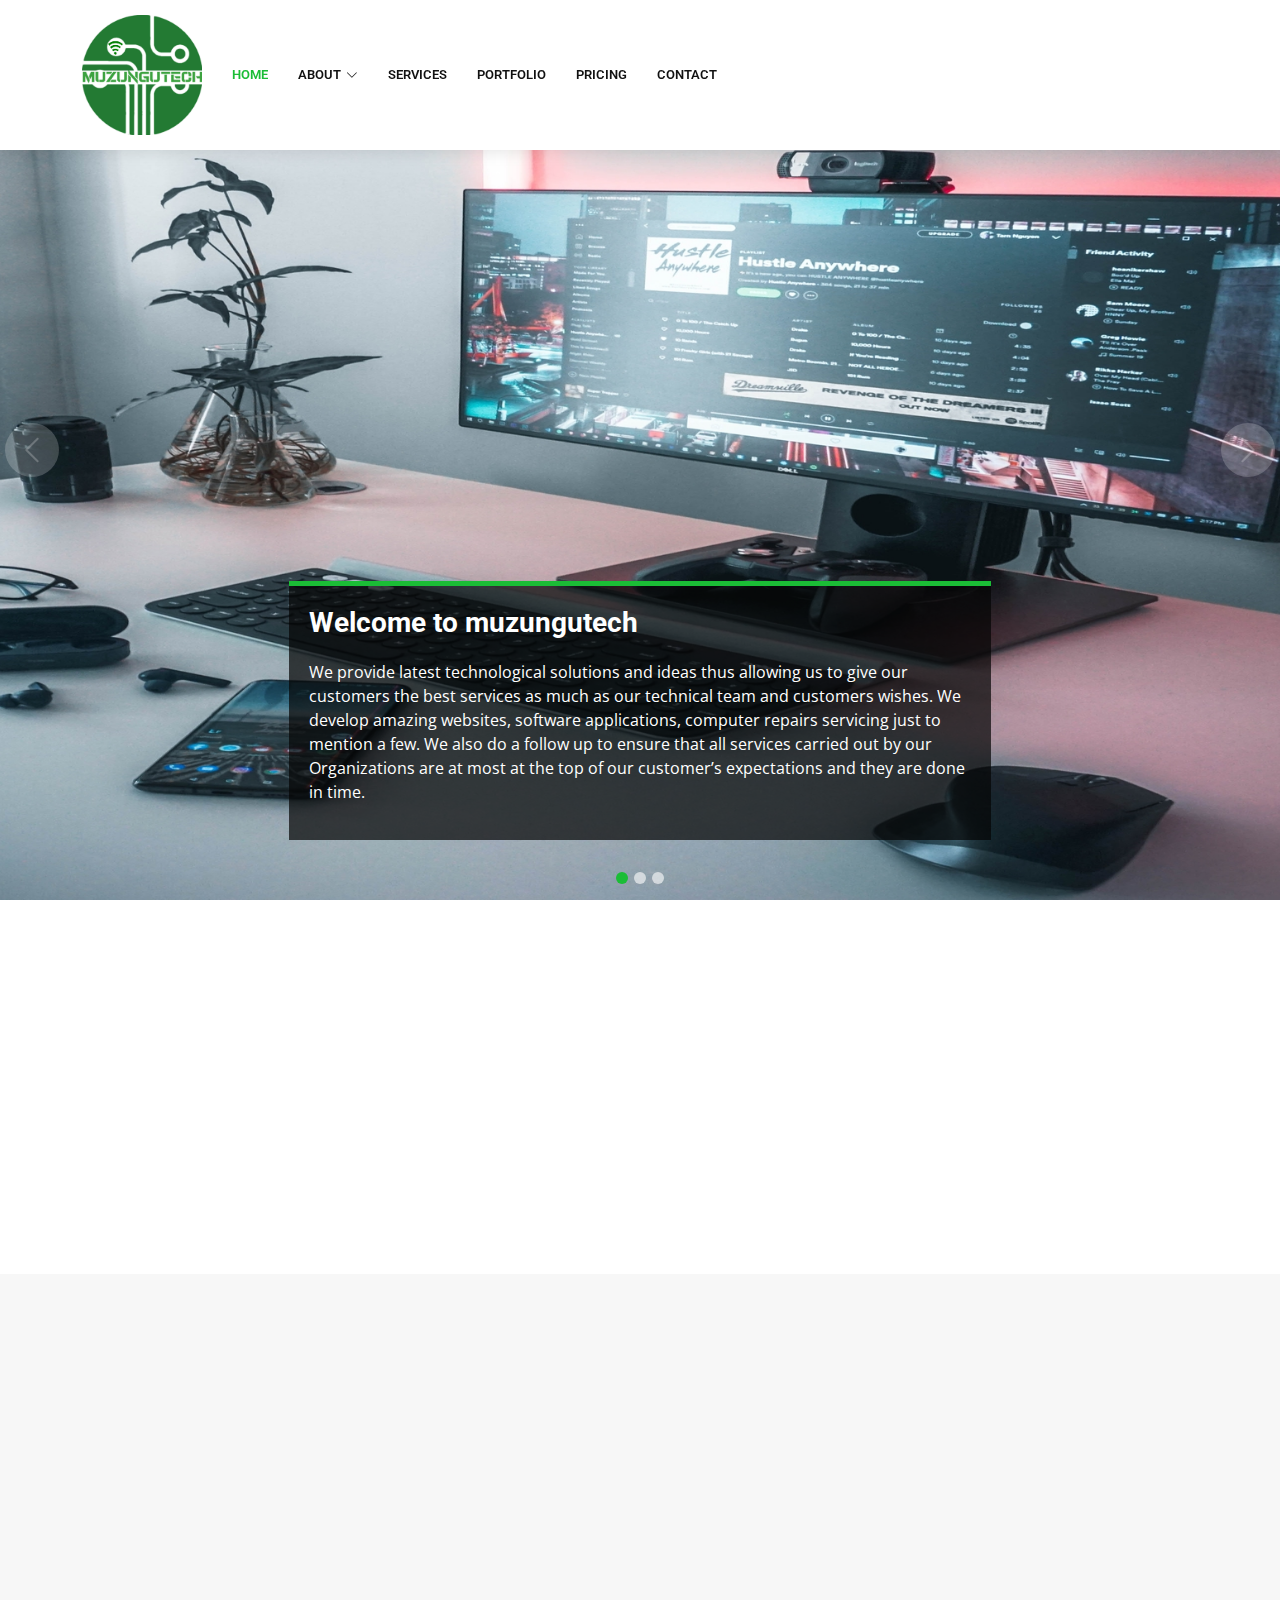
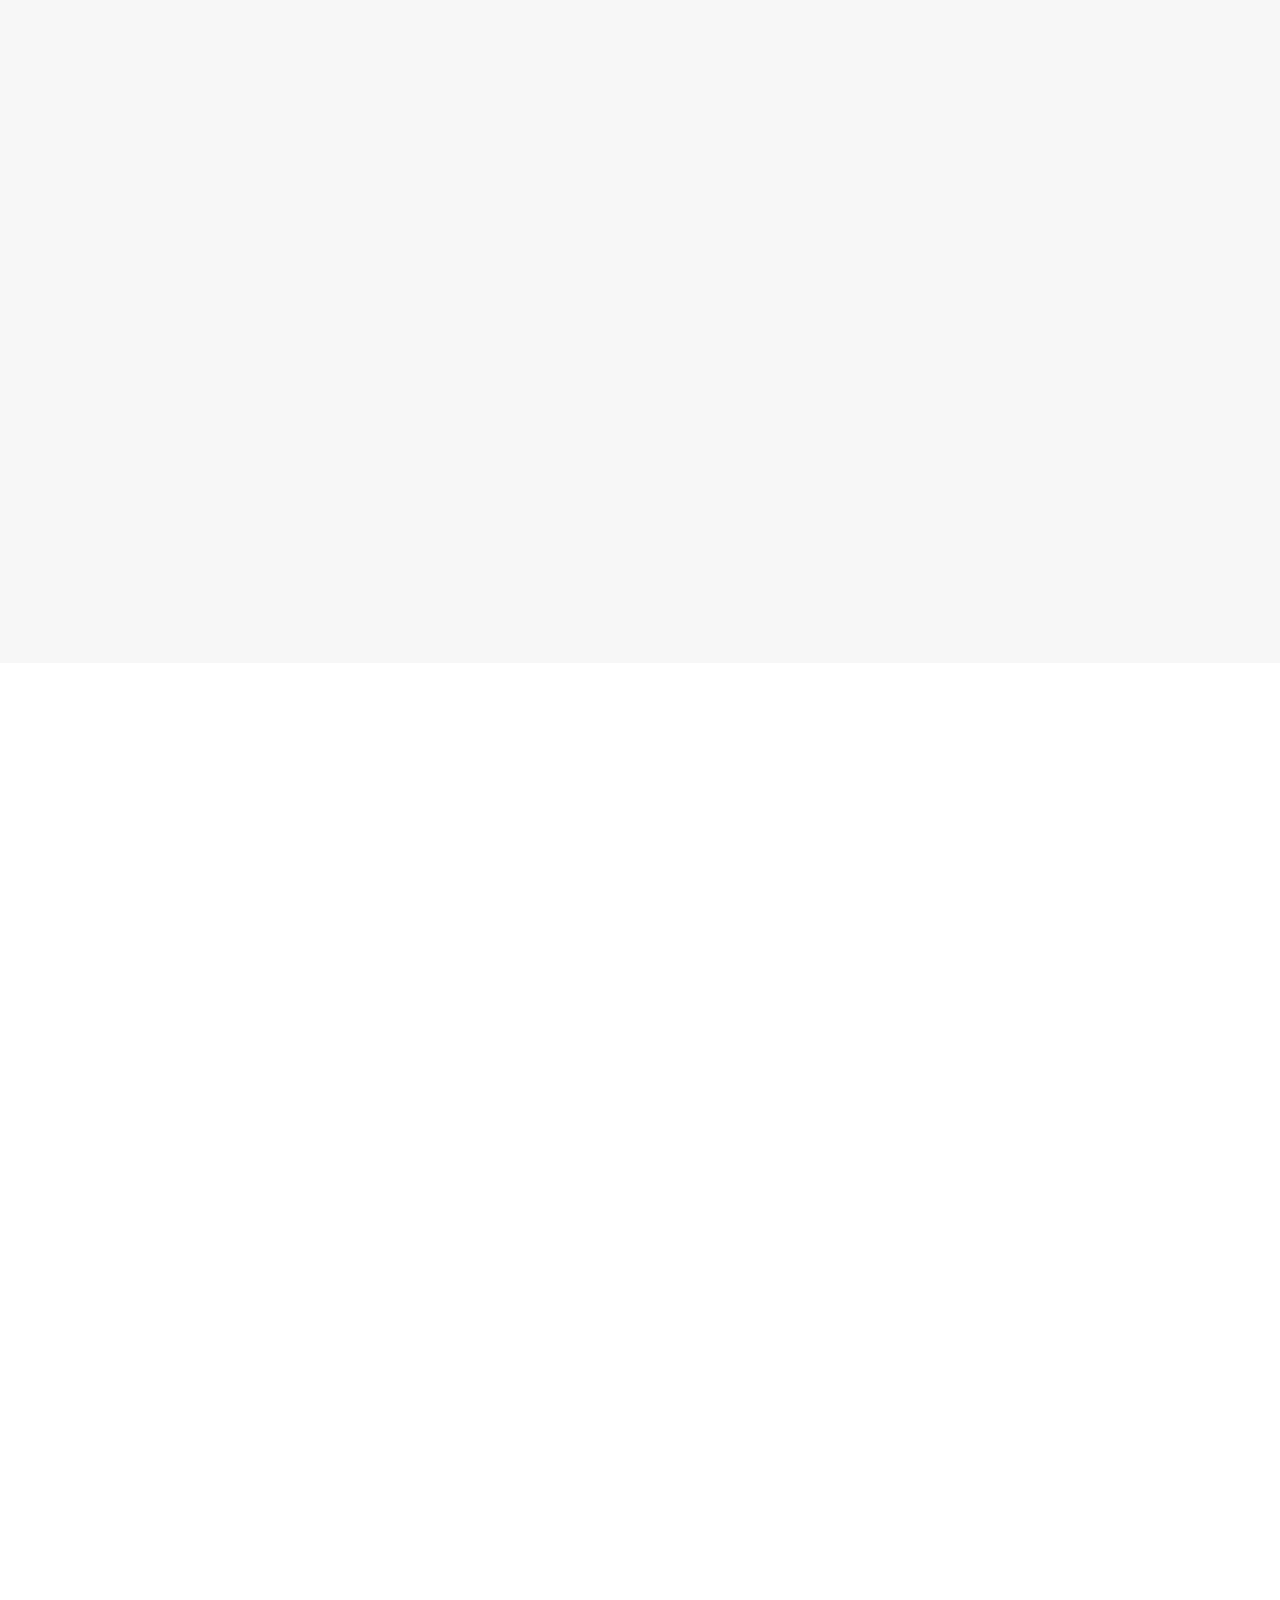
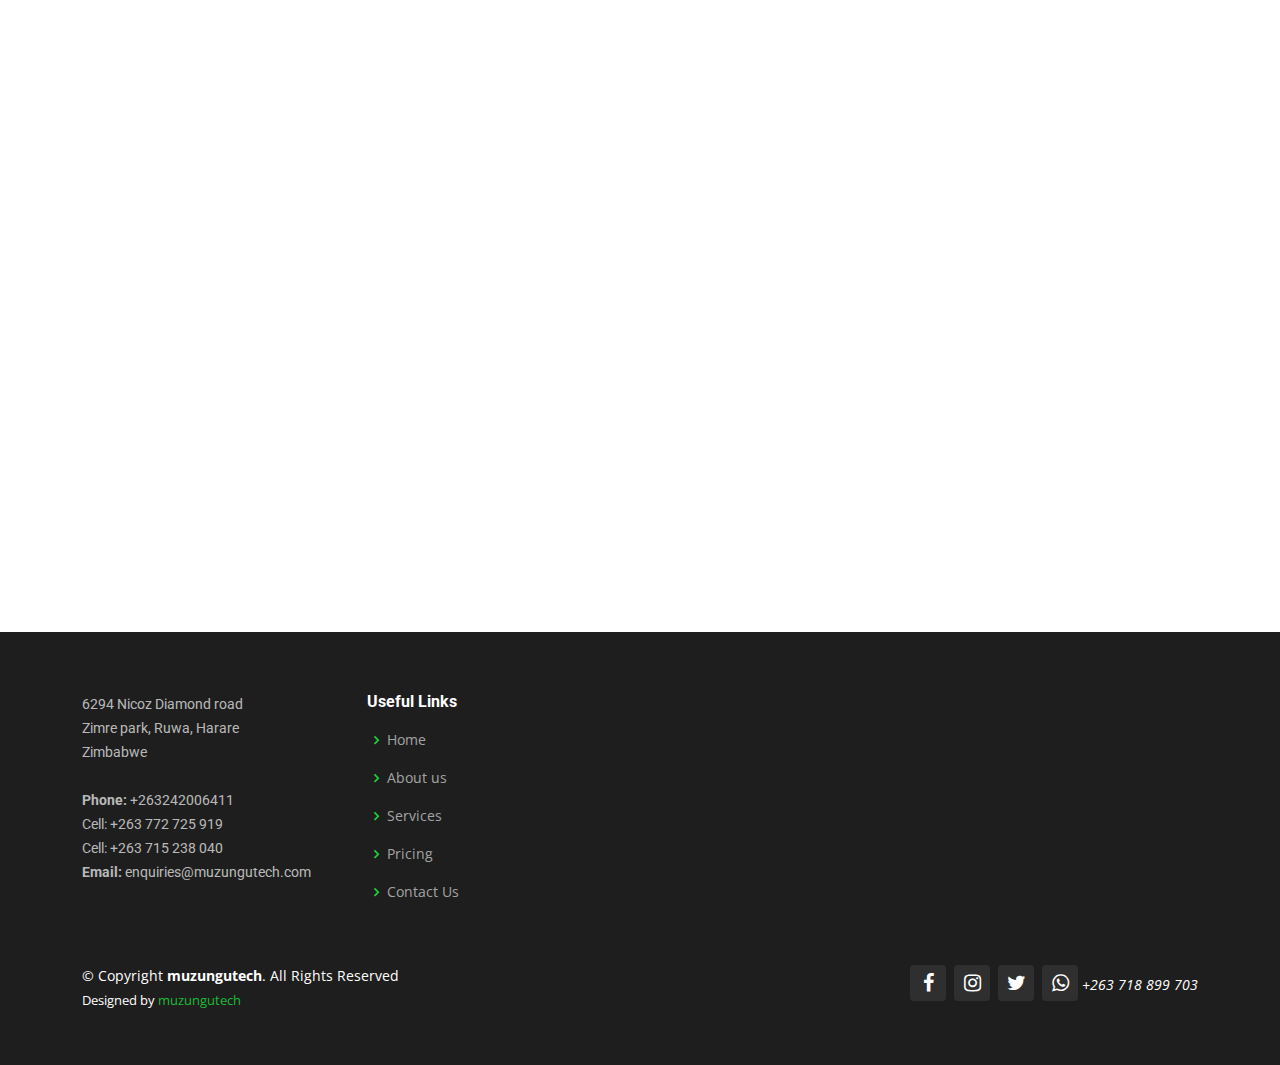
<file: index.html>
<!DOCTYPE html>
<html lang="en">

<head>
  <meta charset="utf-8">
  <meta content="width=device-width, initial-scale=1.0" name="viewport">

  <title>muzungutech</title>
  <meta content="" name="description">
  <meta content="" name="keywords">

  <!-- Favicons -->
  <link href="assets/img/favicon.png" rel="icon">
  <link href="assets/img/apple-touch-icon.png" rel="apple-touch-icon">

  <!-- Google Fonts -->
  <link href="https://fonts.googleapis.com/css?family=Open+Sans:300,300i,400,400i,600,600i,700,700i|Roboto:300,300i,400,400i,500,500i,600,600i,700,700i|Poppins:300,300i,400,400i,500,500i,600,600i,700,700i" rel="stylesheet">

  <!-- Vendor CSS Files -->
  <link href="assets/vendor/animate.css/animate.min.css" rel="stylesheet">
  <link href="assets/vendor/aos/aos.css" rel="stylesheet">
  <link href="assets/vendor/bootstrap/css/bootstrap.min.css" rel="stylesheet">
  <link href="assets/vendor/bootstrap-icons/bootstrap-icons.css" rel="stylesheet">
  <link href="assets/vendor/boxicons/css/boxicons.min.css" rel="stylesheet">
  <link href="assets/vendor/glightbox/css/glightbox.min.css" rel="stylesheet">
  <link href="assets/vendor/remixicon/remixicon.css" rel="stylesheet">
  <link href="assets/vendor/swiper/swiper-bundle.min.css" rel="stylesheet">
  <link rel="stylesheet" href="https://maxcdn.bootstrapcdn.com/font-awesome/4.4.0/css/font-awesome.min.css">

  <!-- Template Main CSS File -->
  <link href="assets/css/style.css" rel="stylesheet">


</head>

<body>

  <!-- ======= Header ======= -->
  <header id="header" class="fixed-top">
    <div class="container d-flex align-items-center">

        <!--<h1 class="logo me-auto"><a href="index.html"><span>muzungu</span>tech</a></h1>-->
      <!-- Uncomment below if you prefer to use an image logo -->
      <a href="index.html" class="logo me-auto me-lg-0"><img src="assets/img/28.PNG" alt="" class="img-fluid"></a>

      <nav id="navbar" class="navbar order-last order-lg-0">
        <ul>
          <li><a href="index.html" class="active">Home</a></li>

          <li class="dropdown"><a href="#"><span>About</span> <i class="bi bi-chevron-down"></i></a>
            <ul>
              <li><a href="about.html">About Us</a></li>
            
              <li><a href="testimonials.html">Testimonials</a></li>
              
               
              </li>
            </ul>
          </li>

          <li><a href="services.html">Services</a></li>
          <li><a href="portfolio.html">Portfolio</a></li>
          <li><a href="pricing.html">Pricing</a></li>
        
          <li><a href="contact.html">Contact</a></li>

        </ul>
        <i class="bi bi-list mobile-nav-toggle"></i>
      </nav><!-- .navbar -->

   
      </div>

    </div>
  </header><!-- End Header -->

  <!-- ======= Hero Section ======= -->
  <section id="hero">
    <div id="heroCarousel" data-bs-interval="5000" class="carousel slide carousel-fade" data-bs-ride="carousel">

      <div class="carousel-inner" role="listbox">

        <!-- Slide 1 -->
        <div class="carousel-item active" style="background-image: url(assets/img/slide/slide-1.jpg);">
          <div class="carousel-container">
            <div class="carousel-content animate__animated animate__fadeInUp">
              <h2>Welcome to <span>muzungutech</span></h2>
              <p>We provide latest technological solutions and ideas thus allowing us to give our customers the best services as much as our technical team and customers wishes. We develop amazing websites, software applications, computer repairs servicing just to mention a few. We also do a follow up to ensure that all services carried out by our Organizations are at most at the top of our customer’s expectations and they are done in time.</p>
             
            </div>
          </div>
        </div>

        <!-- Slide 2 -->
        <div class="carousel-item" style="background-image: url(assets/img/slide/slide-2.jpg);">
          <div class="carousel-container">
            <div class="carousel-content animate__animated animate__fadeInUp">
              <h2>Taking You Far in Technology</h2>
              <p>Let us take you far to the future in technology and enjoy our best ideas and innovations. Don't be left behind but get ahead in technology. We are the best in giving quality services and products.</p>
             
            </div>
          </div>
        </div>

        <!-- Slide 3 -->
        <div class="carousel-item" style="background-image: url(assets/img/slide/slide-3.jpg);">
          <div class="carousel-container">
            <div class="carousel-content animate__animated animate__fadeInUp">
              <h2>We Are The Best</h2>
              <p>We are the best and we provide customers with products and services which achieves and sustain the highest possible quality standards. This statement is the basis of our management philosophy and reflects the commitment of every individual within the Organization.</p>
              
            </div>
          </div>
        </div>

      </div>

      <a class="carousel-control-prev" href="#heroCarousel" role="button" data-bs-slide="prev">
        <span class="carousel-control-prev-icon bi bi-chevron-left" aria-hidden="true"></span>
      </a>

      <a class="carousel-control-next" href="#heroCarousel" role="button" data-bs-slide="next">
        <span class="carousel-control-next-icon bi bi-chevron-right" aria-hidden="true"></span>
      </a>

      <ol class="carousel-indicators" id="hero-carousel-indicators"></ol>

    </div>
  </section><!-- End Hero -->

  <main id="main">

    <!-- ======= About Us Section ======= -->
    <section id="about-us" class="about-us">
      <div class="container" data-aos="fade-up">

        <div class="row content">
          <div class="col-lg-6" data-aos="fade-right">
            <h3>ABOUT MUZUNGUTECH</h3>
            <p>muzungutech prides itself as one of the leaders in various IT services. We provide latest technological tactics and ideas thus allowing us to give our customers the best services as much as our technical team and customers wishes. We also do a follow up to ensure that all services carried out by our Organizations are at most at the top of our customer’s expectations and they are done in time.</p>
          </div>
          <div class="col-lg-6 pt-4 pt-lg-0" data-aos="fade-left">
            <p>
             It’s the policy of the company to provide customers with products and services which achieves and sustain the highest possible quality standards. This statement is the basis of our management philosophy and reflects the commitment of every individual within the Organization.
            </p>
            <ul>
              <li><i class="ri-check-double-line"></i> Affordable prices</li>
              <li><i class="ri-check-double-line"></i> Quality services and products</li>
              <li><i class="ri-check-double-line"></i> Good client relationship</li>
            </ul>
            <p class="fst-italic">
              Enjoy and benefit from our top class services.
            </p>
          </div>
        </div>

      </div>
    </section><!-- End About Us Section -->

    <!-- ======= Services Section ======= -->
    <section id="services" class="services section-bg">
      <div class="container" data-aos="fade-up">

        <div class="row">
          <div class="col-lg-4 col-md-6 d-flex align-items-stretch" data-aos="zoom-in" data-aos-delay="100">
            <div class="icon-box iconbox-blue">
              <div class="icon">
                <svg width="100" height="100" viewBox="0 0 600 600" xmlns="http://www.w3.org/2000/svg">
                  <path stroke="none" stroke-width="0" fill="#f5f5f5" d="M300,521.0016835830174C376.1290562159157,517.8887921683347,466.0731472004068,529.7835943286574,510.70327084640275,468.03025145048787C554.3714126377745,407.6079735673963,508.03601936045806,328.9844924480964,491.2728898941984,256.3432110539036C474.5976632858925,184.082847569629,479.9380746630129,96.60480741107993,416.23090153303,58.64404602377083C348.86323505073057,18.502131276798302,261.93793281208167,40.57373210992963,193.5410806939664,78.93577620505333C130.42746243093433,114.334589627462,98.30271207620316,179.96522072025542,76.75703585869454,249.04625023123273C51.97151888228291,328.5150500222984,13.704378332031375,421.85034740162234,66.52175969318436,486.19268352777647C119.04800174914682,550.1803526380478,217.28368757567262,524.383925680826,300,521.0016835830174"></path>
                </svg>
                <i class="bx bxl-dribbble"></i>
              </div>
              <h4><a href="">WEBSITE DESIGN</a></h4>
              <p>We are the best website designers and we design and create amazing and effective websites that will blow you away. Your clients and prospective clients will be attracted to visit your website all the time.</p>
            </div>
          </div>

          <div class="col-lg-4 col-md-6 d-flex align-items-stretch mt-4 mt-md-0" data-aos="zoom-in" data-aos-delay="200">
            <div class="icon-box iconbox-orange ">
              <div class="icon">
                <svg width="100" height="100" viewBox="0 0 600 600" xmlns="http://www.w3.org/2000/svg">
                  <path stroke="none" stroke-width="0" fill="#f5f5f5" d="M300,582.0697525312426C382.5290701553225,586.8405444964366,449.9789794690241,525.3245884688669,502.5850820975895,461.55621195738473C556.606425686781,396.0723002908107,615.8543463187945,314.28637112970534,586.6730223649479,234.56875336149918C558.9533121215079,158.8439757836574,454.9685369536778,164.00468322053177,381.49747125262974,130.76875717737553C312.15926192815925,99.40240125094834,248.97055460311594,18.661163978235184,179.8680185752513,50.54337015887873C110.5421016452524,82.52863877960104,119.82277516462835,180.83849132639028,109.12597500060166,256.43424936330496C100.08760227029461,320.3096726198365,92.17705696193138,384.0621239912766,124.79988738764834,439.7174275375508C164.83382741302287,508.01625554203684,220.96474134820875,577.5009287672846,300,582.0697525312426"></path>
                </svg>
                <i class="bx bx-file"></i>
              </div>
              <h4><a href="">GRAPHIC DESIGN</a></h4>
              <p>We are creative graphic designers and we can take care of all your graphics and interface designing needs at very affordable rates.</p>
            </div>
          </div>

          <div class="col-lg-4 col-md-6 d-flex align-items-stretch mt-4 mt-lg-0" data-aos="zoom-in" data-aos-delay="300">
            <div class="icon-box iconbox-pink">
              <div class="icon">
                <svg width="100" height="100" viewBox="0 0 600 600" xmlns="http://www.w3.org/2000/svg">
                  <path stroke="none" stroke-width="0" fill="#f5f5f5" d="M300,541.5067337569781C382.14930387511276,545.0595476570109,479.8736841581634,548.3450877840088,526.4010558755058,480.5488172755941C571.5218469581645,414.80211281144784,517.5187510058486,332.0715597781072,496.52539010469104,255.14436215662573C477.37192572678356,184.95920475031193,473.57363656557914,105.61284051026155,413.0603344069578,65.22779650032875C343.27470386102294,18.654635553484475,251.2091493199835,5.337323636656869,175.0934190732945,40.62881213300186C97.87086631185822,76.43348514350839,51.98124368387456,156.15599469081315,36.44837278890362,239.84606092416172C21.716077023791087,319.22268207091537,43.775223500013084,401.1760424656574,96.891909868211,461.97329694683043C147.22146801428983,519.5804099606455,223.5754009179313,538.201503339737,300,541.5067337569781"></path>
                </svg>
                <i class="bx bx-tachometer"></i>
              </div>
              <h4><a href="">DIGITAL MARKETING & BRANDING</a></h4>
              <p>We can digitise your brand with breath taking logos that will leave long lasting impressions</p>
            </div>
          </div>

          <div class="col-lg-4 col-md-6 d-flex align-items-stretch mt-4" data-aos="zoom-in" data-aos-delay="100">
            <div class="icon-box iconbox-yellow">
              <div class="icon">
                <svg width="100" height="100" viewBox="0 0 600 600" xmlns="http://www.w3.org/2000/svg">
                  <path stroke="none" stroke-width="0" fill="#f5f5f5" d="M300,503.46388370962813C374.79870501325706,506.71871716319447,464.8034551963731,527.1746412648533,510.4981551193396,467.86667711651364C555.9287308511215,408.9015244558933,512.6030010748507,327.5744911775523,490.211057578863,256.5855673507754C471.097692560561,195.9906835881958,447.69079081568157,138.11976852964426,395.19560036434837,102.3242989838813C329.3053358748298,57.3949838291264,248.02791733380457,8.279543830951368,175.87071277845988,42.242879143198664C103.41431057327972,76.34704239035025,93.79494320519305,170.9812938413882,81.28167332365135,250.07896920659033C70.17666984294237,320.27484674793965,64.84698225790005,396.69656628748305,111.28512138212992,450.4950937839243C156.20124167950087,502.5303643271138,231.32542653798444,500.4755392045468,300,503.46388370962813"></path>
                </svg>
                <i class="bx bx-layer"></i>
              </div>
              <h4><a href="">SOFTWARE & APPLICATION DEVELOPMENT</a></h4>
              <p>Be our partners so that we can design and create Apps and software that will bring solutions to your daily business operations.</p>
            </div>
          </div>

          <div class="col-lg-4 col-md-6 d-flex align-items-stretch mt-4" data-aos="zoom-in" data-aos-delay="200">
            <div class="icon-box iconbox-red">
              <div class="icon">
                <svg width="100" height="100" viewBox="0 0 600 600" xmlns="http://www.w3.org/2000/svg">
                  <path stroke="none" stroke-width="0" fill="#f5f5f5" d="M300,532.3542879108572C369.38199826031484,532.3153073249985,429.10787420159085,491.63046689027357,474.5244479745417,439.17860296908856C522.8885846962883,383.3225815378663,569.1668002868075,314.3205725914397,550.7432151929288,242.7694973846089C532.6665558377875,172.5657663291529,456.2379748765914,142.6223662098291,390.3689995646985,112.34683881706744C326.66090330228417,83.06452184765237,258.84405631176094,53.51806209861945,193.32584062364296,78.48882559362697C121.61183558270385,105.82097193414197,62.805066853699245,167.19869350419734,48.57481801355237,242.6138429142374C34.843463184063346,315.3850353017275,76.69343916112496,383.4422959591041,125.22947124332185,439.3748458443577C170.7312796277747,491.8107796887764,230.57421082200815,532.3932930995766,300,532.3542879108572"></path>
                </svg>
                <i class="bx bx-slideshow"></i>
              </div>
              <h4><a href="">COMPUTER REPAIRS & SERVICING</a></h4>
              <p>We provide affordable services to repair and service your computers or laptops. Don’t wait for your machines to break down, bring your machines to us for regular services.</p>
            </div>
          </div>

          <div class="col-lg-4 col-md-6 d-flex align-items-stretch mt-4" data-aos="zoom-in" data-aos-delay="300">
            <div class="icon-box iconbox-teal">
              <div class="icon">
                <svg width="100" height="100" viewBox="0 0 600 600" xmlns="http://www.w3.org/2000/svg">
                  <path stroke="none" stroke-width="0" fill="#f5f5f5" d="M300,566.797414625762C385.7384707136149,576.1784315230908,478.7894351017131,552.8928747891023,531.9192734346935,484.94944893311C584.6109503024035,417.5663521118492,582.489472248146,322.67544863468447,553.9536738515405,242.03673114598146C529.1557734026468,171.96086150256528,465.24506316201064,127.66468636344209,395.9583748389544,100.7403814666027C334.2173773831606,76.7482773500951,269.4350130405921,84.62216499799875,207.1952322260088,107.2889140133804C132.92018162631612,134.33871894543012,41.79353780512637,160.00259165414826,22.644507872594943,236.69541883565114C3.319112789854554,314.0945973066697,72.72355303640163,379.243833228382,124.04198916343866,440.3218312028393C172.9286146004772,498.5055451809895,224.45579914871206,558.5317968840102,300,566.797414625762"></path>
                </svg>
                <i class="bx bx-arch"></i>
              </div>
              <h4><a href="">PROGRAMMING TUTORIALS</a></h4>
              <p>We provide programming lessons to individuals and institutions. We also provide staff training in basic Computer Operations that include MS Word, Ms Excel etc,</p>
            </div>
          </div>

        </div>

      </div>
    </section><!-- End Services Section -->

    <!-- ======= Portfolio Section ======= -->
    <section id="portfolio" class="portfolio">
      <div class="container">

        <div class="row" data-aos="fade-up">
          <div class="col-lg-12 d-flex justify-content-center">
            <ul id="portfolio-flters">
              <li data-filter="*" class="filter-active">All</li>
              <li data-filter=".filter-app">Applications & Software Development</li>
              <li data-filter=".filter-card">Graphic Design</li>
              <li data-filter=".filter-web">Website Design & Development</li>
            </ul>
          </div>
        </div>

        <div class="row portfolio-container" data-aos="fade-up">

          <div class="col-lg-4 col-md-6 portfolio-item filter-app">
            <img src="assets/img/portfolio/portfolio-1.jpg" class="img-fluid" alt="">
            <div class="portfolio-info">
              <h4>App 1</h4>
              <p>App</p>
              <a href="assets/img/portfolio/portfolio-1.jpg" data-gallery="portfolioGallery" class="portfolio-lightbox preview-link" title="App 1"><i class="bx bx-plus"></i></a>
              <a href=" " class="details-link" title="More Details"><i class="bx bx-link"></i></a>
            </div>
          </div>

          <div class="col-lg-4 col-md-6 portfolio-item filter-web">
            <img src="assets/img/portfolio/portfolio-2.jpg" class="img-fluid" alt="">
            <div class="portfolio-info">
              <h4>Web 3</h4>
              <p>Web</p>
              <a href="assets/img/portfolio/portfolio-2.jpg" data-gallery="portfolioGallery" class="portfolio-lightbox preview-link" title="Web 3"><i class="bx bx-plus"></i></a>
              <a href=" " class="details-link" title="More Details"><i class="bx bx-link"></i></a>
            </div>
          </div>

          <div class="col-lg-4 col-md-6 portfolio-item filter-app">
            <img src="assets/img/portfolio/portfolio-3.jpg" class="img-fluid" alt="">
            <div class="portfolio-info">
              <h4>App 2</h4>
              <p>App</p>
              <a href="assets/img/portfolio/portfolio-3.jpg" data-gallery="portfolioGallery" class="portfolio-lightbox preview-link" title="App 2"><i class="bx bx-plus"></i></a>
              <a href=" " class="details-link" title="More Details"><i class="bx bx-link"></i></a>
            </div>
          </div>

          <div class="col-lg-4 col-md-6 portfolio-item filter-card">
            <img src="assets/img/portfolio/portfolio-4.jpg" class="img-fluid" alt="">
            <div class="portfolio-info">
              <h4>Card 2</h4>
              <p>Card</p>
              <a href="assets/img/portfolio/portfolio-4.jpg" data-gallery="portfolioGallery" class="portfolio-lightbox preview-link" title="Card 2"><i class="bx bx-plus"></i></a>
              <a href=" " class="details-link" title="More Details"><i class="bx bx-link"></i></a>
            </div>
          </div>

          <div class="col-lg-4 col-md-6 portfolio-item filter-web">
            <img src="assets/img/portfolio/portfolio-5.jpg" class="img-fluid" alt="">
            <div class="portfolio-info">
              <h4>Web 2</h4>
              <p>Web</p>
              <a href="assets/img/portfolio/portfolio-5.jpg" data-gallery="portfolioGallery" class="portfolio-lightbox preview-link" title="Web 2"><i class="bx bx-plus"></i></a>
              <a href=" " class="details-link" title="More Details"><i class="bx bx-link"></i></a>
            </div>
          </div>

          <div class="col-lg-4 col-md-6 portfolio-item filter-app">
            <img src="assets/img/portfolio/portfolio-6.jpg" class="img-fluid" alt="">
            <div class="portfolio-info">
              <h4>App 3</h4>
              <p>App</p>
              <a href="assets/img/portfolio/portfolio-6.jpg" data-gallery="portfolioGallery" class="portfolio-lightbox preview-link" title="App 3"><i class="bx bx-plus"></i></a>
              <a href=" " class="details-link" title="More Details"><i class="bx bx-link"></i></a>
            </div>
          </div>

          <div class="col-lg-4 col-md-6 portfolio-item filter-card">
            <img src="assets/img/portfolio/portfolio-7.jpg" class="img-fluid" alt="">
            <div class="portfolio-info">
              <h4>Card 1</h4>
              <p>Card</p>
              <a href="assets/img/portfolio/portfolio-7.jpg" data-gallery="portfolioGallery" class="portfolio-lightbox preview-link" title="Card 1"><i class="bx bx-plus"></i></a>
              <a href=" " class="details-link" title="More Details"><i class="bx bx-link"></i></a>
            </div>
          </div>

          <div class="col-lg-4 col-md-6 portfolio-item filter-card">
            <img src="assets/img/portfolio/portfolio-8.jpg" class="img-fluid" alt="">
            <div class="portfolio-info">
              <h4>Card 3</h4>
              <p>Card</p>
              <a href="assets/img/portfolio/portfolio-8.jpg" data-gallery="portfolioGallery" class="portfolio-lightbox preview-link" title="Card 3"><i class="bx bx-plus"></i></a>
              <a href=" " class="details-link" title="More Details"><i class="bx bx-link"></i></a>
            </div>
          </div>

          <div class="col-lg-4 col-md-6 portfolio-item filter-web">
            <img src="assets/img/portfolio/portfolio-9.jpg" class="img-fluid" alt="">
            <div class="portfolio-info">
              <h4>Web 3</h4>
              <p>Web</p>
              <a href="assets/img/portfolio/portfolio-9.jpg" data-gallery="portfolioGallery" class="portfolio-lightbox preview-link" title="Web 3"><i class="bx bx-plus"></i></a>
              <a href=" " class="details-link" title="More Details"><i class="bx bx-link"></i></a>
            </div>
          </div>

        </div>

      </div>
    </section><!-- End Portfolio Section -->

    <!-- ======= Our Map Section ======= -->
    <section id="clients" class="clients">
     <div class="map-section">
      <iframe style="border:0; width: 100%; height: 350px;" src="https://www.google.com/maps/embed?pb=!1m18!1m12!1m3!1d3797.49748177228!2d31.21196831391323!3d-17.862176987795706!2m3!1f0!2f0!3f0!3m2!1i1024!2i768!4f13.1!3m3!1m2!1s0x0%3A0x0!2zMTfCsDUxJzQzLjgiUyAzMcKwMTInNTEuMCJF!5e0!3m2!1sen!2szw!4v1626042756121!5m2!1sen!2szw" frameborder="0" allowfullscreen></iframe>
    </div>
    </section><!-- End Our Map Section -->

  </main><!-- End #main -->

  <!-- ======= Footer ======= -->
  <footer id="footer">

    <div class="footer-top">
      <div class="container">
        <div class="row">

          <div class="col-lg-3 col-md-6 footer-contact">
                
            <p>
              6294 Nicoz Diamond road <br>
              Zimre park, Ruwa, Harare<br>
              Zimbabwe <br><br>
              <strong>Phone:</strong> +263242006411<br>Cell: +263 772 725 919<br>Cell: +263 715 238 040<br>
              <strong>Email:</strong> enquiries@muzungutech.com<br>
            </p>
          </div>

          <div class="col-lg-2 col-md-6 footer-links">
            <h4>Useful Links</h4>
            <ul>
              <li><i class="bx bx-chevron-right"></i> <a href="index.html">Home</a></li>
              <li><i class="bx bx-chevron-right"></i> <a href="about.html">About us</a></li>
              <li><i class="bx bx-chevron-right"></i> <a href="services.html">Services</a></li>
              <li><i class="bx bx-chevron-right"></i> <a href="pricing.html">Pricing</a></li>
              <li><i class="bx bx-chevron-right"></i> <a href="contact.html">Contact Us</a></li>
            </ul>
          </div>

          <div class="col-lg-3 col-md-6 footer-links">
            
          </div>

          

          

    <div class="container d-md-flex py-4">

      <div class="me-md-auto text-center text-md-start">
        <div class="copyright">
          &copy; Copyright <strong><span>muzungutech</span></strong>. All Rights Reserved
        </div>
        <div class="credits">
          <!-- All the links in the footer should remain intact. -->
          <!-- You can delete the links only if you purchased the pro version. -->
          <!-- Licensing information: https://bootstrapmade.com/license/ -->
          <!-- Purchase the pro version with working PHP/AJAX contact form: https://bootstrapmade.com/company-free-html-bootstrap-template/ -->
          Designed by <a href="https://robertmuzungu1.github.io/muzungutech/"target="_blank">muzungutech</a>
        </div>
      </div>
      <div class="social-links text-center text-md-right pt-3 pt-md-0">
       
        <a href="https://www.facebook.com/profile.php?id=100092367594955" target="_blank"><i class="ti-facebook mr-2"><i class="fa fa-facebook fa-spin" style="font-size:20px"></i></a>
       
        <a href="https://www.instagram.com/muzungutech/" target="_blank"><i class="ti-instagram mr-2"><i class="fa fa-instagram fa-spin" style="font-size:20px"></i></a>
      <a href="https://twitter.com/muzungutec36468" target="_blank"><i class="ti-twitter mr-2"><i class="fa fa-twitter fa-spin" style="font-size:20px"></i></a>
      
       <a><i class="fa fa-whatsapp fa-spin" style="font-size:20px"></i> </a>+263 718 899 703
        
      </div>
    </div>
  </footer><!-- End Footer -->

  <a href="#" class="back-to-top d-flex align-items-center justify-content-center"><i class="bi bi-arrow-up-short"></i></a>

  <!-- Vendor JS Files -->
  <script src="assets/vendor/aos/aos.js"></script>
  <script src="assets/vendor/bootstrap/js/bootstrap.bundle.min.js"></script>
  <script src="assets/vendor/glightbox/js/glightbox.min.js"></script>
  <script src="assets/vendor/isotope-layout/isotope.pkgd.min.js"></script>
  <script src="assets/vendor/swiper/swiper-bundle.min.js"></script>
  <script src="assets/vendor/waypoints/noframework.waypoints.js"></script>
  <script src="assets/vendor/php-email-form/validate.js"></script>

  <!-- Template Main JS File -->
  <script src="assets/js/main.js"></script>

          <!-- WhatsApp widget start -->
<script>
    (function (w, d, s, u) {
    w.gbwawc = {
    url: u,
    options: {
            waId: "+27717725619",
            siteName: "Muzungutech",
            siteTag: "usually respond asap",
            siteLogo: "https://assets.gallabox.com/gb-home/wa-chat-widget/bot+avatars/1.png",
            widgetPosition: "LEFT",
            triggerMessage: "",
            welcomeMessage: "Welcome to Muzungutech, how can l help you ",
            brandColor: "#25D366",
            messageText: "",
            replyOptions: ['',''],
        },
    };
    var h = d.getElementsByTagName(s)[0],
    j = d.createElement(s);
    j.async = true;
    j.src = u + "/whatsapp-widget.min.js?_=" + Math.random();
    h.parentNode.insertBefore(j, h);
    })(window, document, "script", "https://waw.gallabox.com");
</script>


           <!-- WhatsApp widget end -->

</body>

</html>
</file>
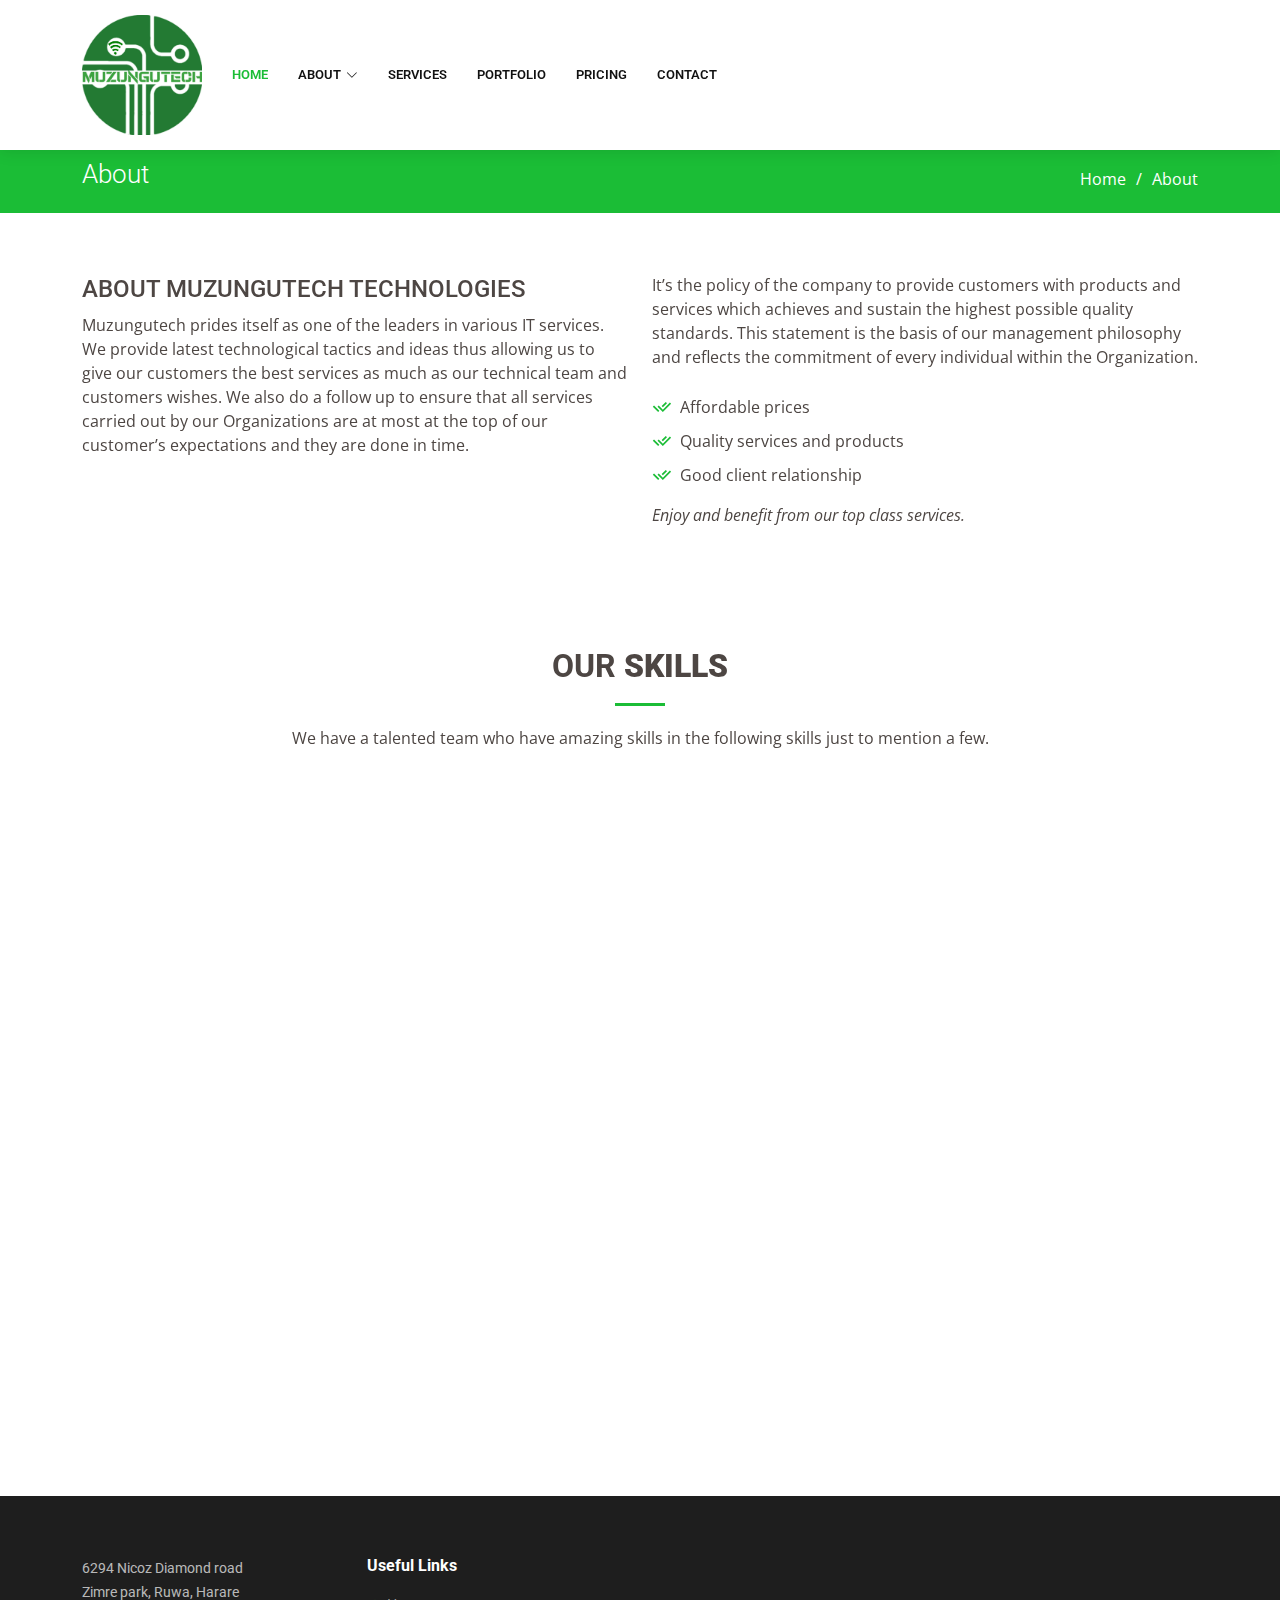
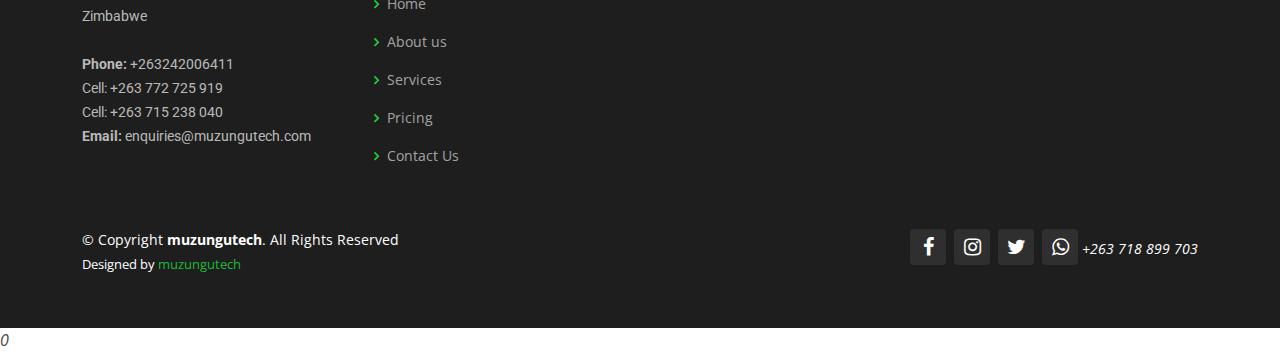
<file: about.html>
<!DOCTYPE html>
<html lang="en">

<head>
  <meta charset="utf-8">
  <meta content="width=device-width, initial-scale=1.0" name="viewport">

  <title>About - muzungutech</title>
  <meta content="" name="description">
  <meta content="" name="keywords">

  <!-- Faviconsx -->
  <link href="assets/img/favicon.png" rel="icon">
  <link href="assets/img/apple-touch-icon.png" rel="apple-touch-icon">

  <!-- Google Fonts -->
  <link href="https://fonts.googleapis.com/css?family=Open+Sans:300,300i,400,400i,600,600i,700,700i|Roboto:300,300i,400,400i,500,500i,600,600i,700,700i|Poppins:300,300i,400,400i,500,500i,600,600i,700,700i" rel="stylesheet">

  <!-- Vendor CSS Files -->
  <link href="assets/vendor/animate.css/animate.min.css" rel="stylesheet">
  <link href="assets/vendor/aos/aos.css" rel="stylesheet">
  <link href="assets/vendor/bootstrap/css/bootstrap.min.css" rel="stylesheet">
  <link href="assets/vendor/bootstrap-icons/bootstrap-icons.css" rel="stylesheet">
  <link href="assets/vendor/boxicons/css/boxicons.min.css" rel="stylesheet">
  <link href="assets/vendor/glightbox/css/glightbox.min.css" rel="stylesheet">
  <link href="assets/vendor/remixicon/remixicon.css" rel="stylesheet">
  <link href="assets/vendor/swiper/swiper-bundle.min.css" rel="stylesheet">
  <link rel="stylesheet" href="https://maxcdn.bootstrapcdn.com/font-awesome/4.4.0/css/font-awesome.min.css">

  <!-- Template Main CSS File -->
  <link href="assets/css/style.css" rel="stylesheet">

 

<body>

  <!-- ======= Header ======= -->
  <header id="header" class="fixed-top">
    <div class="container d-flex align-items-center">

        <!--<h1 class="logo me-auto"><a href="index.html"><span>muzungu</span>tech</a></h1>-->
      <!-- Uncomment below if you prefer to use an image logo -->
      <a href="index.html" class="logo me-auto me-lg-0"><img src="assets/img/28.PNG" alt="" class="img-fluid"></a>

      <nav id="navbar" class="navbar order-last order-lg-0">
        <ul>
          <li><a href="index.html" class="active">Home</a></li>

          <li class="dropdown"><a href="#"><span>About</span> <i class="bi bi-chevron-down"></i></a>
            <ul>
              <li><a href="about.html">About Us</a></li>
            
              <li><a href="testimonials.html">Testimonials</a></li>
              
               
              </li>
            </ul>
          </li>

          <li><a href="services.html">Services</a></li>
          <li><a href="portfolio.html">Portfolio</a></li>
          <li><a href="pricing.html">Pricing</a></li>
        
          <li><a href="contact.html">Contact</a></li>

        </ul>
        <i class="bi bi-list mobile-nav-toggle"></i>
      </nav><!-- .navbar -->

   
      </div>

    </div>
  </header>
  <br><br><br>


 <!-- End Header -->

  <main id="main">

    <!-- ======= Breadcrumbs ======= -->
    <section id="breadcrumbs" class="breadcrumbs">
      <div class="container">

        <div class="d-flex justify-content-between align-items-center">
          <h2>About</h2>
          <ol>
            <li><a href="index.html">Home</a></li>
            <li>About</li>
          </ol>
        </div>

      </div>
    </section><!-- End Breadcrumbs -->

    <!-- ======= About Us Section ======= -->
    <section id="about-us" class="about-us">
      <div class="container" data-aos="fade-up">

        <div class="row content">
          <div class="col-lg-6" data-aos="fade-right">
            <h3>ABOUT MUZUNGUTECH TECHNOLOGIES</h3>
            <p>Muzungutech prides itself as one of the leaders in various IT services. We provide latest technological tactics and ideas thus allowing us to give our customers the best services as much as our technical team and customers wishes. We also do a follow up to ensure that all services carried out by our Organizations are at most at the top of our customer’s expectations and they are done in time.</p>
          </div>
          <div class="col-lg-6 pt-4 pt-lg-0" data-aos="fade-left">
            <p>
              It’s the policy of the company to provide customers with products and services which achieves and sustain the highest possible quality standards. This statement is the basis of our management philosophy and reflects the commitment of every individual within the Organization.
            </p>
            <ul>
              <li><i class="ri-check-double-line"></i> Affordable prices</li>
              <li><i class="ri-check-double-line"></i> Quality services and products</li>
              <li><i class="ri-check-double-line"></i> Good client relationship</li>
            </ul>
            <p class="fst-italic">
            Enjoy and benefit from our top class services.
            </p>
          </div>
        </div>

      </div>
    </section><!-- End About Us Section -->

    <!-- ======= Our Team Section ======= -->
  <!-- End Our Team Section -->

    <!-- ======= Our Skills Section ======= -->
    <section id="skills" class="skills">
      <div class="container">

        <div class="section-title" data-aos="fade-up">
          <h2>Our <strong>Skills</strong></h2>
          <p>We have a talented team who have amazing skills in the following skills just to mention a few.</p>
        </div>

        <div class="row skills-content">

          <div class="col-lg-6" data-aos="fade-up">

            <div class="progress">
              <span class="skill">HTML <i class="val">100%</i></span>
              <div class="progress-bar-wrap">
                <div class="progress-bar" role="progressbar" aria-valuenow="100" aria-valuemin="0" aria-valuemax="100"></div>
              </div>
            </div>

            <div class="progress">
              <span class="skill">CSS <i class="val">90%</i></span>
              <div class="progress-bar-wrap">
                <div class="progress-bar" role="progressbar" aria-valuenow="90" aria-valuemin="0" aria-valuemax="100"></div>
              </div>
            </div>

            <div class="progress">
              <span class="skill">JavaScript <i class="val">75%</i></span>
              <div class="progress-bar-wrap">
                <div class="progress-bar" role="progressbar" aria-valuenow="75" aria-valuemin="0" aria-valuemax="100"></div>
              </div>
            </div>

          </div>

          <div class="col-lg-6" data-aos="fade-up" data-aos-delay="100">

            <div class="progress">
              <span class="skill">Programming <i class="val">80%</i></span>
              <div class="progress-bar-wrap">
                <div class="progress-bar" role="progressbar" aria-valuenow="80" aria-valuemin="0" aria-valuemax="100"></div>
              </div>
            </div>

            <div class="progress">
              <span class="skill">Joomla/Wordpress/CMS <i class="val">90%</i></span>
              <div class="progress-bar-wrap">
                <div class="progress-bar" role="progressbar" aria-valuenow="90" aria-valuemin="0" aria-valuemax="100"></div>
              </div>
            </div>

            <div class="progress">
              <span class="skill">Photoshop <i class="val">55%</i></span>
              <div class="progress-bar-wrap">
                <div class="progress-bar" role="progressbar" aria-valuenow="55" aria-valuemin="0" aria-valuemax="100"></div>
              </div>
            </div>

          </div>

        </div>

      </div>
    </section><!-- End Our Skills Section -->

    <!-- ======= Map Section ======= -->
    <section id="clients" class="clients">
     <div class="map-section">
      <iframe style="border:0; width: 100%; height: 350px;" src="https://www.google.com/maps/embed?pb=!1m18!1m12!1m3!1d3797.49748177228!2d31.21196831391323!3d-17.862176987795706!2m3!1f0!2f0!3f0!3m2!1i1024!2i768!4f13.1!3m3!1m2!1s0x0%3A0x0!2zMTfCsDUxJzQzLjgiUyAzMcKwMTInNTEuMCJF!5e0!3m2!1sen!2szw!4v1626042756121!5m2!1sen!2szw" frameborder="0" allowfullscreen></iframe>
    </div>
    </section><!-- Map Section -->

  </main><!-- End #main -->

  <!-- ======= Footer ======= -->
  <footer id="footer">

    <div class="footer-top">
      <div class="container">
        <div class="row">

          <div class="col-lg-3 col-md-6 footer-contact">
                
            <p>
              6294 Nicoz Diamond road <br>
              Zimre park, Ruwa, Harare<br>
              Zimbabwe <br><br>
              <strong>Phone:</strong> +263242006411<br>Cell: +263 772 725 919<br>Cell: +263 715 238 040<br>
              <strong>Email:</strong> enquiries@muzungutech.com<br>
            </p>
          </div>

          <div class="col-lg-2 col-md-6 footer-links">
            <h4>Useful Links</h4>
            <ul>
              <li><i class="bx bx-chevron-right"></i> <a href="index.html">Home</a></li>
              <li><i class="bx bx-chevron-right"></i> <a href="about.html">About us</a></li>
              <li><i class="bx bx-chevron-right"></i> <a href="services.html">Services</a></li>
              <li><i class="bx bx-chevron-right"></i> <a href="pricing.html">Pricing</a></li>
              <li><i class="bx bx-chevron-right"></i> <a href="contact.html">Contact Us</a></li>
            </ul>
          </div>

          <div class="col-lg-3 col-md-6 footer-links">
            
          </div>

          

          

    <div class="container d-md-flex py-4">

      <div class="me-md-auto text-center text-md-start">
        <div class="copyright">
          &copy; Copyright <strong><span>muzungutech</span></strong>. All Rights Reserved
        </div>
        <div class="credits">
          <!-- All the links in the footer should remain intact. -->
          <!-- You can delete the links only if you purchased the pro version. -->
          <!-- Licensing information: https://bootstrapmade.com/license/ -->
          <!-- Purchase the pro version with working PHP/AJAX contact form: https://bootstrapmade.com/company-free-html-bootstrap-template/ -->
          Designed by <a href="https://robertmuzungu1.github.io/muzungutech/">muzungutech</a>
        </div>
      </div>
      <div class="social-links text-center text-md-right pt-3 pt-md-0">
       
        <a href="https://www.facebook.com/profile.php?id=100092367594955" target="_blank"><i class="ti-facebook mr-2"><i class="fa fa-facebook fa-spin" style="font-size:20px"></i></a>
       
        <a href="https://www.instagram.com/muzungutech/" target="_blank"><i class="ti-instagram mr-2"><i class="fa fa-instagram fa-spin" style="font-size:20px"></i></a>
      <a href="https://twitter.com/muzungutec36468" target="_blank"><i class="ti-twitter mr-2"><i class="fa fa-twitter fa-spin" style="font-size:20px"></i></a>
      
       <a><i class="fa fa-whatsapp fa-spin" style="font-size:20px"></i> </a>+263 718 899 703
        
      </div>
    </div>
  </footer>
 <!-- End Footer -->

  <a href="#" class="back-to-top d-flex align-items-center justify-content-center"><i class="bi bi-arrow-up-short"></i></a>

  <!-- Vendor JS Files -->
  <script src="assets/vendor/aos/aos.js"></script>
  <script src="assets/vendor/bootstrap/js/bootstrap.bundle.min.js"></script>
  <script src="assets/vendor/glightbox/js/glightbox.min.js"></script>
  <script src="assets/vendor/isotope-layout/isotope.pkgd.min.js"></script>
  <script src="assets/vendor/swiper/swiper-bundle.min.js"></script>
  <script src="assets/vendor/waypoints/noframework.waypoints.js"></script>
  <script src="assets/vendor/php-email-form/validate.js"></script>

  <!-- Template Main JS File -->
  <script src="assets/js/main.js"></script>

          <!-- WhatsApp widget start -->
  <script  type="text/javascript">
            var config = {    
                phone :" 27 71 772 5619",    
                call :"Send Whatsapp Message ",    
                position :"ww-left",    
                size : "ww-normal",    
                text : "",    
                type: "ww-standard",    
                brand: "",   
                subtitle: "",   
                welcome: ""  
            };  
            var proto = document.location.protocol, host = "cloudfront.net", url = proto + "//d3kzab8jj16n2f." + host;    
            var s = document.createElement("script"); s.type = "text/javascript"; s.async = true; s.src = url + "/v2/main.js"; 
            
            s.onload = function () { tmWidgetInit(config) };    
            var x = document.getElementsByTagName("script")[0]; x.parentNode.insertBefore(s, x);
        </script>0

           <!-- WhatsApp widget end -->

</body>

</html>
</file>
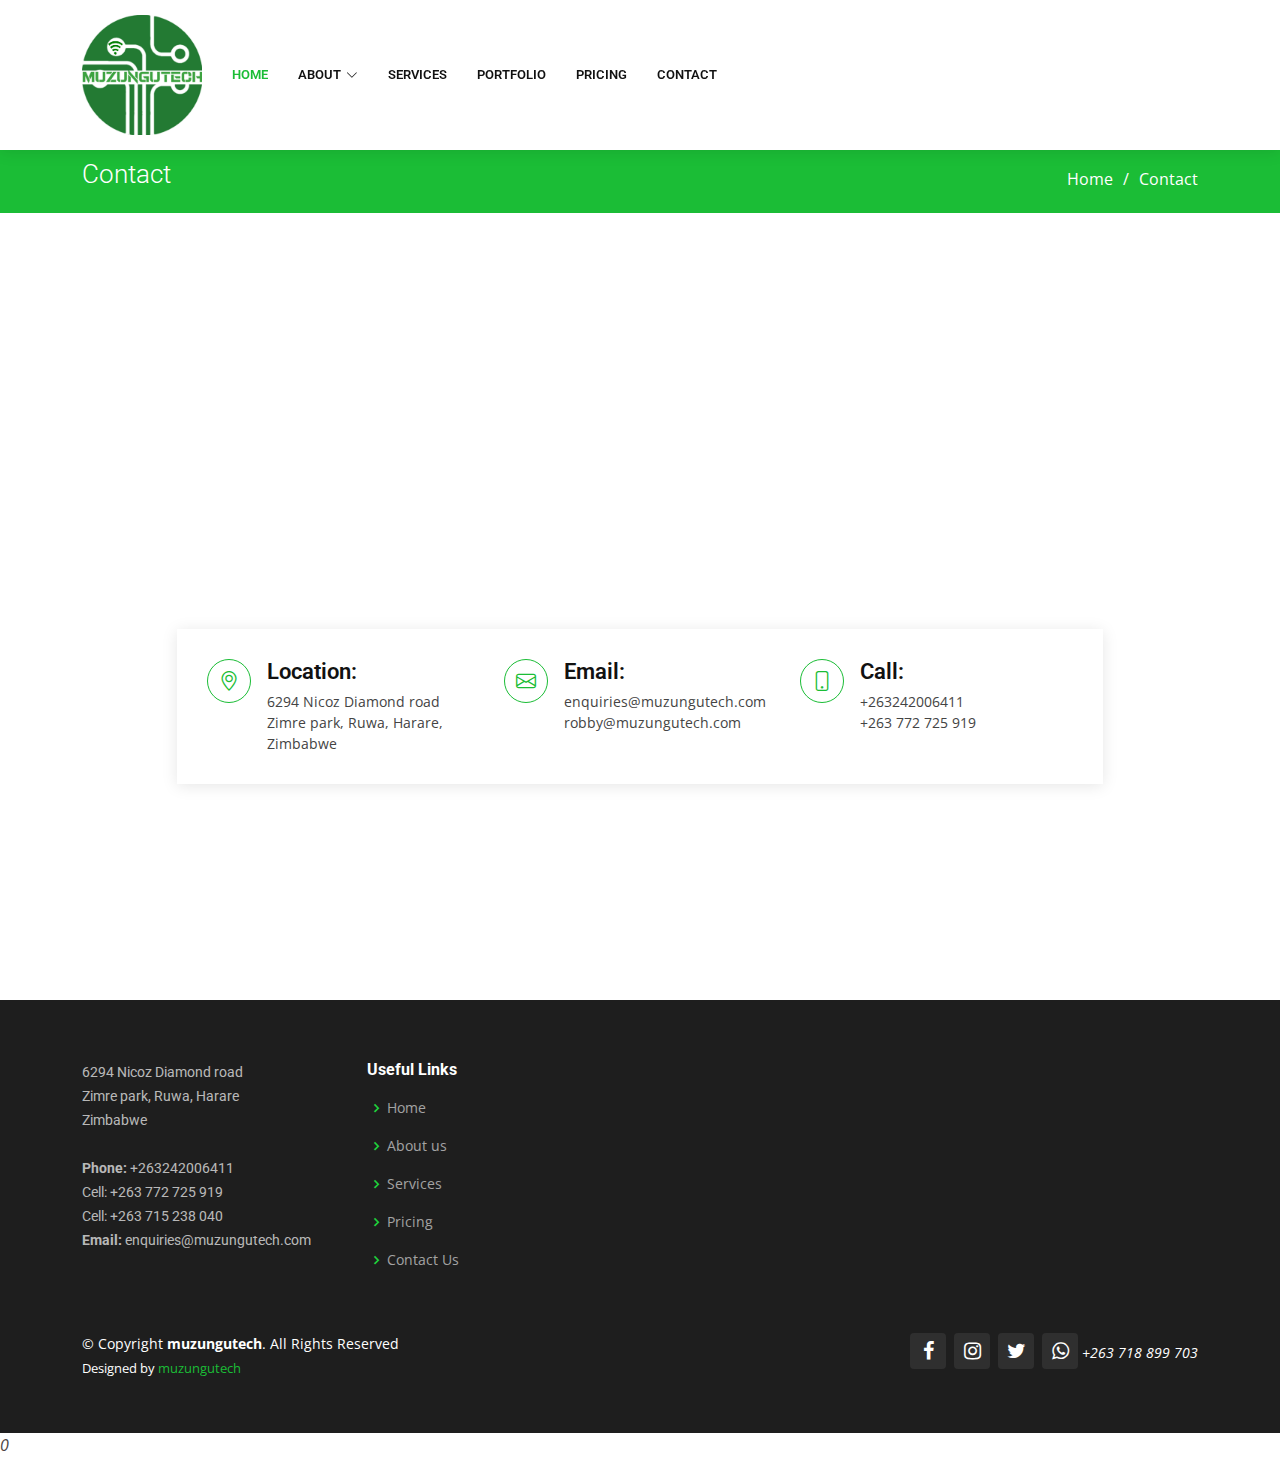
<file: contact.html>
<!DOCTYPE html>
<html lang="en">

<head>
  <meta charset="utf-8">
  <meta content="width=device-width, initial-scale=1.0" name="viewport">

  <title>Contact - muzungutech</title>
  <meta content="" name="description">
  <meta content="" name="keywords">

  <!-- Favicons -->
  <link href="assets/img/favicon.png" rel="icon">
  <link href="assets/img/apple-touch-icon.png" rel="apple-touch-icon">

  <!-- Google Fonts -->
  <link href="https://fonts.googleapis.com/css?family=Open+Sans:300,300i,400,400i,600,600i,700,700i|Roboto:300,300i,400,400i,500,500i,600,600i,700,700i|Poppins:300,300i,400,400i,500,500i,600,600i,700,700i" rel="stylesheet">

  <!-- Vendor CSS Files -->
  <link href="assets/vendor/animate.css/animate.min.css" rel="stylesheet">
  <link href="assets/vendor/aos/aos.css" rel="stylesheet">
  <link href="assets/vendor/bootstrap/css/bootstrap.min.css" rel="stylesheet">
  <link href="assets/vendor/bootstrap-icons/bootstrap-icons.css" rel="stylesheet">
  <link href="assets/vendor/boxicons/css/boxicons.min.css" rel="stylesheet">
  <link href="assets/vendor/glightbox/css/glightbox.min.css" rel="stylesheet">
  <link href="assets/vendor/remixicon/remixicon.css" rel="stylesheet">
  <link href="assets/vendor/swiper/swiper-bundle.min.css" rel="stylesheet">
  <link rel="stylesheet" href="https://maxcdn.bootstrapcdn.com/font-awesome/4.4.0/css/font-awesome.min.css">

  <!-- Template Main CSS File -->
  <link href="assets/css/style.css" rel="stylesheet">


</head>

<body>

  <!-- ======= Header ======= -->

  <header id="header" class="fixed-top">
    <div class="container d-flex align-items-center">

        <!--<h1 class="logo me-auto"><a href="index.html"><span>muzungu</span>tech</a></h1>-->
      <!-- Uncomment below if you prefer to use an image logo -->
      <a href="index.html" class="logo me-auto me-lg-0"><img src="assets/img/28.PNG" alt="" class="img-fluid"></a>

      <nav id="navbar" class="navbar order-last order-lg-0">
        <ul>
          <li><a href="index.html" class="active">Home</a></li>

          <li class="dropdown"><a href="#"><span>About</span> <i class="bi bi-chevron-down"></i></a>
            <ul>
              <li><a href="about.html">About Us</a></li>
            
              <li><a href="testimonials.html">Testimonials</a></li>
              
               
              </li>
            </ul>
          </li>

          <li><a href="services.html">Services</a></li>
          <li><a href="portfolio.html">Portfolio</a></li>
          <li><a href="pricing.html">Pricing</a></li>
        
          <li><a href="contact.html">Contact</a></li>

        </ul>
        <i class="bi bi-list mobile-nav-toggle"></i>
      </nav><!-- .navbar -->

   
      </div>

    </div>
  </header>
  <br><br><br>

 <!-- End Header -->

  <main id="main">

    <!-- ======= Breadcrumbs ======= -->
    <section id="breadcrumbs" class="breadcrumbs">
      <div class="container">

        <div class="d-flex justify-content-between align-items-center">
          <h2>Contact</h2>
          <ol>
            <li><a href="index.html">Home</a></li>
            <li>Contact</li>
          </ol>
        </div>

      </div>
    </section><!-- End Breadcrumbs -->

    <!-- ======= Contact Section ======= -->
    <div class="map-section">
      <iframe style="border:0; width: 100%; height: 350px;" src="https://www.google.com/maps/embed?pb=!1m18!1m12!1m3!1d3797.49748177228!2d31.21196831391323!3d-17.862176987795706!2m3!1f0!2f0!3f0!3m2!1i1024!2i768!4f13.1!3m3!1m2!1s0x0%3A0x0!2zMTfCsDUxJzQzLjgiUyAzMcKwMTInNTEuMCJF!5e0!3m2!1sen!2szw!4v1626042756121!5m2!1sen!2szw" frameborder="0" allowfullscreen></iframe>
    </div>

    <section id="contact" class="contact">
      <div class="container">

        <div class="row justify-content-center" data-aos="fade-up">

          <div class="col-lg-10">

            <div class="info-wrap">
              <div class="row">
                <div class="col-lg-4 info">
                  <i class="bi bi-geo-alt"></i>
                  <h4>Location:</h4>
                  <p>6294 Nicoz Diamond road<br>Zimre park, Ruwa, Harare, Zimbabwe </p>
                </div>

                <div class="col-lg-4 info mt-4 mt-lg-0">
                  <i class="bi bi-envelope"></i>
                  <h4>Email:</h4>
                  <p>enquiries@muzungutech.com<br>robby@muzungutech.com</p>
                </div>

                <div class="col-lg-4 info mt-4 mt-lg-0">
                  <i class="bi bi-phone"></i>
                  <h4>Call:</h4>
                  <p>+263242006411<br>+263 772 725 919</p>
                </div>
              </div>
            </div>

          </div>

        </div>

        <div class="row mt-5 justify-content-center" data-aos="fade-up">
          <div class="col-lg-10">

            <div class="section-title">
          <h2>FILL THE FORM BELOW</h2>
        </div>
        
            <!—Start form -->
<script charset="utf-8" type="text/javascript" src="//js-eu1.hsforms.net/forms/embed/v2.js"></script>
<script>
  hbspt.forms.create({
    region: "eu1",
    portalId: "139694625",
    formId: "ddfd7463-4f1d-45d3-8689-b5bd95f88f16"
  });
</script>
<!-- End form -->

          </div>

        </div>

      </div>
    </section><!-- End Contact Section -->

  </main><!-- End #main -->

  <!-- ======= Footer ======= -->
   <footer id="footer">

    <div class="footer-top">
      <div class="container">
        <div class="row">

          <div class="col-lg-3 col-md-6 footer-contact">
                
            <p>
              6294 Nicoz Diamond road <br>
              Zimre park, Ruwa, Harare<br>
              Zimbabwe <br><br>
              <strong>Phone:</strong> +263242006411<br>Cell: +263 772 725 919<br>Cell: +263 715 238 040<br>
              <strong>Email:</strong> enquiries@muzungutech.com<br>
            </p>
          </div>

          <div class="col-lg-2 col-md-6 footer-links">
            <h4>Useful Links</h4>
            <ul>
              <li><i class="bx bx-chevron-right"></i> <a href="index.html">Home</a></li>
              <li><i class="bx bx-chevron-right"></i> <a href="about.html">About us</a></li>
              <li><i class="bx bx-chevron-right"></i> <a href="services.html">Services</a></li>
              <li><i class="bx bx-chevron-right"></i> <a href="pricing.html">Pricing</a></li>
              <li><i class="bx bx-chevron-right"></i> <a href="contact.html">Contact Us</a></li>
            </ul>
          </div>

          <div class="col-lg-3 col-md-6 footer-links">
            
          </div>

          

          

    <div class="container d-md-flex py-4">

      <div class="me-md-auto text-center text-md-start">
        <div class="copyright">
          &copy; Copyright <strong><span>muzungutech</span></strong>. All Rights Reserved
        </div>
        <div class="credits">
          <!-- All the links in the footer should remain intact. -->
          <!-- You can delete the links only if you purchased the pro version. -->
          <!-- Licensing information: https://bootstrapmade.com/license/ -->
          <!-- Purchase the pro version with working PHP/AJAX contact form: https://bootstrapmade.com/company-free-html-bootstrap-template/ -->
          Designed by <a href="https://robertmuzungu1.github.io/muzungutech/">muzungutech</a>
        </div>
      </div>
      <div class="social-links text-center text-md-right pt-3 pt-md-0">
       
        <a href="https://www.facebook.com/profile.php?id=100092367594955" target="_blank"><i class="ti-facebook mr-2"><i class="fa fa-facebook fa-spin" style="font-size:20px"></i></a>
       
        <a href="https://www.instagram.com/muzungutech/" target="_blank"><i class="ti-instagram mr-2"><i class="fa fa-instagram fa-spin" style="font-size:20px"></i></a>
      <a href="https://twitter.com/muzungutec36468" target="_blank"><i class="ti-twitter mr-2"><i class="fa fa-twitter fa-spin" style="font-size:20px"></i></a>
      
       <a><i class="fa fa-whatsapp fa-spin" style="font-size:20px"></i> </a>+263 718 899 703
        
      </div>
    </div>
  </footer>
<!-- End Footer -->

  <a href="#" class="back-to-top d-flex align-items-center justify-content-center"><i class="bi bi-arrow-up-short"></i></a>

  <!-- Vendor JS Files -->
  <script src="assets/vendor/aos/aos.js"></script>
  <script src="assets/vendor/bootstrap/js/bootstrap.bundle.min.js"></script>
  <script src="assets/vendor/glightbox/js/glightbox.min.js"></script>
  <script src="assets/vendor/isotope-layout/isotope.pkgd.min.js"></script>
  <script src="assets/vendor/swiper/swiper-bundle.min.js"></script>
  <script src="assets/vendor/waypoints/noframework.waypoints.js"></script>
  <script src="assets/vendor/php-email-form/validate.js"></script>

  <!-- Template Main JS File -->
  <script src="assets/js/main.js"></script>

          <!-- WhatsApp widget start -->
  <script  type="text/javascript">
            var config = {    
                phone :" 27 71 772 5619",    
                call :"Send Whatsapp Message ",    
                position :"ww-left",    
                size : "ww-normal",    
                text : "",    
                type: "ww-standard",    
                brand: "",   
                subtitle: "",   
                welcome: ""  
            };  
            var proto = document.location.protocol, host = "cloudfront.net", url = proto + "//d3kzab8jj16n2f." + host;    
            var s = document.createElement("script"); s.type = "text/javascript"; s.async = true; s.src = url + "/v2/main.js"; 
            
            s.onload = function () { tmWidgetInit(config) };    
            var x = document.getElementsByTagName("script")[0]; x.parentNode.insertBefore(s, x);
        </script>0

           <!-- WhatsApp widget end -->

</body>

</html>
</file>
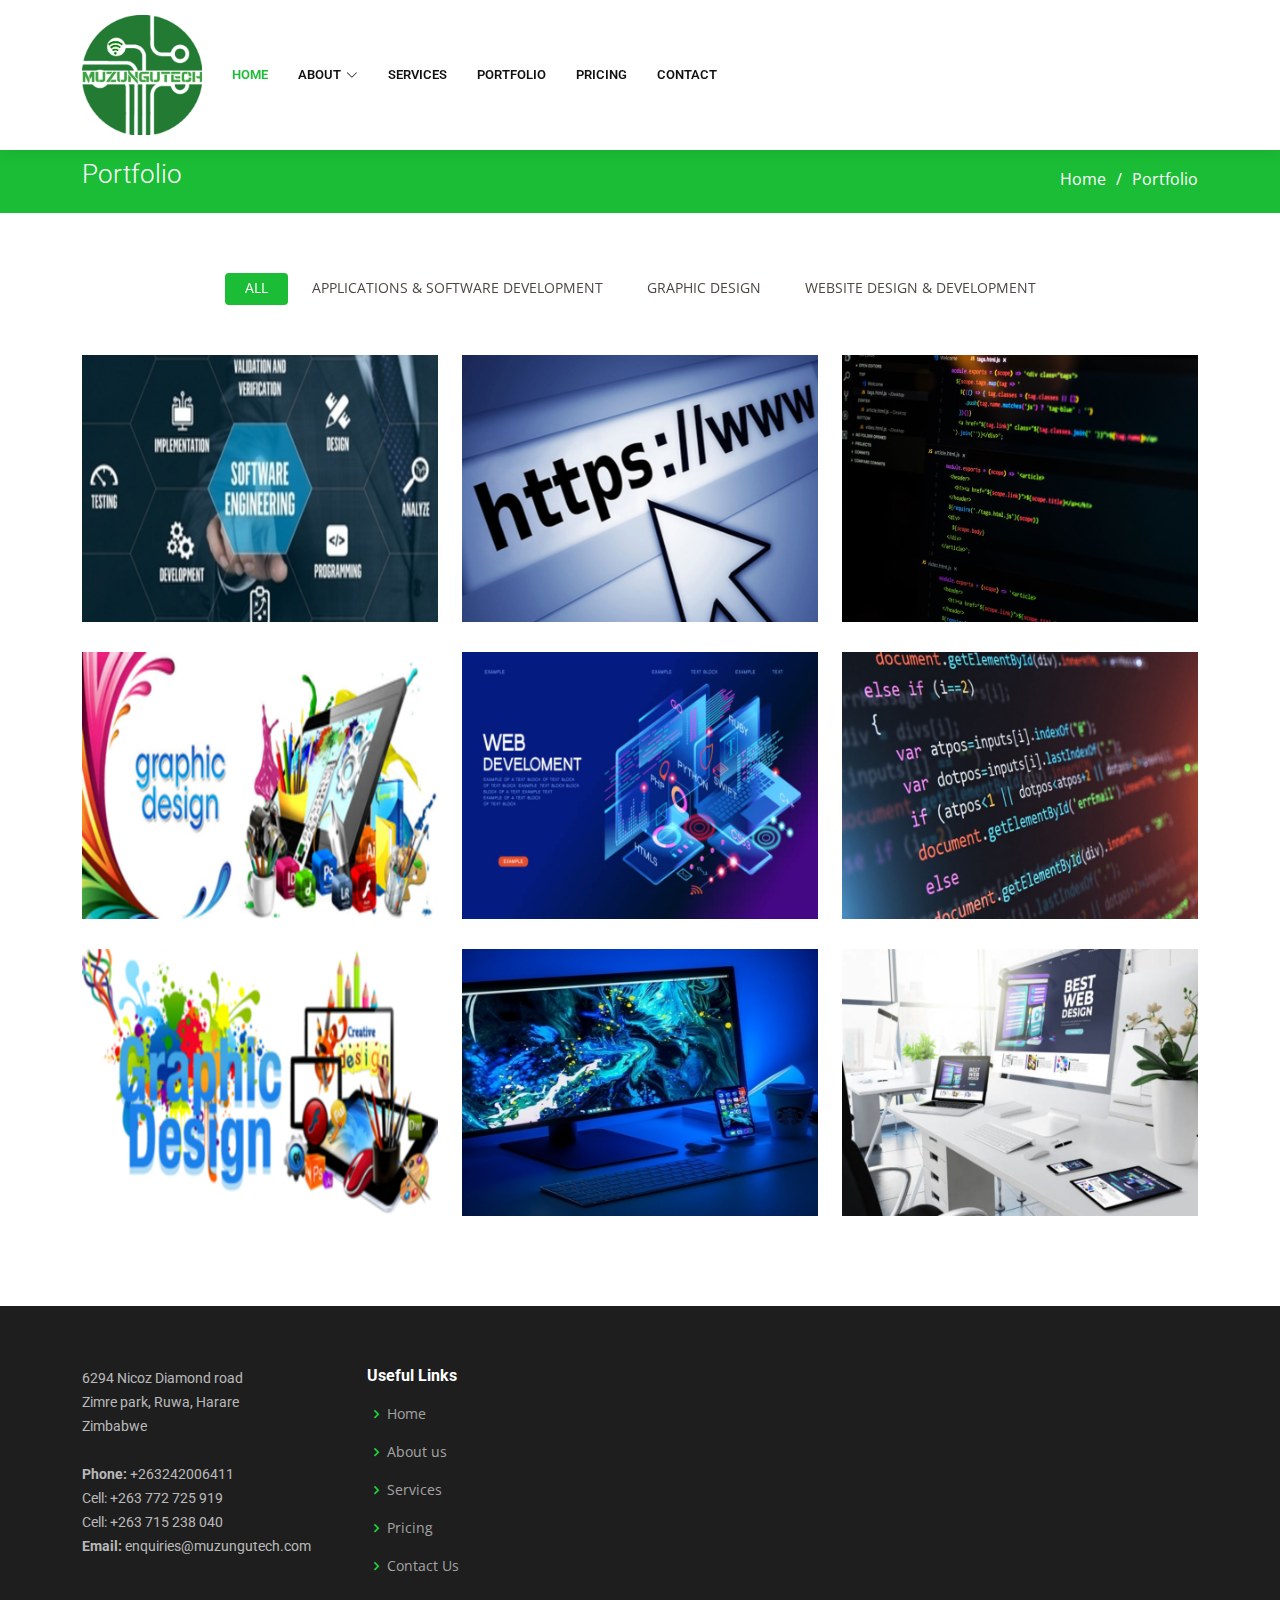
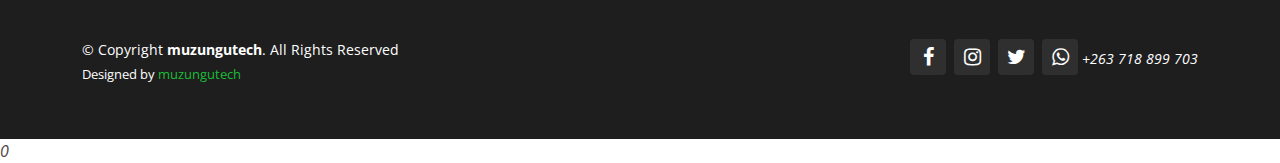
<file: portfolio.html>
<!DOCTYPE html>
<html lang="en">

<head>
  <meta charset="utf-8">
  <meta content="width=device-width, initial-scale=1.0" name="viewport">

  <title>Portfolio - muzungutech</title>
  <meta content="" name="description">
  <meta content="" name="keywords">

  <!-- Favicons -->
  <link href="assets/img/favicon.png" rel="icon">
  <link href="assets/img/apple-touch-icon.png" rel="apple-touch-icon">

  <!-- Google Fonts -->
  <link href="https://fonts.googleapis.com/css?family=Open+Sans:300,300i,400,400i,600,600i,700,700i|Roboto:300,300i,400,400i,500,500i,600,600i,700,700i|Poppins:300,300i,400,400i,500,500i,600,600i,700,700i" rel="stylesheet">

  <!-- Vendor CSS Files -->
  <link href="assets/vendor/animate.css/animate.min.css" rel="stylesheet">
  <link href="assets/vendor/aos/aos.css" rel="stylesheet">
  <link href="assets/vendor/bootstrap/css/bootstrap.min.css" rel="stylesheet">
  <link href="assets/vendor/bootstrap-icons/bootstrap-icons.css" rel="stylesheet">
  <link href="assets/vendor/boxicons/css/boxicons.min.css" rel="stylesheet">
  <link href="assets/vendor/glightbox/css/glightbox.min.css" rel="stylesheet">
  <link href="assets/vendor/remixicon/remixicon.css" rel="stylesheet">
  <link href="assets/vendor/swiper/swiper-bundle.min.css" rel="stylesheet">
  <link rel="stylesheet" href="https://maxcdn.bootstrapcdn.com/font-awesome/4.4.0/css/font-awesome.min.css">

  <!-- Template Main CSS File -->
  <link href="assets/css/style.css" rel="stylesheet">

 
</head>

<body>

  <!-- ======= Header ======= -->
    <header id="header" class="fixed-top">
    <div class="container d-flex align-items-center">

        <!--<h1 class="logo me-auto"><a href="index.html"><span>muzungu</span>tech</a></h1>-->
      <!-- Uncomment below if you prefer to use an image logo -->
      <a href="index.html" class="logo me-auto me-lg-0"><img src="assets/img/28.PNG" alt="" class="img-fluid"></a>

      <nav id="navbar" class="navbar order-last order-lg-0">
        <ul>
          <li><a href="index.html" class="active">Home</a></li>

          <li class="dropdown"><a href="#"><span>About</span> <i class="bi bi-chevron-down"></i></a>
            <ul>
              <li><a href="about.html">About Us</a></li>
            
              <li><a href="testimonials.html">Testimonials</a></li>
              
               
              </li>
            </ul>
          </li>

          <li><a href="services.html">Services</a></li>
          <li><a href="portfolio.html">Portfolio</a></li>
          <li><a href="pricing.html">Pricing</a></li>
        
          <li><a href="contact.html">Contact</a></li>

        </ul>
        <i class="bi bi-list mobile-nav-toggle"></i>
      </nav><!-- .navbar -->

   
      </div>

    </div>
  </header>
  <br><br><br>
<!-- End Header -->

  <main id="main">

    <!-- ======= Breadcrumbs ======= -->
    <section id="breadcrumbs" class="breadcrumbs">
      <div class="container">

        <div class="d-flex justify-content-between align-items-center">
          <h2>Portfolio</h2>
          <ol>
            <li><a href="index.html">Home</a></li>
            <li>Portfolio</li>
          </ol>
        </div>

      </div>
    </section><!-- End Breadcrumbs -->

    <!-- ======= Portfolio Section ======= -->
    <section id="portfolio" class="portfolio">
      <div class="container">

        <div class="row" data-aos="fade-up">
          <div class="col-lg-12 d-flex justify-content-center">
            <ul id="portfolio-flters">
              <li data-filter="*" class="filter-active">All</li>
              <li data-filter=".filter-app">Applications & Software Development</li>
              <li data-filter=".filter-card">Graphic Design</li>
              <li data-filter=".filter-web">Website Design & Development</li>
            </ul>
          </div>
        </div>

        <div class="row portfolio-container" data-aos="fade-up">

          <div class="col-lg-4 col-md-6 portfolio-item filter-app">
            <img src="assets/img/portfolio/portfolio-1.jpg" class="img-fluid" alt="">
            <div class="portfolio-info">
              <h4>GangSoft</h4>
              <p>Application development</p>
              <a href="assets/img/portfolio/portfolio-1.jpg" data-gallery="portfolioGallery" class="portfolio-lightbox preview-link" title="App 1"><i class="bx bx-plus"></i></a>
              <a href=" "target="_blank" class="details-link" title="More Details"><i class="bx bx-link"></i></a>
            </div>
          </div>

          <div class="col-lg-4 col-md-6 portfolio-item filter-web">
            <img src="assets/img/portfolio/portfolio-2.jpg" class="img-fluid" alt="">
            <div class="portfolio-info">
              <h4>Sun Ernrgies</h4>
              <p>Website development</p>
              <a href="assets/img/portfolio/portfolio-2.jpg" data-gallery="portfolioGallery" class="portfolio-lightbox preview-link" title="Web 3"><i class="bx bx-plus"></i></a>
              <a href=" "target="_blank" class="details-link" title="More Details"><i class="bx bx-link"></i></a>
            </div>
          </div>

          <div class="col-lg-4 col-md-6 portfolio-item filter-app">
            <img src="assets/img/portfolio/portfolio-3.jpg" class="img-fluid" alt="">
            <div class="portfolio-info">
              <h4>Agrotech</h4>
              <p>Application development</p>
              <a href="assets/img/portfolio/portfolio-3.jpg" data-gallery="portfolioGallery" class="portfolio-lightbox preview-link" title="App 2"><i class="bx bx-plus"></i></a>
              <a href=" "target="_blank" class="details-link" title="More Details"><i class="bx bx-link"></i></a>
            </div>
          </div>

          <div class="col-lg-4 col-md-6 portfolio-item filter-card">
            <img src="assets/img/portfolio/portfolio-4.jpg" class="img-fluid" alt="">
            <div class="portfolio-info">
              <h4>Voyage Holdings</h4>
              <p>Graphic design</p>
              <a href="assets/img/portfolio/portfolio-4.jpg" data-gallery="portfolioGallery" class="portfolio-lightbox preview-link" title="Card 2"><i class="bx bx-plus"></i></a>
              <a href=" "target="_blank" class="details-link" title="More Details"><i class="bx bx-link"></i></a>
            </div>
          </div>

          <div class="col-lg-4 col-md-6 portfolio-item filter-web">
            <img src="assets/img/portfolio/portfolio-5.jpg" class="img-fluid" alt="">
            <div class="portfolio-info">
              <h4>Dinkfin</h4>
              <p>Website development</p>
              <a href="assets/img/portfolio/portfolio-5.jpg" data-gallery="portfolioGallery" class="portfolio-lightbox preview-link" title="Web 2"><i class="bx bx-plus"></i></a>
              <a href=" "target="_blank" class="details-link" title="More Details"><i class="bx bx-link"></i></a>
            </div>
          </div>

          <div class="col-lg-4 col-md-6 portfolio-item filter-app">
            <img src="assets/img/portfolio/portfolio-6.jpg" class="img-fluid" alt="">
            <div class="portfolio-info">
              <h4>Masimba</h4>
              <p>Application development</p>
              <a href="assets/img/portfolio/portfolio-6.jpg" data-gallery="portfolioGallery" class="portfolio-lightbox preview-link" title="App 3"><i class="bx bx-plus"></i></a>
              <a href=" "target="_blank" class="details-link" title="More Details"><i class="bx bx-link"></i></a>
            </div>
          </div>

          <div class="col-lg-4 col-md-6 portfolio-item filter-card">
            <img src="assets/img/portfolio/portfolio-7.jpg" class="img-fluid" alt="">
            <div class="portfolio-info">
              <h4>Aqua Foods</h4>
              <p>Graphic Design </p>
              <a href="assets/img/portfolio/portfolio-7.jpg" data-gallery="portfolioGallery" class="portfolio-lightbox preview-link" title="Card 1"><i class="bx bx-plus"></i></a>
              <a href=" "target="_blank" class="details-link" title="More Details"><i class="bx bx-link"></i></a>
            </div>
          </div>

          <div class="col-lg-4 col-md-6 portfolio-item filter-card">
            <img src="assets/img/portfolio/portfolio-8.jpg" class="img-fluid" alt="">
            <div class="portfolio-info">
              <h4>Rock Logistics</h4>
              <p>Graphic Design </p>
              <a href="assets/img/portfolio/portfolio-8.jpg" data-gallery="portfolioGallery" class="portfolio-lightbox preview-link" title="Card 3"><i class="bx bx-plus"></i></a>
              <a href=" "target="_blank" class="details-link" title="More Details"><i class="bx bx-link"></i></a>
            </div>
          </div>

          <div class="col-lg-4 col-md-6 portfolio-item filter-web">
            <img src="assets/img/portfolio/portfolio-9.jpg" class="img-fluid" alt="">
            <div class="portfolio-info">
              <h4>Wild Paradise</h4>
              <p>Website Development</p>
              <a href="assets/img/portfolio/portfolio-9.jpg" data-gallery="portfolioGallery" class="portfolio-lightbox preview-link" title="Web 3"><i class="bx bx-plus"></i></a>
              <a href=" "target="_blank" class="details-link" title="More Details"><i class="bx bx-link"></i></a>
            </div>
          </div>

        </div>

      </div>
    </section><!-- End Portfolio Section -->

  </main><!-- End #main -->

  <!-- ======= Footer ======= -->
 <footer id="footer">

    <div class="footer-top">
      <div class="container">
        <div class="row">

          <div class="col-lg-3 col-md-6 footer-contact">
                
            <p>
              6294 Nicoz Diamond road <br>
              Zimre park, Ruwa, Harare<br>
              Zimbabwe <br><br>
              <strong>Phone:</strong> +263242006411<br>Cell: +263 772 725 919<br>Cell: +263 715 238 040<br>
              <strong>Email:</strong> enquiries@muzungutech.com<br>
            </p>
          </div>

          <div class="col-lg-2 col-md-6 footer-links">
            <h4>Useful Links</h4>
            <ul>
              <li><i class="bx bx-chevron-right"></i> <a href="index.html">Home</a></li>
              <li><i class="bx bx-chevron-right"></i> <a href="about.html">About us</a></li>
              <li><i class="bx bx-chevron-right"></i> <a href="services.html">Services</a></li>
              <li><i class="bx bx-chevron-right"></i> <a href="pricing.html">Pricing</a></li>
              <li><i class="bx bx-chevron-right"></i> <a href="contact.html">Contact Us</a></li>
            </ul>
          </div>

          <div class="col-lg-3 col-md-6 footer-links">
            
          </div>

          

          

    <div class="container d-md-flex py-4">

      <div class="me-md-auto text-center text-md-start">
        <div class="copyright">
          &copy; Copyright <strong><span>muzungutech</span></strong>. All Rights Reserved
        </div>
        <div class="credits">
          <!-- All the links in the footer should remain intact. -->
          <!-- You can delete the links only if you purchased the pro version. -->
          <!-- Licensing information: https://bootstrapmade.com/license/ -->
          <!-- Purchase the pro version with working PHP/AJAX contact form: https://bootstrapmade.com/company-free-html-bootstrap-template/ -->
          Designed by <a href="https://robertmuzungu1.github.io/muzungutech/">muzungutech</a>
        </div>
      </div>
      <div class="social-links text-center text-md-right pt-3 pt-md-0">
       
        <a href="https://www.facebook.com/profile.php?id=100092367594955" target="_blank"><i class="ti-facebook mr-2"><i class="fa fa-facebook fa-spin" style="font-size:20px"></i></a>
       
        <a href="https://www.instagram.com/muzungutech/" target="_blank"><i class="ti-instagram mr-2"><i class="fa fa-instagram fa-spin" style="font-size:20px"></i></a>
      <a href="https://twitter.com/muzungutec36468" target="_blank"><i class="ti-twitter mr-2"><i class="fa fa-twitter fa-spin" style="font-size:20px"></i></a>
      
       <a><i class="fa fa-whatsapp fa-spin" style="font-size:20px"></i> </a>+263 718 899 703
        
      </div>
    </div>
  </footer>
 <!-- End Footer -->

  <a href="#" class="back-to-top d-flex align-items-center justify-content-center"><i class="bi bi-arrow-up-short"></i></a>

  <!-- Vendor JS Files -->
  <script src="assets/vendor/aos/aos.js"></script>
  <script src="assets/vendor/bootstrap/js/bootstrap.bundle.min.js"></script>
  <script src="assets/vendor/glightbox/js/glightbox.min.js"></script>
  <script src="assets/vendor/isotope-layout/isotope.pkgd.min.js"></script>
  <script src="assets/vendor/swiper/swiper-bundle.min.js"></script>
  <script src="assets/vendor/waypoints/noframework.waypoints.js"></script>
  <script src="assets/vendor/php-email-form/validate.js"></script>

  <!-- Template Main JS File -->
  <script src="assets/js/main.js"></script>

          <!-- WhatsApp widget start -->
  <script  type="text/javascript">
            var config = {    
                phone :" 27 71 772 5619",    
                call :"Send Whatsapp Message ",    
                position :"ww-left",    
                size : "ww-normal",    
                text : "",    
                type: "ww-standard",    
                brand: "",   
                subtitle: "",   
                welcome: ""  
            };  
            var proto = document.location.protocol, host = "cloudfront.net", url = proto + "//d3kzab8jj16n2f." + host;    
            var s = document.createElement("script"); s.type = "text/javascript"; s.async = true; s.src = url + "/v2/main.js"; 
            
            s.onload = function () { tmWidgetInit(config) };    
            var x = document.getElementsByTagName("script")[0]; x.parentNode.insertBefore(s, x);
        </script>0

           <!-- WhatsApp widget end -->

</body>

</html>
</file>
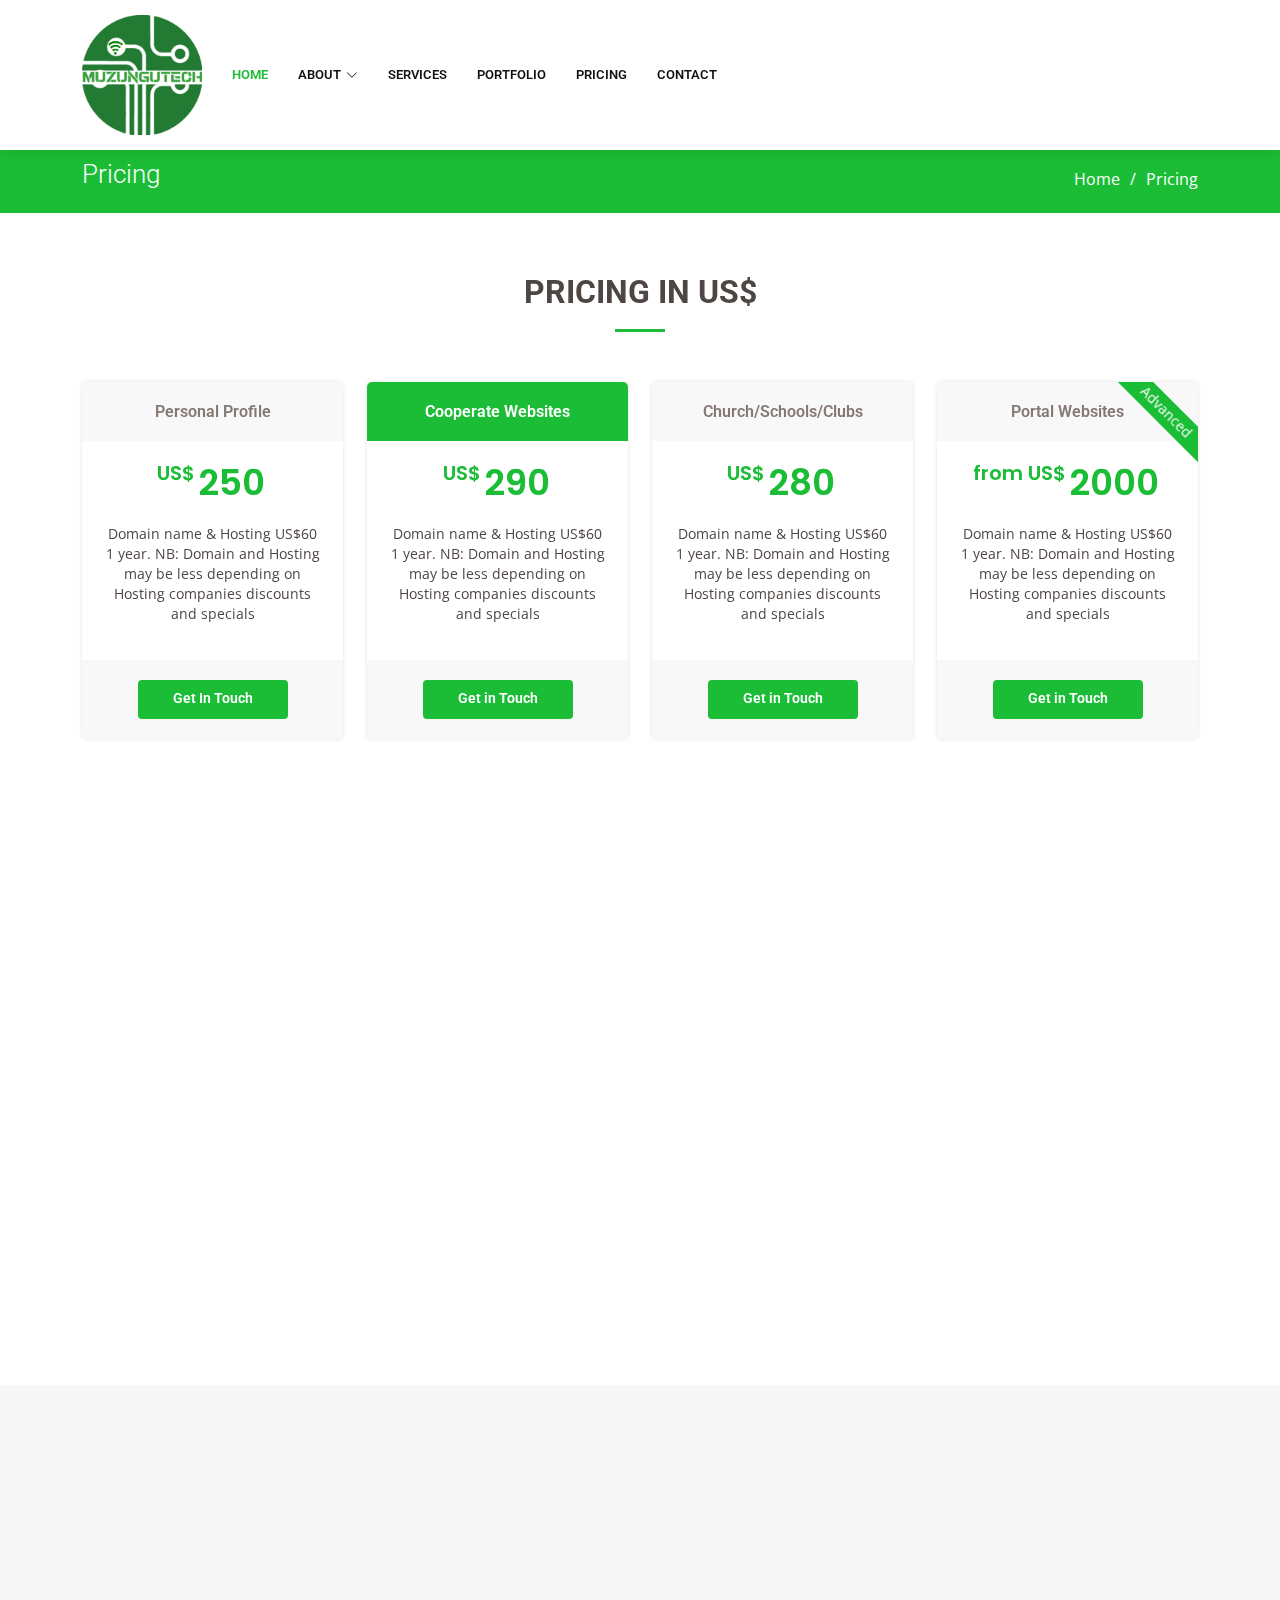
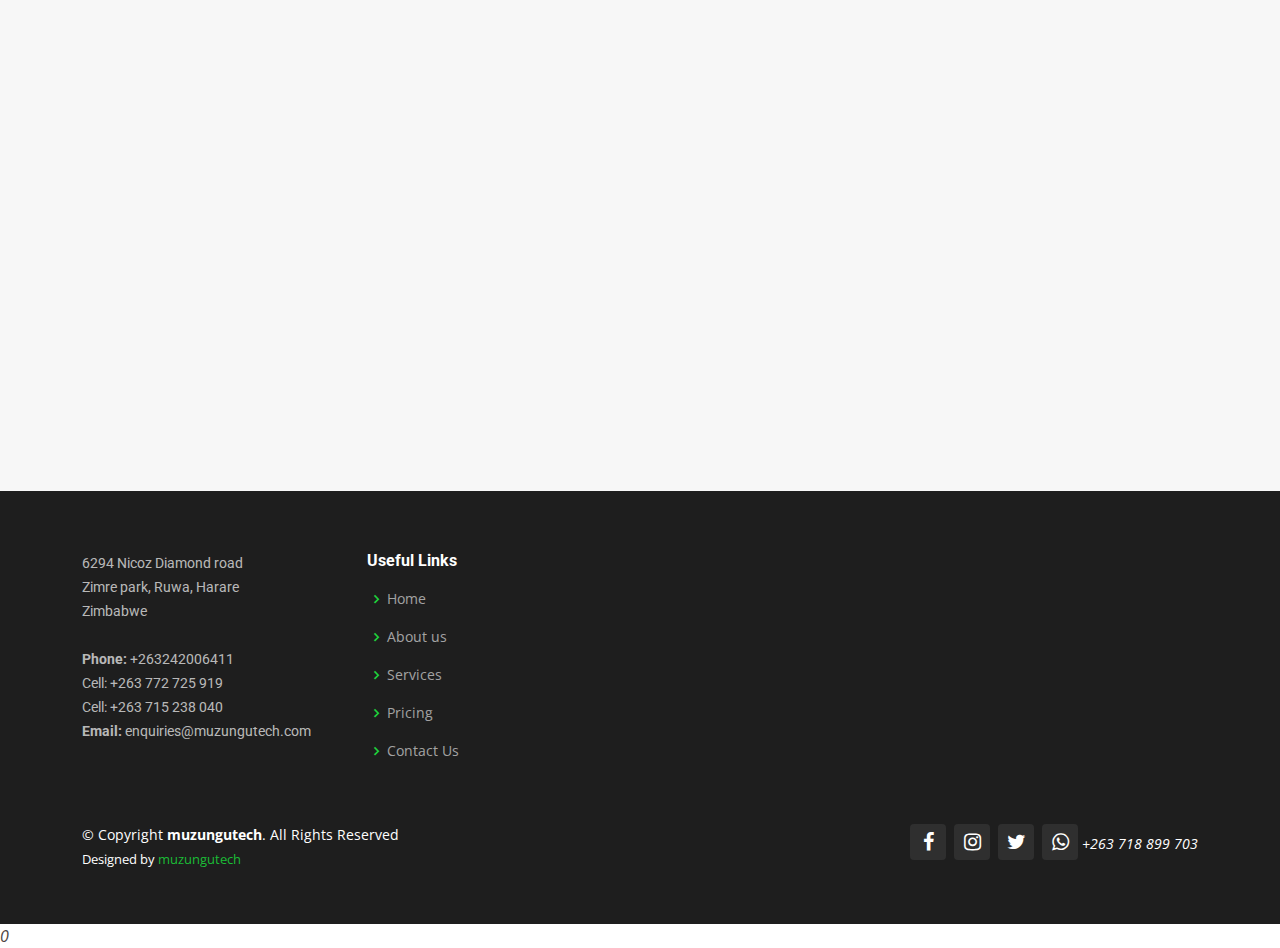
<file: pricing.html>
<!DOCTYPE html>
<html lang="en">

<head>
  <meta charset="utf-8">
  <meta content="width=device-width, initial-scale=1.0" name="viewport">

  <title>Pricing - muzungutech</title>
  <meta content="" name="description">
  <meta content="" name="keywords">

  <!-- Favicons -->
  <link href="assets/img/favicon.png" rel="icon">
  <link href="assets/img/apple-touch-icon.png" rel="apple-touch-icon">

  <!-- Google Fonts -->
  <link href="https://fonts.googleapis.com/css?family=Open+Sans:300,300i,400,400i,600,600i,700,700i|Roboto:300,300i,400,400i,500,500i,600,600i,700,700i|Poppins:300,300i,400,400i,500,500i,600,600i,700,700i" rel="stylesheet">

  <!-- Vendor CSS Files -->
  <link href="assets/vendor/animate.css/animate.min.css" rel="stylesheet">
  <link href="assets/vendor/aos/aos.css" rel="stylesheet">
  <link href="assets/vendor/bootstrap/css/bootstrap.min.css" rel="stylesheet">
  <link href="assets/vendor/bootstrap-icons/bootstrap-icons.css" rel="stylesheet">
  <link href="assets/vendor/boxicons/css/boxicons.min.css" rel="stylesheet">
  <link href="assets/vendor/glightbox/css/glightbox.min.css" rel="stylesheet">
  <link href="assets/vendor/remixicon/remixicon.css" rel="stylesheet">
  <link href="assets/vendor/swiper/swiper-bundle.min.css" rel="stylesheet">
  <link rel="stylesheet" href="https://maxcdn.bootstrapcdn.com/font-awesome/4.4.0/css/font-awesome.min.css">

  <!-- Template Main CSS File -->
  <link href="assets/css/style.css" rel="stylesheet">


</head>

<body>

  <!-- ======= Header ======= -->
    <header id="header" class="fixed-top">
    <div class="container d-flex align-items-center">

        <!--<h1 class="logo me-auto"><a href="index.html"><span>muzungu</span>tech</a></h1>-->
      <!-- Uncomment below if you prefer to use an image logo -->
      <a href="index.html" class="logo me-auto me-lg-0"><img src="assets/img/28.PNG" alt="" class="img-fluid"></a>

      <nav id="navbar" class="navbar order-last order-lg-0">
        <ul>
          <li><a href="index.html" class="active">Home</a></li>

          <li class="dropdown"><a href="#"><span>About</span> <i class="bi bi-chevron-down"></i></a>
            <ul>
              <li><a href="about.html">About Us</a></li>
            
              <li><a href="testimonials.html">Testimonials</a></li>
              
               
              </li>
            </ul>
          </li>

          <li><a href="services.html">Services</a></li>
          <li><a href="portfolio.html">Portfolio</a></li>
          <li><a href="pricing.html">Pricing</a></li>
        
          <li><a href="contact.html">Contact</a></li>

        </ul>
        <i class="bi bi-list mobile-nav-toggle"></i>
      </nav><!-- .navbar -->

   
      </div>

    </div>
  </header>
  <br><br><br>
  <!-- End Header -->

  <main id="main">

    <!-- ======= Breadcrumbs ======= -->
    <section id="breadcrumbs" class="breadcrumbs">
      <div class="container">

        <div class="d-flex justify-content-between align-items-center">
          <h2>Pricing</h2>
          <ol>
            <li><a href="index.html">Home</a></li>
            <li>Pricing</li>
          </ol>
        </div>

      </div>
    </section><!-- End Breadcrumbs -->

    <!-- ======= Pricing Section USD ======= -->
    <section id="pricing" class="pricing">
      <div class="container" data-aos="fade-up">

        <div class="section-title">
          <h2>PRICING IN US$</h2>
        </div>


        <div class="row">

          <div class="col-lg-3 col-md-6">
            <div class="box">
              <h3>Personal Profile</h3>
              <h4><sup>US$</sup>250<span></span></h4>
              <ul>
              <li>Domain name & Hosting US$60 <br><span> 1 year. NB: Domain and Hosting may be less depending on Hosting companies discounts and specials</span></li>
                
              </ul>
              <div class="btn-wrap">
                <a href="contact.html" class="btn-buy">Get In Touch</a>
              </div>
            </div>
          </div>

          <div class="col-lg-3 col-md-6 mt-4 mt-md-0">
            <div class="box featured">
              <h3>Cooperate Websites</h3>
              <h4><sup>US$</sup>290<span></span></h4>
              <ul>
                <li>Domain name & Hosting US$60 <br><span> 1 year. NB: Domain and Hosting may be less depending on Hosting companies discounts and specials</span></li>
                
              </ul>
              <div class="btn-wrap">
                <a href="contact.html" class="btn-buy">Get in Touch</a>
              </div>
            </div>
          </div>

          <div class="col-lg-3 col-md-6 mt-4 mt-lg-0">
            <div class="box">
              <h3>Church/Schools/Clubs</h3>
              <h4><sup>US$</sup>280<span> </span></h4>
              <ul>
                <li>Domain name & Hosting US$60 <br><span> 1 year. NB: Domain and Hosting may be less depending on Hosting companies discounts and specials</span></li>
              </ul>
              <div class="btn-wrap">
                <a href="contact.html" class="btn-buy">Get in Touch</a>
              </div>
            </div>
          </div>

          <div class="col-lg-3 col-md-6 mt-4 mt-lg-0">
            <div class="box">
              <span class="advanced">Advanced</span>
              <h3>Portal Websites</h3>
              <h4><sup>from US$</sup>2000<span> </span></h4>
              <ul>
               <li>Domain name & Hosting US$60 <br><span> 1 year. NB: Domain and Hosting may be less depending on Hosting companies discounts and specials</span></li>
              </ul>
              <div class="btn-wrap">
               <a href="contact.html" class="btn-buy">Get in Touch</a>
              </div>
            </div>
          </div>

        </div>

      </div>



    </section><!-- End Pricing Section USD -->


    <!-- ======= Pricing Section RANDS ======= -->
    <section id="pricing" class="pricing">
      <div class="container" data-aos="fade-up">

        <div class="section-title">
          <h2>PRICING IN RAND</h2>
        </div>

        <div class="row">

          <div class="col-lg-3 col-md-6">
            <div class="box">
              <h3>Personal Profile</h3>
              <h4><sup>R</sup>5000<span></span></h4>
              <ul>
              <li>Domain name & Hosting R1200 <br><span> 1 year. NB: Domain and Hosting may be less depending on Hosting companies discounts and specials</span></li>
                
              </ul>
              <div class="btn-wrap">
                <a href="contact.html" class="btn-buy">Get In Touch</a>
              </div>
            </div>
          </div>

          <div class="col-lg-3 col-md-6 mt-4 mt-md-0">
            <div class="box featured">
              <h3>Cooperate Websites</h3>
              <h4><sup>R</sup>5800<span></span></h4>
              <ul>
                <li>Domain name & Hosting R1200 <br><span> 1 year. NB: Domain and Hosting may be less depending on Hosting companies discounts and specials</span></li>
                
              </ul>
              <div class="btn-wrap">
                <a href="contact.html" class="btn-buy">Get in Touch</a>
              </div>
            </div>
          </div>

          <div class="col-lg-3 col-md-6 mt-4 mt-lg-0">
            <div class="box">
              <h3>Church/Schools/Clubs</h3>
              <h4><sup>R</sup>5600<span> </span></h4>
              <ul>
                <li>Domain name & Hosting R1200 <br><span> 1 year. NB: Domain and Hosting may be less depending on Hosting companies discounts and specials</span></li>
              </ul>
              <div class="btn-wrap">
                <a href="contact.html" class="btn-buy">Get in Touch</a>
              </div>
            </div>
          </div>

          <div class="col-lg-3 col-md-6 mt-4 mt-lg-0">
            <div class="box">
              <span class="advanced">Advanced</span>
              <h3>Portal Websites</h3>
              <h4><sup>from R</sup>40 000<span> </span></h4>
              <ul>
               <li>Domain name & Hosting R2000 <br><span> 1 year. NB: Domain and Hosting may be less depending on Hosting companies discounts and specials</span></li>
              </ul>
              <div class="btn-wrap">
               <a href="contact.html" class="btn-buy">Get in Touch</a>
              </div>
            </div>
          </div>

        </div>

      </div>
    </section><!-- End Pricing Section RANDS -->



    <!-- ======= Frequently Asked Questions Section ======= -->
    <section id="faq" class="faq section-bg">
      <div class="container" data-aos="fade-up">

        <div class="section-title">
          <h2>Frequently Asked Questions</h2>
        </div>

        <div class="faq-list">
          <ul>
            <li data-aos="fade-up">
              <i class="bx bx-help-circle icon-help"></i> <a data-bs-toggle="collapse" class="collapse" data-bs-target="#faq-list-1">What is a Domain name? <i class="bx bx-chevron-down icon-show"></i><i class="bx bx-chevron-up icon-close"></i></a>
              <div id="faq-list-1" class="collapse show" data-bs-parent=".faq-list">
                <p>
                 A Domain name is a unique address of a website. Each website has its own unique address to identify it on the internet. Picture this, if your website was a house, then your domain name will be its address. People type in the browser’s URL bar to visit your website, for example www.siyafar.co.zw
                </p>
              </div>
            </li>

            <li data-aos="fade-up" data-aos-delay="100">
              <i class="bx bx-help-circle icon-help"></i> <a data-bs-toggle="collapse" data-bs-target="#faq-list-2" class="collapsed">What is Web Hosting? <i class="bx bx-chevron-down icon-show"></i><i class="bx bx-chevron-up icon-close"></i></a>
              <div id="faq-list-2" class="collapse" data-bs-parent=".faq-list">
                <p>
                 Web hosting is the place where all the files of your website live. It is like the home of your website where it actually lives. Picture this, if the domain name was the address of your house, then web hosting is the actual house that address points to. All websites on the internet, need web hosting. The websites files are stored in online servers which are owned by hosting companies.
                </p>
              </div>
            </li>

            <li data-aos="fade-up" data-aos-delay="200">
              <i class="bx bx-help-circle icon-help"></i> <a data-bs-toggle="collapse" data-bs-target="#faq-list-3" class="collapsed">What do i need to pay for? <i class="bx bx-chevron-down icon-show"></i><i class="bx bx-chevron-up icon-close"></i></a>
              <div id="faq-list-3" class="collapse" data-bs-parent=".faq-list">
                <p>
                  For a start a client or a potential website owner has to pay a website developer who will design and develop the website. The fee is usually a once payment fee depending on the agreement between the website developer and to be website owner. Sometimes the developer can charge a fee for mantaining and updating the website. THen the website owner has to pay for domain name and hosting. These can be paid monthly, quaterly or yearly.
                </p>
              </div>
            </li>

            <li data-aos="fade-up" data-aos-delay="300">
              <i class="bx bx-help-circle icon-help"></i> <a data-bs-toggle="collapse" data-bs-target="#faq-list-4" class="collapsed">Does domain name and hosting come with personalised e-mails? <i class="bx bx-chevron-down icon-show"></i><i class="bx bx-chevron-up icon-close"></i></a>
              <div id="faq-list-4" class="collapse" data-bs-parent=".faq-list">
                <p>
                  Normaly yes they come with own e-mail accounts. As to how many e-mail accounts your hosting company gives you it will depend with what packages you paid for and these differ with Hosting companies.
                </p>
              </div>
            </li>

            <li data-aos="fade-up" data-aos-delay="400">
              <i class="bx bx-help-circle icon-help"></i> <a data-bs-toggle="collapse" data-bs-target="#faq-list-5" class="collapsed">Can I change Hosting companies and still mantain my domain name? <i class="bx bx-chevron-down icon-show"></i><i class="bx bx-chevron-up icon-close"></i></a>
              <div id="faq-list-5" class="collapse" data-bs-parent=".faq-list">
                <p>
                  Yes you can change hosting providers and still keep your domain name. One can also buy a domain name from one provider and choose to host with a different hosting provider.
                </p>
              </div>
            </li>

          </ul>
        </div>

      </div>
    </section><!-- End Frequently Asked Questions Section -->

  </main><!-- End #main -->

  <!-- ======= Footer ======= -->
   <footer id="footer">

    <div class="footer-top">
      <div class="container">
        <div class="row">

          <div class="col-lg-3 col-md-6 footer-contact">
                
            <p>
              6294 Nicoz Diamond road <br>
              Zimre park, Ruwa, Harare<br>
              Zimbabwe <br><br>
              <strong>Phone:</strong> +263242006411<br>Cell: +263 772 725 919<br>Cell: +263 715 238 040<br>
              <strong>Email:</strong> enquiries@muzungutech.com<br>
            </p>
          </div>

          <div class="col-lg-2 col-md-6 footer-links">
            <h4>Useful Links</h4>
            <ul>
              <li><i class="bx bx-chevron-right"></i> <a href="index.html">Home</a></li>
              <li><i class="bx bx-chevron-right"></i> <a href="about.html">About us</a></li>
              <li><i class="bx bx-chevron-right"></i> <a href="services.html">Services</a></li>
              <li><i class="bx bx-chevron-right"></i> <a href="pricing.html">Pricing</a></li>
              <li><i class="bx bx-chevron-right"></i> <a href="contact.html">Contact Us</a></li>
            </ul>
          </div>

          <div class="col-lg-3 col-md-6 footer-links">
            
          </div>

          

          

    <div class="container d-md-flex py-4">

      <div class="me-md-auto text-center text-md-start">
        <div class="copyright">
          &copy; Copyright <strong><span>muzungutech</span></strong>. All Rights Reserved
        </div>
        <div class="credits">
          <!-- All the links in the footer should remain intact. -->
          <!-- You can delete the links only if you purchased the pro version. -->
          <!-- Licensing information: https://bootstrapmade.com/license/ -->
          <!-- Purchase the pro version with working PHP/AJAX contact form: https://bootstrapmade.com/company-free-html-bootstrap-template/ -->
          Designed by <a href="https://robertmuzungu1.github.io/muzungutech/">muzungutech</a>
        </div>
      </div>
      <div class="social-links text-center text-md-right pt-3 pt-md-0">
       
        <a href="https://www.facebook.com/profile.php?id=100092367594955" target="_blank"><i class="ti-facebook mr-2"><i class="fa fa-facebook fa-spin" style="font-size:20px"></i></a>
       
        <a href="https://www.instagram.com/muzungutech/" target="_blank"><i class="ti-instagram mr-2"><i class="fa fa-instagram fa-spin" style="font-size:20px"></i></a>
      <a href="https://twitter.com/muzungutec36468" target="_blank"><i class="ti-twitter mr-2"><i class="fa fa-twitter fa-spin" style="font-size:20px"></i></a>
      
       <a><i class="fa fa-whatsapp fa-spin" style="font-size:20px"></i> </a>+263 718 899 703
        
      </div>
    </div>
  </footer>
  <!-- End Footer -->

  <a href="#" class="back-to-top d-flex align-items-center justify-content-center"><i class="bi bi-arrow-up-short"></i></a>

  <!-- Vendor JS Files -->
  <script src="assets/vendor/aos/aos.js"></script>
  <script src="assets/vendor/bootstrap/js/bootstrap.bundle.min.js"></script>
  <script src="assets/vendor/glightbox/js/glightbox.min.js"></script>
  <script src="assets/vendor/isotope-layout/isotope.pkgd.min.js"></script>
  <script src="assets/vendor/swiper/swiper-bundle.min.js"></script>
  <script src="assets/vendor/waypoints/noframework.waypoints.js"></script>
  <script src="assets/vendor/php-email-form/validate.js"></script>

  <!-- Template Main JS File -->
  <script src="assets/js/main.js"></script>

          <!-- WhatsApp widget start -->
  <script  type="text/javascript">
            var config = {    
                phone :" 27 71 772 5619",    
                call :"Send Whatsapp Message ",    
                position :"ww-left",    
                size : "ww-normal",    
                text : "",    
                type: "ww-standard",    
                brand: "",   
                subtitle: "",   
                welcome: ""  
            };  
            var proto = document.location.protocol, host = "cloudfront.net", url = proto + "//d3kzab8jj16n2f." + host;    
            var s = document.createElement("script"); s.type = "text/javascript"; s.async = true; s.src = url + "/v2/main.js"; 
            
            s.onload = function () { tmWidgetInit(config) };    
            var x = document.getElementsByTagName("script")[0]; x.parentNode.insertBefore(s, x);
        </script>0

           <!-- WhatsApp widget end -->

</body>

</html>
</file>
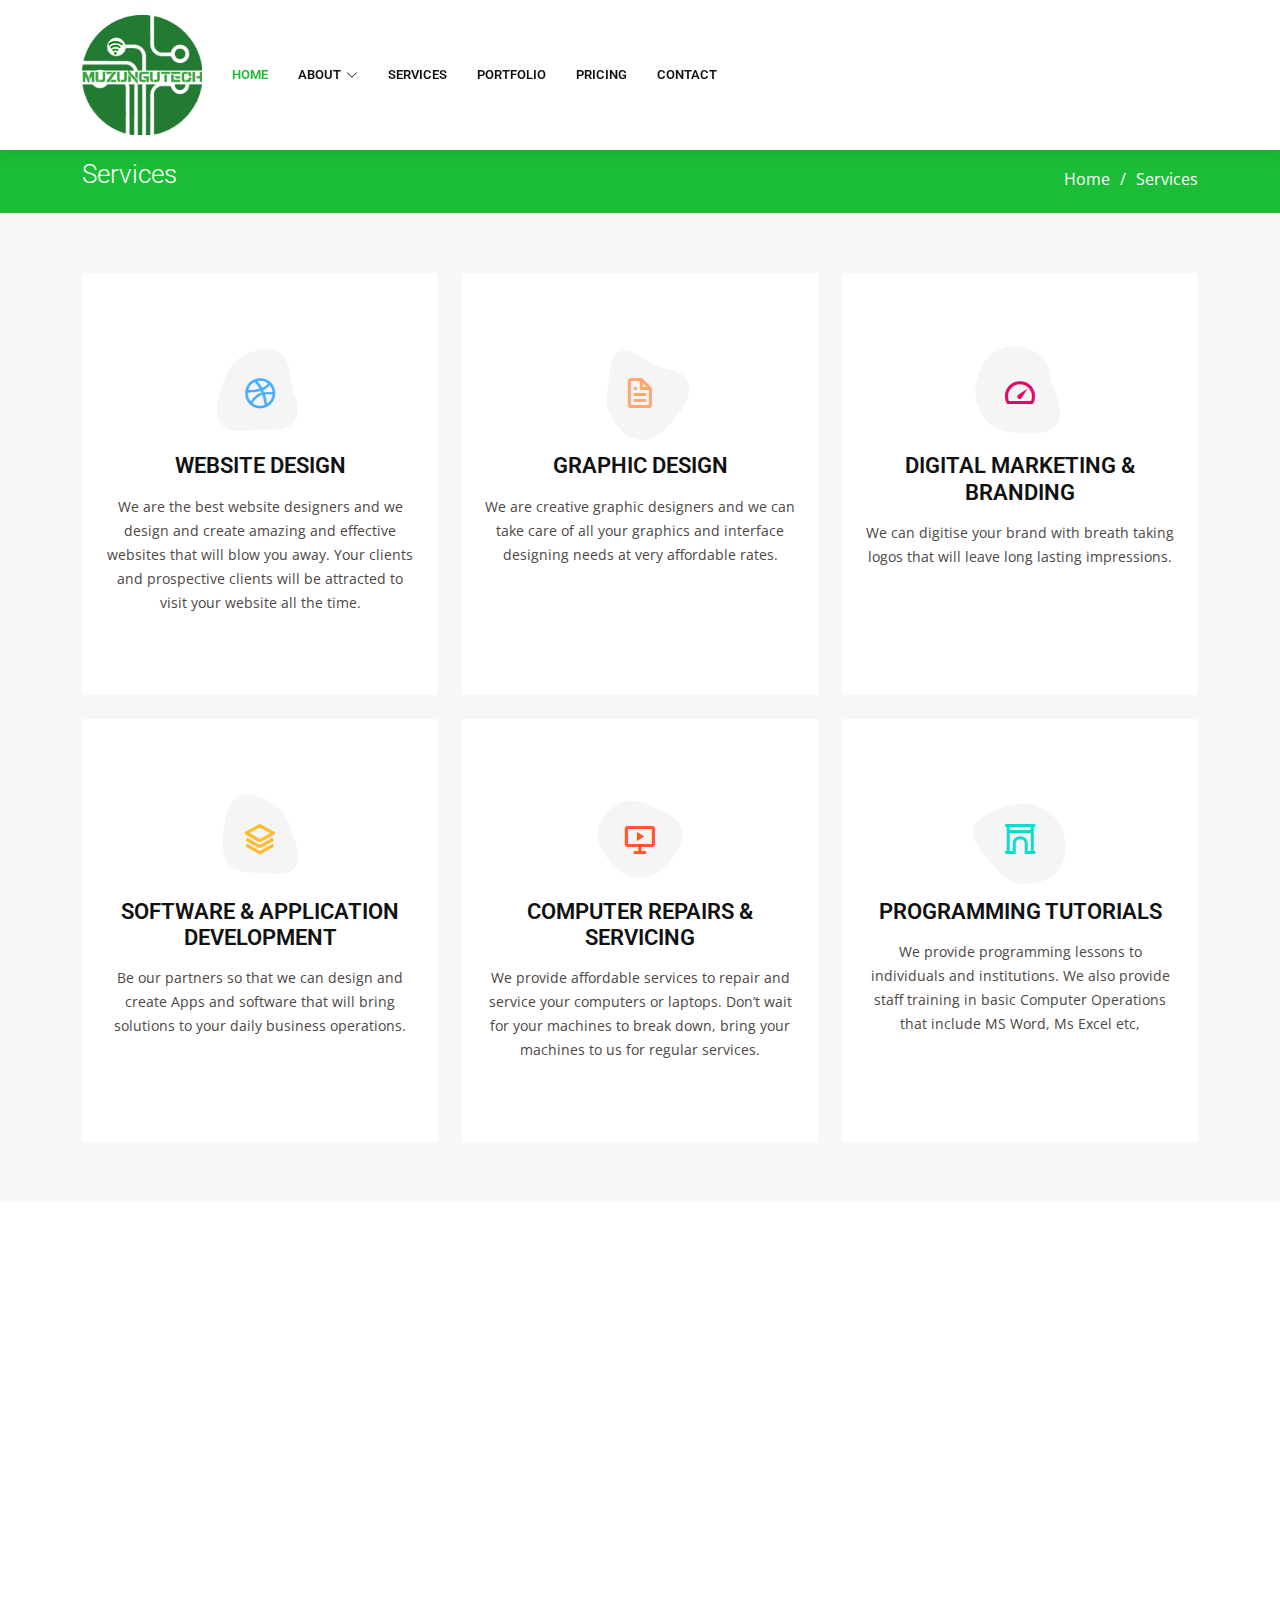
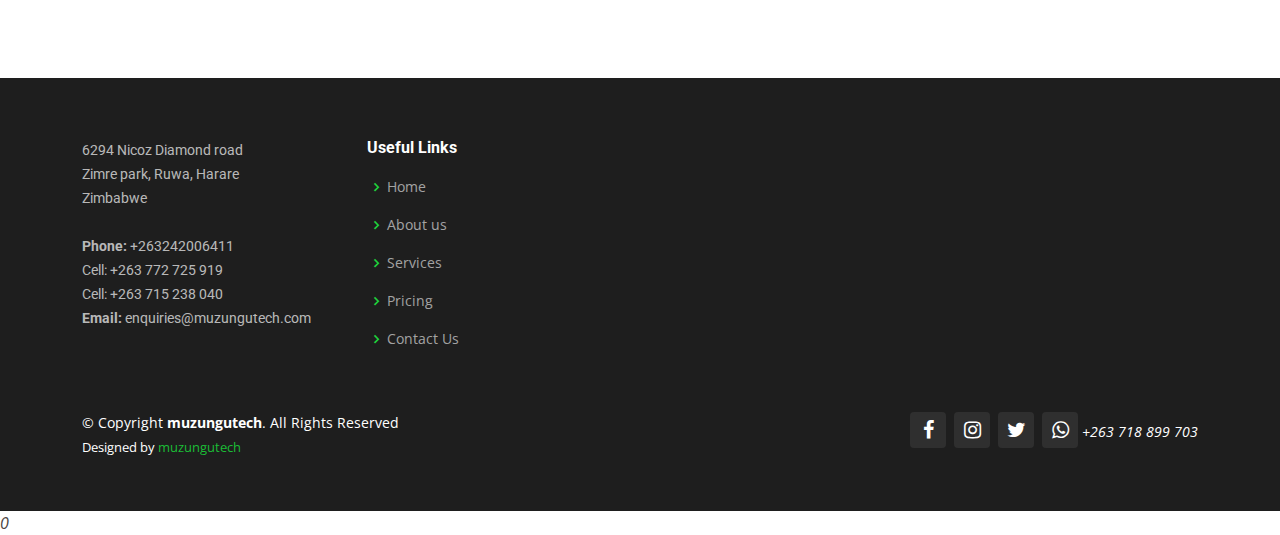
<file: services.html>
<!DOCTYPE html>
<html lang="en">

<head>
  <meta charset="utf-8">
  <meta content="width=device-width, initial-scale=1.0" name="viewport">

  <title>Services - muzungutech</title>
  <meta content="" name="description">
  <meta content="" name="keywords">

  <!-- Favicons -->
  <link href="assets/img/favicon.png" rel="icon">
  <link href="assets/img/apple-touch-icon.png" rel="apple-touch-icon">

  <!-- Google Fonts -->
  <link href="https://fonts.googleapis.com/css?family=Open+Sans:300,300i,400,400i,600,600i,700,700i|Roboto:300,300i,400,400i,500,500i,600,600i,700,700i|Poppins:300,300i,400,400i,500,500i,600,600i,700,700i" rel="stylesheet">

  <!-- Vendor CSS Files -->
  <link href="assets/vendor/animate.css/animate.min.css" rel="stylesheet">
  <link href="assets/vendor/aos/aos.css" rel="stylesheet">
  <link href="assets/vendor/bootstrap/css/bootstrap.min.css" rel="stylesheet">
  <link href="assets/vendor/bootstrap-icons/bootstrap-icons.css" rel="stylesheet">
  <link href="assets/vendor/boxicons/css/boxicons.min.css" rel="stylesheet">
  <link href="assets/vendor/glightbox/css/glightbox.min.css" rel="stylesheet">
  <link href="assets/vendor/remixicon/remixicon.css" rel="stylesheet">
  <link href="assets/vendor/swiper/swiper-bundle.min.css" rel="stylesheet">
  <link rel="stylesheet" href="https://maxcdn.bootstrapcdn.com/font-awesome/4.4.0/css/font-awesome.min.css">

  <!-- Template Main CSS File -->
  <link href="assets/css/style.css" rel="stylesheet">


</head>

<body>

  <!-- ======= Header ======= -->
    <header id="header" class="fixed-top">
    <div class="container d-flex align-items-center">

        <!--<h1 class="logo me-auto"><a href="index.html"><span>muzungu</span>tech</a></h1>-->
      <!-- Uncomment below if you prefer to use an image logo -->
      <a href="index.html" class="logo me-auto me-lg-0"><img src="assets/img/28.PNG" alt="" class="img-fluid"></a>

      <nav id="navbar" class="navbar order-last order-lg-0">
        <ul>
          <li><a href="index.html" class="active">Home</a></li>

          <li class="dropdown"><a href="#"><span>About</span> <i class="bi bi-chevron-down"></i></a>
            <ul>
              <li><a href="about.html">About Us</a></li>
            
              <li><a href="testimonials.html">Testimonials</a></li>
              
               
              </li>
            </ul>
          </li>

          <li><a href="services.html">Services</a></li>
          <li><a href="portfolio.html">Portfolio</a></li>
          <li><a href="pricing.html">Pricing</a></li>
        
          <li><a href="contact.html">Contact</a></li>

        </ul>
        <i class="bi bi-list mobile-nav-toggle"></i>
      </nav><!-- .navbar -->

   
      </div>

    </div>
  </header>
  <br><br><br>
 <!-- End Header -->

  <main id="main">

    <!-- ======= Breadcrumbs ======= -->
    <section id="breadcrumbs" class="breadcrumbs">
      <div class="container">

        <div class="d-flex justify-content-between align-items-center">
          <h2>Services</h2>
          <ol>
            <li><a href="index.html">Home</a></li>
            <li>Services</li>
          </ol>
        </div>

      </div>
    </section><!-- End Breadcrumbs -->

    <!-- ======= Services Section ======= -->
    <section id="services" class="services section-bg">
      <div class="container" data-aos="fade-up">

        <div class="row">
          <div class="col-lg-4 col-md-6 d-flex align-items-stretch" data-aos="zoom-in" data-aos-delay="100">
            <div class="icon-box iconbox-blue">
              <div class="icon">
                <svg width="100" height="100" viewBox="0 0 600 600" xmlns="http://www.w3.org/2000/svg">
                  <path stroke="none" stroke-width="0" fill="#f5f5f5" d="M300,521.0016835830174C376.1290562159157,517.8887921683347,466.0731472004068,529.7835943286574,510.70327084640275,468.03025145048787C554.3714126377745,407.6079735673963,508.03601936045806,328.9844924480964,491.2728898941984,256.3432110539036C474.5976632858925,184.082847569629,479.9380746630129,96.60480741107993,416.23090153303,58.64404602377083C348.86323505073057,18.502131276798302,261.93793281208167,40.57373210992963,193.5410806939664,78.93577620505333C130.42746243093433,114.334589627462,98.30271207620316,179.96522072025542,76.75703585869454,249.04625023123273C51.97151888228291,328.5150500222984,13.704378332031375,421.85034740162234,66.52175969318436,486.19268352777647C119.04800174914682,550.1803526380478,217.28368757567262,524.383925680826,300,521.0016835830174"></path>
                </svg>
                <i class="bx bxl-dribbble"></i>
              </div>
              <h4><a href="">WEBSITE DESIGN</a></h4>
              <p>We are the best website designers and we design and create amazing and effective websites that will blow you away. Your clients and prospective clients will be attracted to visit your website all the time.</p>
            </div>
          </div>

          <div class="col-lg-4 col-md-6 d-flex align-items-stretch mt-4 mt-md-0" data-aos="zoom-in" data-aos-delay="200">
            <div class="icon-box iconbox-orange ">
              <div class="icon">
                <svg width="100" height="100" viewBox="0 0 600 600" xmlns="http://www.w3.org/2000/svg">
                  <path stroke="none" stroke-width="0" fill="#f5f5f5" d="M300,582.0697525312426C382.5290701553225,586.8405444964366,449.9789794690241,525.3245884688669,502.5850820975895,461.55621195738473C556.606425686781,396.0723002908107,615.8543463187945,314.28637112970534,586.6730223649479,234.56875336149918C558.9533121215079,158.8439757836574,454.9685369536778,164.00468322053177,381.49747125262974,130.76875717737553C312.15926192815925,99.40240125094834,248.97055460311594,18.661163978235184,179.8680185752513,50.54337015887873C110.5421016452524,82.52863877960104,119.82277516462835,180.83849132639028,109.12597500060166,256.43424936330496C100.08760227029461,320.3096726198365,92.17705696193138,384.0621239912766,124.79988738764834,439.7174275375508C164.83382741302287,508.01625554203684,220.96474134820875,577.5009287672846,300,582.0697525312426"></path>
                </svg>
                <i class="bx bx-file"></i>
              </div>
              <h4><a href="">GRAPHIC DESIGN</a></h4>
              <p>We are creative graphic designers and we can take care of all your graphics and interface designing needs at very affordable rates.</p>
            </div>
          </div>

          <div class="col-lg-4 col-md-6 d-flex align-items-stretch mt-4 mt-lg-0" data-aos="zoom-in" data-aos-delay="300">
            <div class="icon-box iconbox-pink">
              <div class="icon">
                <svg width="100" height="100" viewBox="0 0 600 600" xmlns="http://www.w3.org/2000/svg">
                  <path stroke="none" stroke-width="0" fill="#f5f5f5" d="M300,541.5067337569781C382.14930387511276,545.0595476570109,479.8736841581634,548.3450877840088,526.4010558755058,480.5488172755941C571.5218469581645,414.80211281144784,517.5187510058486,332.0715597781072,496.52539010469104,255.14436215662573C477.37192572678356,184.95920475031193,473.57363656557914,105.61284051026155,413.0603344069578,65.22779650032875C343.27470386102294,18.654635553484475,251.2091493199835,5.337323636656869,175.0934190732945,40.62881213300186C97.87086631185822,76.43348514350839,51.98124368387456,156.15599469081315,36.44837278890362,239.84606092416172C21.716077023791087,319.22268207091537,43.775223500013084,401.1760424656574,96.891909868211,461.97329694683043C147.22146801428983,519.5804099606455,223.5754009179313,538.201503339737,300,541.5067337569781"></path>
                </svg>
                <i class="bx bx-tachometer"></i>
              </div>
              <h4><a href="">DIGITAL MARKETING & BRANDING</a></h4>
              <p>We can digitise your brand with breath taking logos that will leave long lasting impressions.</p>
            </div>
          </div>

          <div class="col-lg-4 col-md-6 d-flex align-items-stretch mt-4" data-aos="zoom-in" data-aos-delay="100">
            <div class="icon-box iconbox-yellow">
              <div class="icon">
                <svg width="100" height="100" viewBox="0 0 600 600" xmlns="http://www.w3.org/2000/svg">
                  <path stroke="none" stroke-width="0" fill="#f5f5f5" d="M300,503.46388370962813C374.79870501325706,506.71871716319447,464.8034551963731,527.1746412648533,510.4981551193396,467.86667711651364C555.9287308511215,408.9015244558933,512.6030010748507,327.5744911775523,490.211057578863,256.5855673507754C471.097692560561,195.9906835881958,447.69079081568157,138.11976852964426,395.19560036434837,102.3242989838813C329.3053358748298,57.3949838291264,248.02791733380457,8.279543830951368,175.87071277845988,42.242879143198664C103.41431057327972,76.34704239035025,93.79494320519305,170.9812938413882,81.28167332365135,250.07896920659033C70.17666984294237,320.27484674793965,64.84698225790005,396.69656628748305,111.28512138212992,450.4950937839243C156.20124167950087,502.5303643271138,231.32542653798444,500.4755392045468,300,503.46388370962813"></path>
                </svg>
                <i class="bx bx-layer"></i>
              </div>
              <h4><a href="">SOFTWARE & APPLICATION DEVELOPMENT</a></h4>
              <p>Be our partners so that we can design and create Apps and software that will bring solutions to your daily business operations.</p>
            </div>
          </div>

          <div class="col-lg-4 col-md-6 d-flex align-items-stretch mt-4" data-aos="zoom-in" data-aos-delay="200">
            <div class="icon-box iconbox-red">
              <div class="icon">
                <svg width="100" height="100" viewBox="0 0 600 600" xmlns="http://www.w3.org/2000/svg">
                  <path stroke="none" stroke-width="0" fill="#f5f5f5" d="M300,532.3542879108572C369.38199826031484,532.3153073249985,429.10787420159085,491.63046689027357,474.5244479745417,439.17860296908856C522.8885846962883,383.3225815378663,569.1668002868075,314.3205725914397,550.7432151929288,242.7694973846089C532.6665558377875,172.5657663291529,456.2379748765914,142.6223662098291,390.3689995646985,112.34683881706744C326.66090330228417,83.06452184765237,258.84405631176094,53.51806209861945,193.32584062364296,78.48882559362697C121.61183558270385,105.82097193414197,62.805066853699245,167.19869350419734,48.57481801355237,242.6138429142374C34.843463184063346,315.3850353017275,76.69343916112496,383.4422959591041,125.22947124332185,439.3748458443577C170.7312796277747,491.8107796887764,230.57421082200815,532.3932930995766,300,532.3542879108572"></path>
                </svg>
                <i class="bx bx-slideshow"></i>
              </div>
              <h4><a href="">COMPUTER REPAIRS & SERVICING</a></h4>
              <p>We provide affordable services to repair and service your computers or laptops. Don’t wait for your machines to break down, bring your machines to us for regular services.</p>
            </div>
          </div>

          <div class="col-lg-4 col-md-6 d-flex align-items-stretch mt-4" data-aos="zoom-in" data-aos-delay="300">
            <div class="icon-box iconbox-teal">
              <div class="icon">
                <svg width="100" height="100" viewBox="0 0 600 600" xmlns="http://www.w3.org/2000/svg">
                  <path stroke="none" stroke-width="0" fill="#f5f5f5" d="M300,566.797414625762C385.7384707136149,576.1784315230908,478.7894351017131,552.8928747891023,531.9192734346935,484.94944893311C584.6109503024035,417.5663521118492,582.489472248146,322.67544863468447,553.9536738515405,242.03673114598146C529.1557734026468,171.96086150256528,465.24506316201064,127.66468636344209,395.9583748389544,100.7403814666027C334.2173773831606,76.7482773500951,269.4350130405921,84.62216499799875,207.1952322260088,107.2889140133804C132.92018162631612,134.33871894543012,41.79353780512637,160.00259165414826,22.644507872594943,236.69541883565114C3.319112789854554,314.0945973066697,72.72355303640163,379.243833228382,124.04198916343866,440.3218312028393C172.9286146004772,498.5055451809895,224.45579914871206,558.5317968840102,300,566.797414625762"></path>
                </svg>
                <i class="bx bx-arch"></i>
              </div>
              <h4><a href="">PROGRAMMING TUTORIALS</a></h4>
              <p>We provide programming lessons to individuals and institutions. We also provide staff training in basic Computer Operations that include MS Word, Ms Excel etc,</p>
            </div>
          </div>

        </div>

      </div>
    </section><!-- End Services Section -->

    <!-- ======= Features Section ======= -->
    <section id="features" class="features">
    <div class="map-section">
      <iframe style="border:0; width: 100%; height: 350px;" src="https://www.google.com/maps/embed?pb=!1m18!1m12!1m3!1d3797.49748177228!2d31.21196831391323!3d-17.862176987795706!2m3!1f0!2f0!3f0!3m2!1i1024!2i768!4f13.1!3m3!1m2!1s0x0%3A0x0!2zMTfCsDUxJzQzLjgiUyAzMcKwMTInNTEuMCJF!5e0!3m2!1sen!2szw!4v1626042756121!5m2!1sen!2szw" frameborder="0" allowfullscreen></iframe>
    </div>
    </section><!-- End Features Section -->

  </main><!-- End #main -->

  <!-- ======= Footer ======= -->
  <footer id="footer">

    <div class="footer-top">
      <div class="container">
        <div class="row">

          <div class="col-lg-3 col-md-6 footer-contact">
                
            <p>
              6294 Nicoz Diamond road <br>
              Zimre park, Ruwa, Harare<br>
              Zimbabwe <br><br>
              <strong>Phone:</strong> +263242006411<br>Cell: +263 772 725 919<br>Cell: +263 715 238 040<br>
              <strong>Email:</strong> enquiries@muzungutech.com<br>
            </p>
          </div>

          <div class="col-lg-2 col-md-6 footer-links">
            <h4>Useful Links</h4>
            <ul>
              <li><i class="bx bx-chevron-right"></i> <a href="index.html">Home</a></li>
              <li><i class="bx bx-chevron-right"></i> <a href="about.html">About us</a></li>
              <li><i class="bx bx-chevron-right"></i> <a href="services.html">Services</a></li>
              <li><i class="bx bx-chevron-right"></i> <a href="pricing.html">Pricing</a></li>
              <li><i class="bx bx-chevron-right"></i> <a href="contact.html">Contact Us</a></li>
            </ul>
          </div>

          <div class="col-lg-3 col-md-6 footer-links">
            
          </div>

          

          

    <div class="container d-md-flex py-4">

      <div class="me-md-auto text-center text-md-start">
        <div class="copyright">
          &copy; Copyright <strong><span>muzungutech</span></strong>. All Rights Reserved
        </div>
        <div class="credits">
          <!-- All the links in the footer should remain intact. -->
          <!-- You can delete the links only if you purchased the pro version. -->
          <!-- Licensing information: https://bootstrapmade.com/license/ -->
          <!-- Purchase the pro version with working PHP/AJAX contact form: https://bootstrapmade.com/company-free-html-bootstrap-template/ -->
          Designed by <a href="https://robertmuzungu1.github.io/muzungutech/">muzungutech</a>
        </div>
      </div>
      <div class="social-links text-center text-md-right pt-3 pt-md-0">
       
        <a href="https://www.facebook.com/profile.php?id=100092367594955" target="_blank"><i class="ti-facebook mr-2"><i class="fa fa-facebook fa-spin" style="font-size:20px"></i></a>
       
        <a href="https://www.instagram.com/muzungutech/" target="_blank"><i class="ti-instagram mr-2"><i class="fa fa-instagram fa-spin" style="font-size:20px"></i></a>
      <a href="https://twitter.com/muzungutec36468" target="_blank"><i class="ti-twitter mr-2"><i class="fa fa-twitter fa-spin" style="font-size:20px"></i></a>
      
       <a><i class="fa fa-whatsapp fa-spin" style="font-size:20px"></i> </a>+263 718 899 703
        
      </div>
    </div>
  </footer>
  <!-- End Footer -->

  <a href="#" class="back-to-top d-flex align-items-center justify-content-center"><i class="bi bi-arrow-up-short"></i></a>

  <!-- Vendor JS Files -->
  <script src="assets/vendor/aos/aos.js"></script>
  <script src="assets/vendor/bootstrap/js/bootstrap.bundle.min.js"></script>
  <script src="assets/vendor/glightbox/js/glightbox.min.js"></script>
  <script src="assets/vendor/isotope-layout/isotope.pkgd.min.js"></script>
  <script src="assets/vendor/swiper/swiper-bundle.min.js"></script>
  <script src="assets/vendor/waypoints/noframework.waypoints.js"></script>
  <script src="assets/vendor/php-email-form/validate.js"></script>

  <!-- Template Main JS File -->
  <script src="assets/js/main.js"></script>

          <!-- WhatsApp widget start -->
  <script  type="text/javascript">
            var config = {    
                phone :" 27 71 772 5619",    
                call :"Send Whatsapp Message ",    
                position :"ww-left",    
                size : "ww-normal",    
                text : "",    
                type: "ww-standard",    
                brand: "",   
                subtitle: "",   
                welcome: ""  
            };  
            var proto = document.location.protocol, host = "cloudfront.net", url = proto + "//d3kzab8jj16n2f." + host;    
            var s = document.createElement("script"); s.type = "text/javascript"; s.async = true; s.src = url + "/v2/main.js"; 
            
            s.onload = function () { tmWidgetInit(config) };    
            var x = document.getElementsByTagName("script")[0]; x.parentNode.insertBefore(s, x);
        </script>0

           <!-- WhatsApp widget end -->

</body>

</html>
</file>
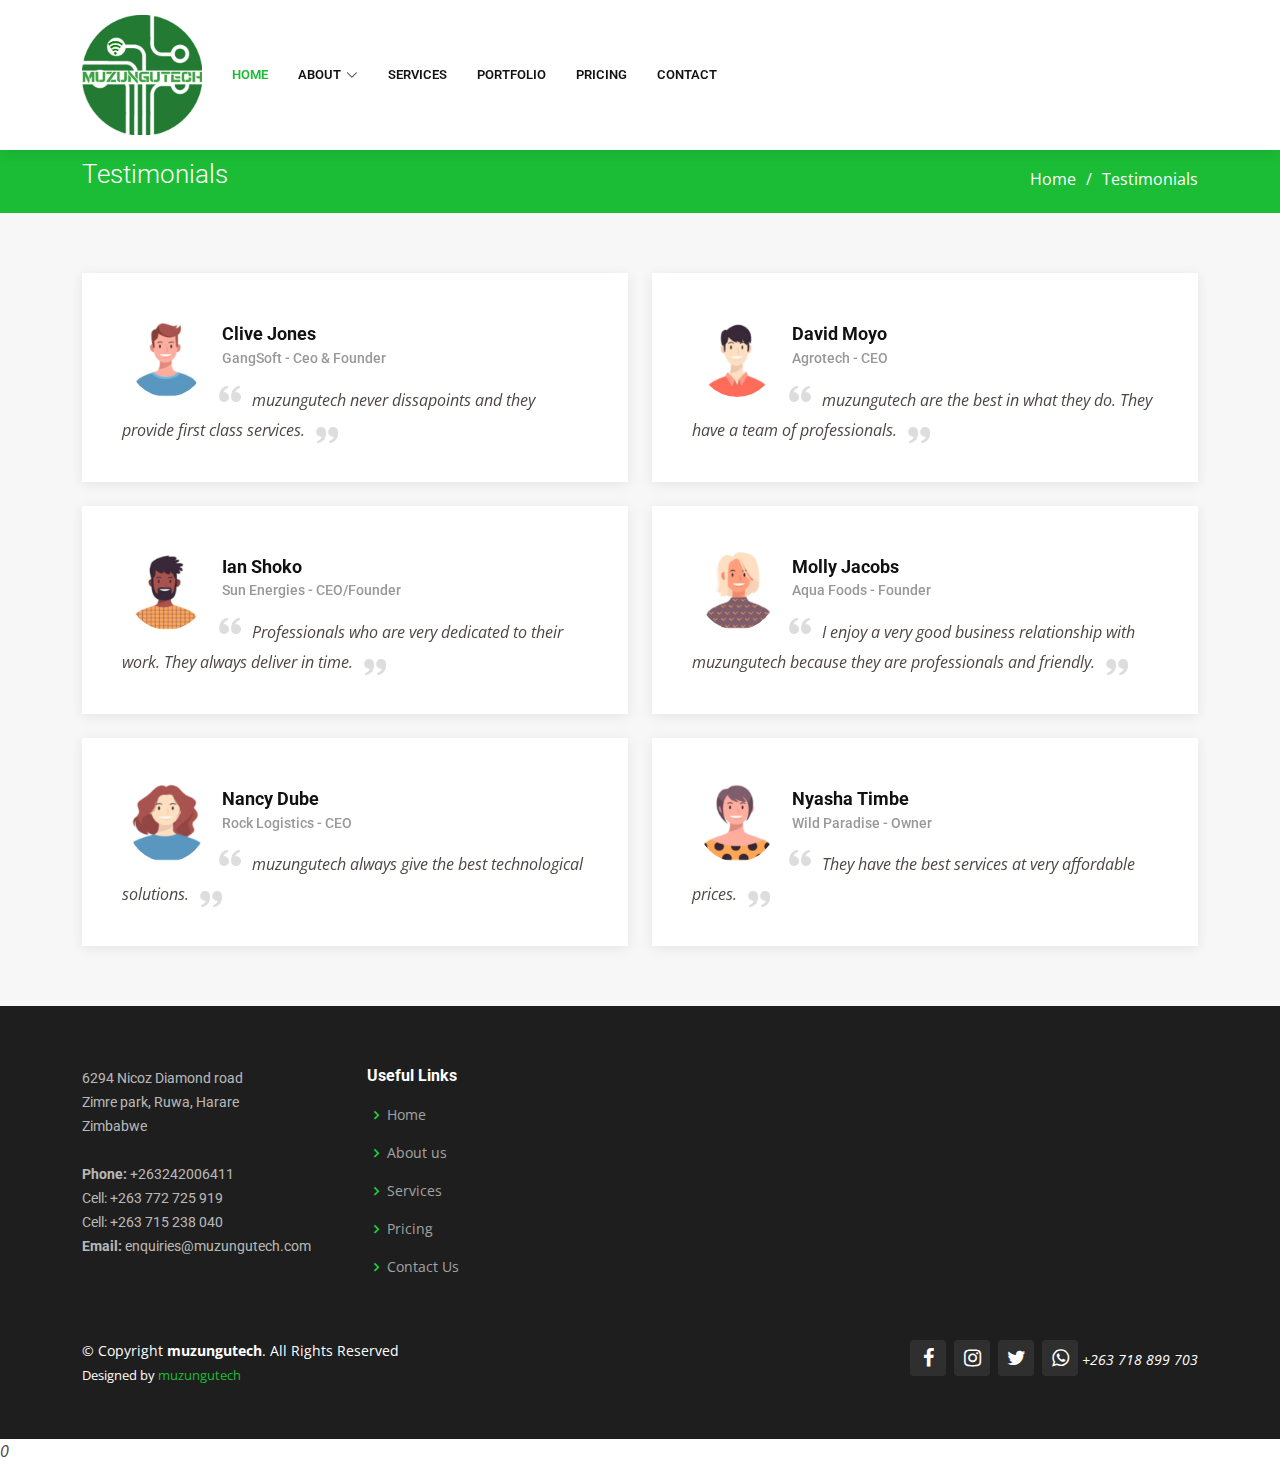
<file: testimonials.html>
<!DOCTYPE html>
<html lang="en">

<head>
  <meta charset="utf-8">
  <meta content="width=device-width, initial-scale=1.0" name="viewport">

  <title>Testimonials - muzungutech</title>
  <meta content="" name="description">
  <meta content="" name="keywords">

  <!-- Favicons -->
  <link href="assets/img/favicon.png" rel="icon">
  <link href="assets/img/apple-touch-icon.png" rel="apple-touch-icon">

  <!-- Google Fonts -->
  <link href="https://fonts.googleapis.com/css?family=Open+Sans:300,300i,400,400i,600,600i,700,700i|Roboto:300,300i,400,400i,500,500i,600,600i,700,700i|Poppins:300,300i,400,400i,500,500i,600,600i,700,700i" rel="stylesheet">

  <!-- Vendor CSS Files -->
  <link href="assets/vendor/animate.css/animate.min.css" rel="stylesheet">
  <link href="assets/vendor/aos/aos.css" rel="stylesheet">
  <link href="assets/vendor/bootstrap/css/bootstrap.min.css" rel="stylesheet">
  <link href="assets/vendor/bootstrap-icons/bootstrap-icons.css" rel="stylesheet">
  <link href="assets/vendor/boxicons/css/boxicons.min.css" rel="stylesheet">
  <link href="assets/vendor/glightbox/css/glightbox.min.css" rel="stylesheet">
  <link href="assets/vendor/remixicon/remixicon.css" rel="stylesheet">
  <link href="assets/vendor/swiper/swiper-bundle.min.css" rel="stylesheet">
  <link rel="stylesheet" href="https://maxcdn.bootstrapcdn.com/font-awesome/4.4.0/css/font-awesome.min.css">

  <!-- Template Main CSS File -->
  <link href="assets/css/style.css" rel="stylesheet">


</head>

<body>

  <!-- ======= Header ======= -->
  <header id="header" class="fixed-top">
    <div class="container d-flex align-items-center">

        <!--<h1 class="logo me-auto"><a href="index.html"><span>muzungu</span>tech</a></h1>-->
      <!-- Uncomment below if you prefer to use an image logo -->
      <a href="index.html" class="logo me-auto me-lg-0"><img src="assets/img/28.PNG" alt="" class="img-fluid"></a>

      <nav id="navbar" class="navbar order-last order-lg-0">
        <ul>
          <li><a href="index.html" class="active">Home</a></li>

          <li class="dropdown"><a href="#"><span>About</span> <i class="bi bi-chevron-down"></i></a>
            <ul>
              <li><a href="about.html">About Us</a></li>
            
              <li><a href="testimonials.html">Testimonials</a></li>
              
               
              </li>
            </ul>
          </li>

          <li><a href="services.html">Services</a></li>
          <li><a href="portfolio.html">Portfolio</a></li>
          <li><a href="pricing.html">Pricing</a></li>
        
          <li><a href="contact.html">Contact</a></li>

        </ul>
        <i class="bi bi-list mobile-nav-toggle"></i>
      </nav><!-- .navbar -->

   
      </div>

    </div>
  </header><br><br><br>
  <!-- End Header -->
  


  <main id="main">

    <!-- ======= Breadcrumbs ======= -->
    <section id="breadcrumbs" class="breadcrumbs">
      <div class="container">

        <div class="d-flex justify-content-between align-items-center">
          <h2>Testimonials</h2>
          <ol>
            <li><a href="index.html">Home</a></li>
            <li>Testimonials</li>
          </ol>
        </div>

      </div>
    </section><!-- End Breadcrumbs -->

    <!-- ======= Testimonials Section ======= -->
    <section id="testimonials" class="testimonials section-bg">
      <div class="container">

        <div class="row">

          <div class="col-lg-6" data-aos="fade-up">
            <div class="testimonial-item">
              <img src="assets/img/testimonials/testimonials-1.jpg" class="testimonial-img" alt="">
              <h3>Clive Jones</h3>
              <h4>GangSoft - Ceo &amp; Founder</h4>
              <p>
                <i class="bx bxs-quote-alt-left quote-icon-left"></i>
                muzungutech never dissapoints and they provide first class services.
                <i class="bx bxs-quote-alt-right quote-icon-right"></i>
              </p>
            </div>
          </div>

          <div class="col-lg-6" data-aos="fade-up" data-aos-delay="100">
            <div class="testimonial-item mt-4 mt-lg-0">
              <img src="assets/img/testimonials/testimonials-2.jpg" class="testimonial-img" alt="">
              <h3>David Moyo</h3>
              <h4>Agrotech - CEO</h4>
              <p>
                <i class="bx bxs-quote-alt-left quote-icon-left"></i>
               muzungutech are the best in what they do. They have a team of professionals.
                <i class="bx bxs-quote-alt-right quote-icon-right"></i>
              </p>
            </div>
          </div>

          <div class="col-lg-6" data-aos="fade-up" data-aos-delay="200">
            <div class="testimonial-item mt-4">
              <img src="assets/img/testimonials/testimonials-3.jpg" class="testimonial-img" alt="">
              <h3>Ian Shoko</h3>
              <h4>Sun Energies - CEO/Founder</h4>
              <p>
                <i class="bx bxs-quote-alt-left quote-icon-left"></i>
                Professionals who are very dedicated to their work. They always deliver in time.
                <i class="bx bxs-quote-alt-right quote-icon-right"></i>
              </p>
            </div>
          </div>

          <div class="col-lg-6" data-aos="fade-up" data-aos-delay="300">
            <div class="testimonial-item mt-4">
              <img src="assets/img/testimonials/testimonials-4.jpg" class="testimonial-img" alt="">
              <h3>Molly Jacobs</h3>
              <h4>Aqua Foods - Founder</h4>
              <p>
                <i class="bx bxs-quote-alt-left quote-icon-left"></i>
               I enjoy a very good business relationship with muzungutech because they are professionals and friendly.
                <i class="bx bxs-quote-alt-right quote-icon-right"></i>
              </p>
            </div>
          </div>

          <div class="col-lg-6" data-aos="fade-up" data-aos-delay="400">
            <div class="testimonial-item mt-4">
              <img src="assets/img/testimonials/testimonials-5.jpg" class="testimonial-img" alt="">
              <h3>Nancy Dube</h3>
              <h4>Rock Logistics - CEO</h4>
              <p>
                <i class="bx bxs-quote-alt-left quote-icon-left"></i>
               muzungutech always give the best technological solutions.
                <i class="bx bxs-quote-alt-right quote-icon-right"></i>
              </p>
            </div>
          </div>

          <div class="col-lg-6" data-aos="fade-up" data-aos-delay="500">
            <div class="testimonial-item mt-4">
              <img src="assets/img/testimonials/testimonials-6.jpg" class="testimonial-img" alt="">
              <h3>Nyasha Timbe</h3>
              <h4>Wild Paradise - Owner</h4>
              <p>
                <i class="bx bxs-quote-alt-left quote-icon-left"></i>
             They have the best services at very affordable prices.
                <i class="bx bxs-quote-alt-right quote-icon-right"></i>
              </p>
            </div>
          </div>

        </div>

      </div>
    </section><!-- End Testimonials Section -->

  </main><!-- End #main -->

  <!-- ======= Footer ======= -->
  <footer id="footer">

    <div class="footer-top">
      <div class="container">
        <div class="row">

          <div class="col-lg-3 col-md-6 footer-contact">
                
            <p>
              6294 Nicoz Diamond road <br>
              Zimre park, Ruwa, Harare<br>
              Zimbabwe <br><br>
              <strong>Phone:</strong> +263242006411<br>Cell: +263 772 725 919<br>Cell: +263 715 238 040<br>
              <strong>Email:</strong> enquiries@muzungutech.com<br>
            </p>
          </div>

          <div class="col-lg-2 col-md-6 footer-links">
            <h4>Useful Links</h4>
            <ul>
              <li><i class="bx bx-chevron-right"></i> <a href="index.html">Home</a></li>
              <li><i class="bx bx-chevron-right"></i> <a href="about.html">About us</a></li>
              <li><i class="bx bx-chevron-right"></i> <a href="services.html">Services</a></li>
              <li><i class="bx bx-chevron-right"></i> <a href="pricing.html">Pricing</a></li>
              <li><i class="bx bx-chevron-right"></i> <a href="contact.html">Contact Us</a></li>
            </ul>
          </div>

          <div class="col-lg-3 col-md-6 footer-links">
            
          </div>

          

          

    <div class="container d-md-flex py-4">

      <div class="me-md-auto text-center text-md-start">
        <div class="copyright">
          &copy; Copyright <strong><span>muzungutech</span></strong>. All Rights Reserved
        </div>
        <div class="credits">
          <!-- All the links in the footer should remain intact. -->
          <!-- You can delete the links only if you purchased the pro version. -->
          <!-- Licensing information: https://bootstrapmade.com/license/ -->
          <!-- Purchase the pro version with working PHP/AJAX contact form: https://bootstrapmade.com/company-free-html-bootstrap-template/ -->
          Designed by <a href="https://robertmuzungu1.github.io/muzungutech/">muzungutech</a>
        </div>
      </div>
      <div class="social-links text-center text-md-right pt-3 pt-md-0">
       
        <a href="https://www.facebook.com/profile.php?id=100092367594955" target="_blank"><i class="ti-facebook mr-2"><i class="fa fa-facebook fa-spin" style="font-size:20px"></i></a>
       
        <a href="https://www.instagram.com/muzungutech/" target="_blank"><i class="ti-instagram mr-2"><i class="fa fa-instagram fa-spin" style="font-size:20px"></i></a>
      <a href="https://twitter.com/muzungutec36468" target="_blank"><i class="ti-twitter mr-2"><i class="fa fa-twitter fa-spin" style="font-size:20px"></i></a>
      
       <a><i class="fa fa-whatsapp fa-spin" style="font-size:20px"></i> </a>+263 718 899 703
        
      </div>
    </div>
  </footer>
 <!-- End Footer -->

  <a href="#" class="back-to-top d-flex align-items-center justify-content-center"><i class="bi bi-arrow-up-short"></i></a>

  <!-- Vendor JS Files -->
  <script src="assets/vendor/aos/aos.js"></script>
  <script src="assets/vendor/bootstrap/js/bootstrap.bundle.min.js"></script>
  <script src="assets/vendor/glightbox/js/glightbox.min.js"></script>
  <script src="assets/vendor/isotope-layout/isotope.pkgd.min.js"></script>
  <script src="assets/vendor/swiper/swiper-bundle.min.js"></script>
  <script src="assets/vendor/waypoints/noframework.waypoints.js"></script>
  <script src="assets/vendor/php-email-form/validate.js"></script>

  <!-- Template Main JS File -->
  <script src="assets/js/main.js"></script>

          <!-- WhatsApp widget start -->
  <script  type="text/javascript">
            var config = {    
                phone :" 27 71 772 5619",    
                call :"Send Whatsapp Message ",    
                position :"ww-left",    
                size : "ww-normal",    
                text : "",    
                type: "ww-standard",    
                brand: "",   
                subtitle: "",   
                welcome: ""  
            };  
            var proto = document.location.protocol, host = "cloudfront.net", url = proto + "//d3kzab8jj16n2f." + host;    
            var s = document.createElement("script"); s.type = "text/javascript"; s.async = true; s.src = url + "/v2/main.js"; 
            
            s.onload = function () { tmWidgetInit(config) };    
            var x = document.getElementsByTagName("script")[0]; x.parentNode.insertBefore(s, x);
        </script>0

           <!-- WhatsApp widget end -->

</body>

</html>
</file>
<file: assets/css/style.css>
/**
* Template Name: Company - v4.7.0
* Template URL: https://bootstrapmade.com/company-free-html-bootstrap-template/
* Author: BootstrapMade.com
* License: https://bootstrapmade.com/license/
*/

/*--------------------------------------------------------------
# General
--------------------------------------------------------------*/
body {
  font-family: "Open Sans", sans-serif;
  color: #4d4643;
}

a {
  color: #1bbd36;
  text-decoration: none;
}

a:hover {
  color: #2ae149;
  text-decoration: none;
}

h1, h2, h3, h4, h5, h6 {
  font-family: "Roboto", sans-serif;
}

/*--------------------------------------------------------------
# Back to top button
--------------------------------------------------------------*/
.back-to-top {
  position: fixed;
  visibility: hidden;
  opacity: 0;
  right: 15px;
  bottom: 15px;
  z-index: 996;
  background: #1bbd36;
  width: 40px;
  height: 40px;
  border-radius: 4px;
  transition: all 0.4s;
}
.back-to-top i {
  font-size: 28px;
  color: #fff;
  line-height: 0;
}
.back-to-top:hover {
  background: #21df41;
  color: #fff;
}
.back-to-top.active {
  visibility: visible;
  opacity: 1;
}

/*--------------------------------------------------------------
# Disable AOS delay on mobile
--------------------------------------------------------------*/
@media screen and (max-width: 768px) {
  [data-aos-delay] {
    transition-delay: 0 !important;
  }
}
/*--------------------------------------------------------------
# Header
--------------------------------------------------------------*/
#header {
  background: #fff;
  transition: all 0.5s;
  z-index: 997;
  padding: 15px 0;
  box-shadow: 0px 2px 15px rgba(0, 0, 0, 0.1);
}
#header .logo {
  font-size: 28px;
  margin: 0;
  padding: 0;
  line-height: 1;
  font-weight: 700;
  letter-spacing: 0.5px;
  text-transform: uppercase;
}
#header .logo a {
  color: #111;
}
#header .logo a span {
  color: #1bbd36;
}
#header .logo img {
  max-height: 120px;
}

/*--------------------------------------------------------------
# Header Social Links
--------------------------------------------------------------*/
.header-social-links {
  margin-left: 20px;
  border-left: 1px solid #c4c4c4;
}
.header-social-links a {
  color: #a0a0a0;
  display: inline-block;
  line-height: 0px;
  transition: 0.3s;
  padding-left: 20px;
}
.header-social-links a i {
  line-height: 0;
}
.header-social-links a:hover {
  color: #1bbd36;
}
@media (max-width: 768px) {
  .header-social-links {
    padding: 0 15px 0 0;
    border-left: 0;
  }
}

/*--------------------------------------------------------------
# Navigation Menu
--------------------------------------------------------------*/
/**
* Desktop Navigation 
*/
.navbar {
  padding: 0;
}
.navbar ul {
  margin: 0;
  padding: 0;
  display: flex;
  list-style: none;
  align-items: center;
}
.navbar li {
  position: relative;
}
.navbar a, .navbar a:focus {
  display: flex;
  align-items: center;
  justify-content: space-between;
  padding: 10px 0 10px 30px;
  font-family: "Roboto", sans-serif;
  font-size: 13px;
  font-weight: 600;
  color: #111;
  white-space: nowrap;
  text-transform: uppercase;
  transition: 0.3s;
}
.navbar a i, .navbar a:focus i {
  font-size: 12px;
  line-height: 0;
  margin-left: 5px;
}
.navbar a:hover, .navbar .active, .navbar .active:focus, .navbar li:hover > a {
  color: #1bbd36;
}
.navbar .dropdown ul {
  display: block;
  position: absolute;
  left: 14px;
  top: calc(100% + 30px);
  margin: 0;
  padding: 10px 0;
  z-index: 99;
  opacity: 0;
  visibility: hidden;
  background: #fff;
  box-shadow: 0px 0px 30px rgba(127, 137, 161, 0.25);
  transition: 0.3s;
  border-top: 2px solid #1bbd36;
}
.navbar .dropdown ul li {
  min-width: 200px;
}
.navbar .dropdown ul a {
  padding: 10px 20px;
  font-size: 14px;
  font-weight: 500;
  text-transform: none;
  color: #111;
}
.navbar .dropdown ul a i {
  font-size: 12px;
}
.navbar .dropdown ul a:hover, .navbar .dropdown ul .active:hover, .navbar .dropdown ul li:hover > a {
  color: #1bbd36;
}
.navbar .dropdown:hover > ul {
  opacity: 1;
  top: 100%;
  visibility: visible;
}
.navbar .dropdown .dropdown ul {
  top: 0;
  left: calc(100% - 30px);
  visibility: hidden;
}
.navbar .dropdown .dropdown:hover > ul {
  opacity: 1;
  top: 0;
  left: 100%;
  visibility: visible;
}
@media (max-width: 1366px) {
  .navbar .dropdown .dropdown ul {
    left: -90%;
  }
  .navbar .dropdown .dropdown:hover > ul {
    left: -100%;
  }
}

/**
* Mobile Navigation 
*/
.mobile-nav-toggle {
  color: #111;
  font-size: 28px;
  cursor: pointer;
  display: none;
  line-height: 0;
  transition: 0.5s;
}
.mobile-nav-toggle.bi-x {
  color: #fff;
}

@media (max-width: 991px) {
  .mobile-nav-toggle {
    display: block;
  }

  .navbar ul {
    display: none;
  }
}
.navbar-mobile {
  position: fixed;
  overflow: hidden;
  top: 0;
  right: 0;
  left: 0;
  bottom: 0;
  background: rgba(0, 0, 0, 0.9);
  transition: 0.3s;
  z-index: 999;
}
.navbar-mobile .mobile-nav-toggle {
  position: absolute;
  top: 15px;
  right: 15px;
}
.navbar-mobile ul {
  display: block;
  position: absolute;
  top: 55px;
  right: 15px;
  bottom: 15px;
  left: 15px;
  padding: 10px 0;
  background-color: #fff;
  overflow-y: auto;
  transition: 0.3s;
}
.navbar-mobile a, .navbar-mobile a:focus {
  padding: 10px 20px;
  font-size: 15px;
  color: #111;
}
.navbar-mobile a:hover, .navbar-mobile .active, .navbar-mobile li:hover > a {
  color: #1bbd36;
}
.navbar-mobile .getstarted, .navbar-mobile .getstarted:focus {
  margin: 15px;
}
.navbar-mobile .dropdown ul {
  position: static;
  display: none;
  margin: 10px 20px;
  padding: 10px 0;
  z-index: 99;
  opacity: 1;
  visibility: visible;
  background: #fff;
  box-shadow: 0px 0px 30px rgba(127, 137, 161, 0.25);
}
.navbar-mobile .dropdown ul li {
  min-width: 200px;
}
.navbar-mobile .dropdown ul a {
  padding: 10px 20px;
}
.navbar-mobile .dropdown ul a i {
  font-size: 12px;
}
.navbar-mobile .dropdown ul a:hover, .navbar-mobile .dropdown ul .active:hover, .navbar-mobile .dropdown ul li:hover > a {
  color: #1bbd36;
}
.navbar-mobile .dropdown > .dropdown-active {
  display: block;
}

/*--------------------------------------------------------------
# Hero Section
--------------------------------------------------------------*/
#hero {
  width: 100%;
  height: 100vh;
  background-color: rgba(0, 0, 0, 0.8);
  overflow: hidden;
  position: relative;
}
#hero .carousel, #hero .carousel-inner, #hero .carousel-item, #hero .carousel-item::before {
  background-size: cover;
  background-position: center;
  background-repeat: no-repeat;
  position: absolute;
  top: 0;
  right: 0;
  left: 0;
  bottom: 0;
}
#hero .carousel-container {
  display: flex;
  align-items: flex-end;
  justify-content: center;
  position: absolute;
  bottom: 60px;
  top: 70px;
  left: 55px;
  right: 55px;
}
#hero .carousel-content {
  background: rgba(4, 4, 4, 0.7);
  padding: 20px;
  color: #fff;
  border-top: 5px solid #1bbd36;
}
#hero .carousel-content h2 {
  color: #fff;
  margin-bottom: 20px;
  font-size: 28px;
  font-weight: 700;
}
#hero .btn-get-started {
  font-family: "Roboto", sans-serif;
  font-weight: 500;
  font-size: 14px;
  letter-spacing: 1px;
  display: inline-block;
  padding: 12px 32px;
  border-radius: 4px;
  transition: 0.5s;
  line-height: 1;
  margin: 10px;
  color: #fff;
  -webkit-animation-delay: 0.8s;
  animation-delay: 0.8s;
  border: 2px solid #1bbd36;
}
#hero .btn-get-started:hover {
  background: #1bbd36;
  color: #fff;
  text-decoration: none;
}
#hero .carousel-inner .carousel-item {
  transition-property: opacity;
  background-position: center top;
}
#hero .carousel-inner .carousel-item,
#hero .carousel-inner .active.carousel-item-start,
#hero .carousel-inner .active.carousel-item-end {
  opacity: 0;
}
#hero .carousel-inner .active,
#hero .carousel-inner .carousel-item-next.carousel-item-start,
#hero .carousel-inner .carousel-item-prev.carousel-item-end {
  opacity: 1;
  transition: 0.5s;
}
#hero .carousel-inner .carousel-item-next,
#hero .carousel-inner .carousel-item-prev,
#hero .carousel-inner .active.carousel-item-start,
#hero .carousel-inner .active.carousel-item-end {
  left: 0;
  transform: translate3d(0, 0, 0);
}
#hero .carousel-control-next-icon, #hero .carousel-control-prev-icon {
  background: none;
  font-size: 30px;
  line-height: 0;
  width: auto;
  height: auto;
  background: rgba(255, 255, 255, 0.4);
  border-radius: 50px;
  transition: 0.3s;
  color: rgba(255, 255, 255, 0.6);
  width: 54px;
  height: 54px;
  display: flex;
  align-items: center;
  justify-content: center;
}
#hero .carousel-control-next-icon:hover, #hero .carousel-control-prev-icon:hover {
  background: rgba(255, 255, 255, 0.6);
  color: rgba(255, 255, 255, 0.8);
}
#hero .carousel-indicators li {
  cursor: pointer;
  background: #fff;
  overflow: hidden;
  border: 0;
  width: 12px;
  height: 12px;
  border-radius: 50px;
  opacity: 0.6;
  transition: 0.3s;
}
#hero .carousel-indicators li.active {
  opacity: 1;
  background: #1bbd36;
}
@media (min-width: 1024px) {
  #hero .carousel-content {
    width: 60%;
  }
  #hero .carousel-control-prev, #hero .carousel-control-next {
    width: 5%;
  }
}
@media (max-width: 992px) {
  #hero .carousel-container {
    top: 58px;
  }
  #hero .carousel-content h2 {
    margin-bottom: 15px;
    font-size: 22px;
  }
  #hero .carousel-content p {
    font-size: 15px;
  }
}
@media (max-height: 500px) {
  #hero {
    height: 120vh;
  }
}

/*--------------------------------------------------------------
# Sections General
--------------------------------------------------------------*/
section {
  padding: 60px 0;
  overflow: hidden;
}

.section-bg {
  background-color: #f7f7f7;
}

.section-title {
  text-align: center;
  padding-bottom: 30px;
}
.section-title h2 {
  font-size: 32px;
  font-weight: bold;
  text-transform: uppercase;
  margin-bottom: 20px;
  padding-bottom: 20px;
  position: relative;
}
.section-title h2::after {
  content: "";
  position: absolute;
  display: block;
  width: 50px;
  height: 3px;
  background: #1bbd36;
  bottom: 0;
  left: calc(50% - 25px);
}
.section-title p {
  margin-bottom: 0;
}

/*--------------------------------------------------------------
# Breadcrumbs
--------------------------------------------------------------*/
.breadcrumbs {
  padding: 15px 0;
  background: #1bbd36;
  min-height: 40px;
  margin-top: 72px;
}
.breadcrumbs h2 {
  font-size: 26px;
  font-weight: 300;
  color: #fff;
}
.breadcrumbs ol {
  display: flex;
  flex-wrap: wrap;
  list-style: none;
  padding: 0;
  margin: 0;
  color: #fff;
}
.breadcrumbs ol a {
  color: #fff;
}
.breadcrumbs ol li + li {
  padding-left: 10px;
}
.breadcrumbs ol li + li::before {
  display: inline-block;
  padding-right: 10px;
  color: #fff;
  content: "/";
}
@media (max-width: 991px) {
  .breadcrumbs {
    margin-top: 58px;
  }
  .breadcrumbs .d-flex {
    display: block !important;
  }
  .breadcrumbs ol {
    display: block;
  }
  .breadcrumbs ol li {
    display: inline-block;
  }
}

/*--------------------------------------------------------------
# Services
--------------------------------------------------------------*/
.services .icon-box {
  text-align: center;
  padding: 70px 20px 80px 20px;
  transition: all ease-in-out 0.3s;
  background: #fff;
}
.services .icon-box .icon {
  margin: 0 auto;
  width: 100px;
  height: 100px;
  display: flex;
  align-items: center;
  justify-content: center;
  transition: ease-in-out 0.3s;
  position: relative;
}
.services .icon-box .icon i {
  font-size: 36px;
  transition: 0.5s;
  position: relative;
}
.services .icon-box .icon svg {
  position: absolute;
  top: 0;
  left: 0;
}
.services .icon-box .icon svg path {
  transition: 0.5s;
  fill: #f5f5f5;
}
.services .icon-box h4 {
  font-weight: 600;
  margin: 10px 0 15px 0;
  font-size: 22px;
}
.services .icon-box h4 a {
  color: #111;
  transition: ease-in-out 0.3s;
}
.services .icon-box p {
  line-height: 24px;
  font-size: 14px;
  margin-bottom: 0;
}
.services .icon-box:hover {
  border-color: #fff;
  box-shadow: 0px 0 35px 0 rgba(0, 0, 0, 0.08);
}
.services .iconbox-blue i {
  color: #47aeff;
}
.services .iconbox-blue:hover .icon i {
  color: #fff;
}
.services .iconbox-blue:hover .icon path {
  fill: #47aeff;
}
.services .iconbox-orange i {
  color: #ffa76e;
}
.services .iconbox-orange:hover .icon i {
  color: #fff;
}
.services .iconbox-orange:hover .icon path {
  fill: #ffa76e;
}
.services .iconbox-pink i {
  color: #e80368;
}
.services .iconbox-pink:hover .icon i {
  color: #fff;
}
.services .iconbox-pink:hover .icon path {
  fill: #e80368;
}
.services .iconbox-yellow i {
  color: #ffbb2c;
}
.services .iconbox-yellow:hover .icon i {
  color: #fff;
}
.services .iconbox-yellow:hover .icon path {
  fill: #ffbb2c;
}
.services .iconbox-red i {
  color: #ff5828;
}
.services .iconbox-red:hover .icon i {
  color: #fff;
}
.services .iconbox-red:hover .icon path {
  fill: #ff5828;
}
.services .iconbox-teal i {
  color: #11dbcf;
}
.services .iconbox-teal:hover .icon i {
  color: #fff;
}
.services .iconbox-teal:hover .icon path {
  fill: #11dbcf;
}

/*--------------------------------------------------------------
# Portfolio
--------------------------------------------------------------*/
.portfolio #portfolio-flters {
  padding: 0;
  margin: 0 auto 50px auto;
  list-style: none;
  text-align: center;
}
.portfolio #portfolio-flters li {
  cursor: pointer;
  display: inline-block;
  padding: 8px 20px 10px 20px;
  font-size: 14px;
  font-weight: 400;
  line-height: 1;
  text-transform: uppercase;
  color: #4d4643;
  transition: all 0.3s;
  border-radius: 4px;
}
.portfolio #portfolio-flters li:hover, .portfolio #portfolio-flters li.filter-active {
  color: #fff;
  background: #1bbd36;
}
.portfolio #portfolio-flters li:last-child {
  margin-right: 0;
}
.portfolio .portfolio-item {
  margin-bottom: 30px;
}
.portfolio .portfolio-item .portfolio-info {
  opacity: 0;
  position: absolute;
  left: 30px;
  right: 30px;
  bottom: 0;
  z-index: 3;
  transition: all ease-in-out 0.3s;
  background: rgba(255, 255, 255, 0.9);
  padding: 15px;
}
.portfolio .portfolio-item .portfolio-info h4 {
  font-size: 18px;
  color: #fff;
  font-weight: 600;
  color: #111;
}
.portfolio .portfolio-item .portfolio-info p {
  color: #444444;
  font-size: 14px;
  margin-bottom: 0;
}
.portfolio .portfolio-item .portfolio-info .preview-link, .portfolio .portfolio-item .portfolio-info .details-link {
  position: absolute;
  right: 40px;
  font-size: 24px;
  top: calc(50% - 18px);
  color: #2b2b2b;
}
.portfolio .portfolio-item .portfolio-info .preview-link:hover, .portfolio .portfolio-item .portfolio-info .details-link:hover {
  color: #1bbd36;
}
.portfolio .portfolio-item .portfolio-info .details-link {
  right: 10px;
}
.portfolio .portfolio-item .portfolio-links {
  opacity: 0;
  left: 0;
  right: 0;
  text-align: center;
  z-index: 3;
  position: absolute;
  transition: all ease-in-out 0.3s;
}
.portfolio .portfolio-item .portfolio-links a {
  color: #fff;
  margin: 0 2px;
  font-size: 28px;
  display: inline-block;
  transition: 0.3s;
}
.portfolio .portfolio-item .portfolio-links a:hover {
  color: #57e76f;
}
.portfolio .portfolio-item:hover .portfolio-info {
  opacity: 1;
  bottom: 20px;
}

/*--------------------------------------------------------------
# Portfolio Details
--------------------------------------------------------------*/
.portfolio-details {
  padding-top: 40px;
}
.portfolio-details .portfolio-details-slider img {
  width: 100%;
}
.portfolio-details .portfolio-details-slider .swiper-pagination {
  margin-top: 20px;
  position: relative;
}
.portfolio-details .portfolio-details-slider .swiper-pagination .swiper-pagination-bullet {
  width: 12px;
  height: 12px;
  background-color: #fff;
  opacity: 1;
  border: 1px solid #1bbd36;
}
.portfolio-details .portfolio-details-slider .swiper-pagination .swiper-pagination-bullet-active {
  background-color: #1bbd36;
}
.portfolio-details .portfolio-info {
  padding: 30px;
  box-shadow: 0px 0 30px rgba(17, 17, 17, 0.08);
}
.portfolio-details .portfolio-info h3 {
  font-size: 22px;
  font-weight: 700;
  margin-bottom: 20px;
  padding-bottom: 20px;
  border-bottom: 1px solid #eee;
}
.portfolio-details .portfolio-info ul {
  list-style: none;
  padding: 0;
  font-size: 15px;
}
.portfolio-details .portfolio-info ul li + li {
  margin-top: 10px;
}
.portfolio-details .portfolio-description {
  padding-top: 30px;
}
.portfolio-details .portfolio-description h2 {
  font-size: 26px;
  font-weight: 700;
  margin-bottom: 20px;
}
.portfolio-details .portfolio-description p {
  padding: 0;
}

/*--------------------------------------------------------------
# Clients
--------------------------------------------------------------*/
.clients .clients-wrap {
  border-top: 1px solid #ececec;
  border-left: 1px solid #ececec;
}
.clients .client-logo {
  padding: 20px;
  display: flex;
  justify-content: center;
  align-items: center;
  border-right: 1px solid #ececec;
  border-bottom: 1px solid #ececec;
  overflow: hidden;
  background: #fff;
  height: 100px;
}
.clients .client-logo img {
  transition: all 0.3s ease-in-out;
  height: 36px;
  filter: grayscale(100%);
}
.clients .client-logo:hover img {
  filter: none;
  transform: scale(1.1);
}

/*--------------------------------------------------------------
# About Us
--------------------------------------------------------------*/
.about-us .content h2 {
  font-weight: 700;
  font-size: 42px;
  line-height: 60px;
  margin-bottom: 20px;
  text-transform: uppercase;
}
.about-us .content h3 {
  font-weight: 500;
  line-height: 32px;
  font-size: 24px;
}
.about-us .content ul {
  list-style: none;
  padding: 0;
}
.about-us .content ul li {
  padding: 10px 0 0 28px;
  position: relative;
}
.about-us .content ul i {
  left: 0;
  top: 7px;
  position: absolute;
  font-size: 20px;
  color: #1bbd36;
}
.about-us .content p:last-child {
  margin-bottom: 0;
}

/*--------------------------------------------------------------
# Our Team
--------------------------------------------------------------*/
.team .member {
  margin-bottom: 20px;
  overflow: hidden;
  text-align: center;
  border-radius: 5px;
  background: #fff;
  box-shadow: 0px 2px 15px rgba(0, 0, 0, 0.1);
}
.team .member .member-img {
  position: relative;
  overflow: hidden;
}
.team .member .social {
  position: absolute;
  left: 0;
  bottom: 0;
  right: 0;
  height: 40px;
  opacity: 0;
  transition: ease-in-out 0.3s;
  text-align: center;
  background: rgba(255, 255, 255, 0.85);
  display: flex;
  align-items: center;
  justify-content: center;
}
.team .member .social a {
  transition: color 0.3s;
  color: #111;
  margin: 0 10px;
  display: inline-flex;
  align-items: center;
  line-height: 0;
}
.team .member .social a i {
  line-height: 0;
}
.team .member .social a:hover {
  color: #1bbd36;
}
.team .member .social i {
  font-size: 18px;
  margin: 0 2px;
}
.team .member .member-info {
  padding: 25px 15px;
}
.team .member .member-info h4 {
  font-weight: 700;
  margin-bottom: 5px;
  font-size: 18px;
  color: #111;
}
.team .member .member-info span {
  display: block;
  font-size: 13px;
  font-weight: 400;
  color: #b4aca8;
}
.team .member .member-info p {
  font-style: italic;
  font-size: 14px;
  line-height: 26px;
  color: #847872;
}
.team .member:hover .social {
  opacity: 1;
}

/*--------------------------------------------------------------
# Our Skills
--------------------------------------------------------------*/
.skills .progress {
  height: 60px;
  display: block;
  background: none;
  border-radius: 0;
}
.skills .progress .skill {
  padding: 0;
  margin: 0 0 6px 0;
  text-transform: uppercase;
  display: block;
  font-weight: 600;
  font-family: "Poppins", sans-serif;
  color: #111;
}
.skills .progress .skill .val {
  float: right;
  font-style: normal;
}
.skills .progress-bar-wrap {
  background: #e7e7e7;
}
.skills .progress-bar {
  width: 1px;
  height: 10px;
  transition: 0.9s;
  background-color: #1bbd36;
}

/*--------------------------------------------------------------
# Features
--------------------------------------------------------------*/
.features .icon-box {
  display: flex;
  align-items: center;
  padding: 20px;
  background: #fff;
  box-shadow: 0px 2px 15px rgba(0, 0, 0, 0.1);
  transition: ease-in-out 0.3s;
}
.features .icon-box i {
  font-size: 32px;
  padding-right: 10px;
  line-height: 1;
}
.features .icon-box h3 {
  font-weight: 700;
  margin: 0;
  padding: 0;
  line-height: 1;
  font-size: 16px;
}
.features .icon-box h3 a {
  color: #111;
  transition: ease-in-out 0.3s;
}
.features .icon-box h3 a:hover {
  color: #1bbd36;
}

/*--------------------------------------------------------------
# Pricing
--------------------------------------------------------------*/
.pricing .box {
  padding: 20px;
  background: #fff;
  text-align: center;
  box-shadow: 0px 0px 4px rgba(0, 0, 0, 0.12);
  border-radius: 5px;
  position: relative;
  overflow: hidden;
}
.pricing h3 {
  font-weight: 400;
  margin: -20px -20px 20px -20px;
  padding: 20px 15px;
  font-size: 16px;
  font-weight: 600;
  color: #847872;
  background: #f8f8f8;
}
.pricing h4 {
  font-size: 36px;
  color: #1bbd36;
  font-weight: 600;
  font-family: "Poppins", sans-serif;
  margin-bottom: 20px;
}
.pricing h4 sup {
  font-size: 20px;
  top: -15px;
  left: -3px;
}
.pricing h4 span {
  color: #bababa;
  font-size: 16px;
  font-weight: 300;
}
.pricing ul {
  padding: 0;
  list-style: none;
  color: #4d4643;
  text-align: center;
  line-height: 20px;
  font-size: 14px;
}
.pricing ul li {
  padding-bottom: 16px;
}
.pricing ul i {
  color: #1bbd36;
  font-size: 18px;
  padding-right: 4px;
}
.pricing ul .na {
  color: #ccc;
  text-decoration: line-through;
}
.pricing .btn-wrap {
  margin: 20px -20px -20px -20px;
  padding: 20px 15px;
  background: #f8f8f8;
  text-align: center;
}
.pricing .btn-buy {
  background: #1bbd36;
  display: inline-block;
  padding: 8px 35px 10px 35px;
  border-radius: 4px;
  color: #fff;
  transition: none;
  font-size: 14px;
  font-weight: 400;
  font-family: "Roboto", sans-serif;
  font-weight: 600;
  transition: 0.3s;
}
.pricing .btn-buy:hover {
  background: #2ae149;
}
.pricing .featured h3 {
  color: #fff;
  background: #1bbd36;
}
.pricing .advanced {
  width: 200px;
  position: absolute;
  top: 18px;
  right: -68px;
  transform: rotate(45deg);
  z-index: 1;
  font-size: 14px;
  padding: 1px 0 3px 0;
  background: #1bbd36;
  color: #fff;
}

/*--------------------------------------------------------------
# Frequently Asked Questions
--------------------------------------------------------------*/
.faq .faq-list {
  padding: 0 100px;
}
.faq .faq-list ul {
  padding: 0;
  list-style: none;
}
.faq .faq-list li + li {
  margin-top: 15px;
}
.faq .faq-list li {
  padding: 20px;
  background: #fff;
  border-radius: 4px;
  position: relative;
}
.faq .faq-list a {
  display: block;
  position: relative;
  font-family: "Poppins", sans-serif;
  font-size: 16px;
  line-height: 24px;
  font-weight: 500;
  padding: 0 30px;
  outline: none;
  cursor: pointer;
}
.faq .faq-list .icon-help {
  font-size: 24px;
  position: absolute;
  right: 0;
  left: 20px;
  color: lightgray;
}
.faq .faq-list .icon-show, .faq .faq-list .icon-close {
  font-size: 24px;
  position: absolute;
  right: 0;
  top: 0;
}
.faq .faq-list p {
  margin-bottom: 0;
  padding: 10px 0 0 0;
}
.faq .faq-list .icon-show {
  display: none;
}
.faq .faq-list a.collapsed {
  color: #343a40;
  transition: 0.3s;
}
.faq .faq-list a.collapsed:hover {
  color: #1bbd36;
}
.faq .faq-list a.collapsed .icon-show {
  display: inline-block;
}
.faq .faq-list a.collapsed .icon-close {
  display: none;
}
@media (max-width: 1200px) {
  .faq .faq-list {
    padding: 0;
  }
}

/*--------------------------------------------------------------
# Testimonials
--------------------------------------------------------------*/
.testimonials .testimonials-carousel, .testimonials .testimonials-slider {
  overflow: hidden;
}
.testimonials .testimonial-item {
  box-sizing: content-box;
  padding: 40px;
  box-shadow: 0px 2px 12px rgba(0, 0, 0, 0.08);
  position: relative;
  background: #fff;
}
.testimonials .testimonial-item .testimonial-img {
  width: 90px;
  border-radius: 50px;
  border: 6px solid #fff;
  float: left;
  margin: 0 10px 0 0;
}
.testimonials .testimonial-item h3 {
  font-size: 18px;
  font-weight: bold;
  margin: 10px 0 5px 0;
  color: #111;
}
.testimonials .testimonial-item h4 {
  font-size: 14px;
  color: #999;
  margin: 0;
}
.testimonials .testimonial-item .quote-icon-left, .testimonials .testimonial-item .quote-icon-right {
  color: #dddddd;
  font-size: 26px;
}
.testimonials .testimonial-item .quote-icon-left {
  display: inline-block;
  left: -5px;
  position: relative;
}
.testimonials .testimonial-item .quote-icon-right {
  display: inline-block;
  right: -5px;
  position: relative;
  top: 10px;
}
.testimonials .testimonial-item p {
  font-style: italic;
  margin: 15px 0 0 0;
  padding: 0;
}

/*--------------------------------------------------------------
# Contact
--------------------------------------------------------------*/
.contact .info-wrap {
  box-shadow: 0px 2px 15px rgba(0, 0, 0, 0.1);
  padding: 30px;
}
.contact .info {
  background: #fff;
}
.contact .info i {
  font-size: 20px;
  color: #1bbd36;
  float: left;
  width: 44px;
  height: 44px;
  border: 1px solid #1bbd36;
  display: flex;
  justify-content: center;
  align-items: center;
  border-radius: 50px;
  transition: all 0.3s;
}
.contact .info h4 {
  padding: 0 0 0 60px;
  font-size: 22px;
  font-weight: 600;
  margin-bottom: 5px;
  color: #111;
}
.contact .info p {
  padding: 0 0 0 60px;
  margin-bottom: 0;
  font-size: 14px;
  color: #444444;
}
.contact .info:hover i {
  background: #1bbd36;
  color: #fff;
}
.contact .php-email-form {
  width: 100%;
  box-shadow: 0 0 24px 0 rgba(0, 0, 0, 0.12);
  padding: 30px;
  background: #fff;
}
.contact .php-email-form .form-group {
  padding-bottom: 8px;
}
.contact .php-email-form .error-message {
  display: none;
  color: #fff;
  background: #ed3c0d;
  text-align: left;
  padding: 15px;
  font-weight: 600;
}
.contact .php-email-form .error-message br + br {
  margin-top: 25px;
}
.contact .php-email-form .sent-message {
  display: none;
  color: #fff;
  background: #18d26e;
  text-align: center;
  padding: 15px;
  font-weight: 600;
}
.contact .php-email-form .loading {
  display: none;
  background: #fff;
  text-align: center;
  padding: 15px;
}
.contact .php-email-form .loading:before {
  content: "";
  display: inline-block;
  border-radius: 50%;
  width: 24px;
  height: 24px;
  margin: 0 10px -6px 0;
  border: 3px solid #18d26e;
  border-top-color: #eee;
  -webkit-animation: animate-loading 1s linear infinite;
  animation: animate-loading 1s linear infinite;
}
.contact .php-email-form input, .contact .php-email-form textarea {
  border-radius: 0;
  box-shadow: none;
  font-size: 14px;
  border-radius: 4px;
}
.contact .php-email-form input:focus, .contact .php-email-form textarea:focus {
  border-color: #1bbd36;
}
.contact .php-email-form input {
  height: 44px;
}
.contact .php-email-form textarea {
  padding: 10px 12px;
}
.contact .php-email-form button[type=submit] {
  background: #1bbd36;
  border: 0;
  padding: 10px 24px;
  color: #fff;
  transition: 0.4s;
  border-radius: 4px;
}
.contact .php-email-form button[type=submit]:hover {
  background: #2ae149;
}
@-webkit-keyframes animate-loading {
  0% {
    transform: rotate(0deg);
  }
  100% {
    transform: rotate(360deg);
  }
}
@keyframes animate-loading {
  0% {
    transform: rotate(0deg);
  }
  100% {
    transform: rotate(360deg);
  }
}

/*--------------------------------------------------------------
# Blog
--------------------------------------------------------------*/
.blog {
  padding: 40px 0 20px 0;
}
.blog .entry {
  padding: 30px;
  margin-bottom: 60px;
  box-shadow: 0 4px 16px rgba(0, 0, 0, 0.1);
}
.blog .entry .entry-img {
  max-height: 440px;
  margin: -30px -30px 20px -30px;
  overflow: hidden;
}
.blog .entry .entry-title {
  font-size: 28px;
  font-weight: bold;
  padding: 0;
  margin: 0 0 20px 0;
}
.blog .entry .entry-title a {
  color: #111;
  transition: 0.3s;
}
.blog .entry .entry-title a:hover {
  color: #1bbd36;
}
.blog .entry .entry-meta {
  margin-bottom: 15px;
  color: #777777;
}
.blog .entry .entry-meta ul {
  display: flex;
  flex-wrap: wrap;
  list-style: none;
  align-items: center;
  padding: 0;
  margin: 0;
}
.blog .entry .entry-meta ul li + li {
  padding-left: 20px;
}
.blog .entry .entry-meta i {
  font-size: 16px;
  margin-right: 8px;
  line-height: 0;
}
.blog .entry .entry-meta a {
  color: #847872;
  font-size: 14px;
  display: inline-block;
  line-height: 1;
}
.blog .entry .entry-content p {
  line-height: 24px;
}
.blog .entry .entry-content .read-more {
  -moz-text-align-last: right;
  text-align-last: right;
}
.blog .entry .entry-content .read-more a {
  display: inline-block;
  background: #1bbd36;
  color: #fff;
  padding: 6px 20px;
  transition: 0.3s;
  font-size: 14px;
  border-radius: 4px;
}
.blog .entry .entry-content .read-more a:hover {
  background: #1ed33c;
}
.blog .entry .entry-content h3 {
  font-size: 22px;
  margin-top: 30px;
  font-weight: bold;
}
.blog .entry .entry-content blockquote {
  overflow: hidden;
  background-color: #fafafa;
  padding: 60px;
  position: relative;
  text-align: center;
  margin: 20px 0;
}
.blog .entry .entry-content blockquote p {
  color: #4d4643;
  line-height: 1.6;
  margin-bottom: 0;
  font-style: italic;
  font-weight: 500;
  font-size: 22px;
}
.blog .entry .entry-content blockquote::after {
  content: "";
  position: absolute;
  left: 0;
  top: 0;
  bottom: 0;
  width: 3px;
  background-color: #111;
  margin-top: 20px;
  margin-bottom: 20px;
}
.blog .entry .entry-footer {
  padding-top: 10px;
  border-top: 1px solid #e6e6e6;
}
.blog .entry .entry-footer i {
  color: #5e5e5e;
  display: inline;
}
.blog .entry .entry-footer a {
  color: #1e1e1e;
  transition: 0.3s;
}
.blog .entry .entry-footer a:hover {
  color: #1bbd36;
}
.blog .entry .entry-footer .cats {
  list-style: none;
  display: inline;
  padding: 0 20px 0 0;
  font-size: 14px;
}
.blog .entry .entry-footer .cats li {
  display: inline-block;
}
.blog .entry .entry-footer .tags {
  list-style: none;
  display: inline;
  padding: 0;
  font-size: 14px;
}
.blog .entry .entry-footer .tags li {
  display: inline-block;
}
.blog .entry .entry-footer .tags li + li::before {
  padding-right: 6px;
  color: #6c757d;
  content: ",";
}
.blog .entry .entry-footer .share {
  font-size: 16px;
}
.blog .entry .entry-footer .share i {
  padding-left: 5px;
}
.blog .entry-single {
  margin-bottom: 30px;
}
.blog .blog-author {
  padding: 20px;
  margin-bottom: 30px;
  box-shadow: 0 4px 16px rgba(0, 0, 0, 0.1);
}
.blog .blog-author img {
  width: 120px;
  margin-right: 20px;
}
.blog .blog-author h4 {
  font-weight: 600;
  font-size: 22px;
  margin-bottom: 0px;
  padding: 0;
  color: #111;
}
.blog .blog-author .social-links {
  margin: 0 10px 10px 0;
}
.blog .blog-author .social-links a {
  color: rgba(17, 17, 17, 0.5);
  margin-right: 5px;
}
.blog .blog-author p {
  font-style: italic;
  color: #bfb9b6;
}
.blog .blog-comments {
  margin-bottom: 30px;
}
.blog .blog-comments .comments-count {
  font-weight: bold;
}
.blog .blog-comments .comment {
  margin-top: 30px;
  position: relative;
}
.blog .blog-comments .comment .comment-img {
  margin-right: 14px;
}
.blog .blog-comments .comment .comment-img img {
  width: 60px;
}
.blog .blog-comments .comment h5 {
  font-size: 16px;
  margin-bottom: 2px;
}
.blog .blog-comments .comment h5 a {
  font-weight: bold;
  color: #4d4643;
  transition: 0.3s;
}
.blog .blog-comments .comment h5 a:hover {
  color: #1bbd36;
}
.blog .blog-comments .comment h5 .reply {
  padding-left: 10px;
  color: #111;
}
.blog .blog-comments .comment h5 .reply i {
  font-size: 20px;
}
.blog .blog-comments .comment time {
  display: block;
  font-size: 14px;
  color: #2b2b2b;
  margin-bottom: 5px;
}
.blog .blog-comments .comment.comment-reply {
  padding-left: 40px;
}
.blog .blog-comments .reply-form {
  margin-top: 30px;
  padding: 30px;
  box-shadow: 0 4px 16px rgba(0, 0, 0, 0.1);
}
.blog .blog-comments .reply-form h4 {
  font-weight: bold;
  font-size: 22px;
}
.blog .blog-comments .reply-form p {
  font-size: 14px;
}
.blog .blog-comments .reply-form input {
  border-radius: 4px;
  padding: 10px 10px;
  font-size: 14px;
}
.blog .blog-comments .reply-form input:focus {
  box-shadow: none;
  border-color: #57e76f;
}
.blog .blog-comments .reply-form textarea {
  border-radius: 4px;
  padding: 10px 10px;
  font-size: 14px;
}
.blog .blog-comments .reply-form textarea:focus {
  box-shadow: none;
  border-color: #57e76f;
}
.blog .blog-comments .reply-form .form-group {
  margin-bottom: 25px;
}
.blog .blog-comments .reply-form .btn-primary {
  border-radius: 4px;
  padding: 10px 20px;
  border: 0;
  background-color: #111;
}
.blog .blog-comments .reply-form .btn-primary:hover {
  background-color: #1e1e1e;
}
.blog .blog-pagination {
  color: #444444;
}
.blog .blog-pagination ul {
  display: flex;
  padding: 0;
  margin: 0;
  list-style: none;
}
.blog .blog-pagination li {
  margin: 0 5px;
  transition: 0.3s;
}
.blog .blog-pagination li a {
  color: #111;
  padding: 7px 16px;
  display: flex;
  align-items: center;
  justify-content: center;
}
.blog .blog-pagination li.active, .blog .blog-pagination li:hover {
  background: #1bbd36;
}
.blog .blog-pagination li.active a, .blog .blog-pagination li:hover a {
  color: #fff;
}
.blog .sidebar {
  padding: 30px;
  margin: 0 0 60px 20px;
  box-shadow: 0 4px 16px rgba(0, 0, 0, 0.1);
}
.blog .sidebar .sidebar-title {
  font-size: 20px;
  font-weight: 700;
  padding: 0 0 0 0;
  margin: 0 0 15px 0;
  color: #111;
  position: relative;
}
.blog .sidebar .sidebar-item {
  margin-bottom: 30px;
}
.blog .sidebar .search-form form {
  background: #fff;
  border: 1px solid #ddd;
  padding: 3px 10px;
  position: relative;
}
.blog .sidebar .search-form form input[type=text] {
  border: 0;
  padding: 4px;
  border-radius: 4px;
  width: calc(100% - 40px);
}
.blog .sidebar .search-form form button {
  position: absolute;
  top: 0;
  right: 0;
  bottom: 0;
  border: 0;
  background: none;
  font-size: 16px;
  padding: 0 15px;
  margin: -1px;
  background: #1bbd36;
  color: #fff;
  transition: 0.3s;
  border-radius: 0 4px 4px 0;
  line-height: 0;
}
.blog .sidebar .search-form form button i {
  line-height: 0;
}
.blog .sidebar .search-form form button:hover {
  background: #1ecf3b;
}
.blog .sidebar .categories ul {
  list-style: none;
  padding: 0;
}
.blog .sidebar .categories ul li + li {
  padding-top: 10px;
}
.blog .sidebar .categories ul a {
  color: #111;
  transition: 0.3s;
}
.blog .sidebar .categories ul a:hover {
  color: #1bbd36;
}
.blog .sidebar .categories ul a span {
  padding-left: 5px;
  color: #b4aca8;
  font-size: 14px;
}
.blog .sidebar .recent-posts .post-item + .post-item {
  margin-top: 15px;
}
.blog .sidebar .recent-posts img {
  width: 80px;
  float: left;
}
.blog .sidebar .recent-posts h4 {
  font-size: 15px;
  margin-left: 95px;
  font-weight: bold;
}
.blog .sidebar .recent-posts h4 a {
  color: #111;
  transition: 0.3s;
}
.blog .sidebar .recent-posts h4 a:hover {
  color: #1bbd36;
}
.blog .sidebar .recent-posts time {
  display: block;
  margin-left: 95px;
  font-style: italic;
  font-size: 14px;
  color: #b4aca8;
}
.blog .sidebar .tags {
  margin-bottom: -10px;
}
.blog .sidebar .tags ul {
  list-style: none;
  padding: 0;
}
.blog .sidebar .tags ul li {
  display: inline-block;
}
.blog .sidebar .tags ul a {
  color: #515151;
  font-size: 14px;
  padding: 6px 14px;
  margin: 0 6px 8px 0;
  border: 1px solid #c4c4c4;
  display: inline-block;
  transition: 0.3s;
}
.blog .sidebar .tags ul a:hover {
  color: #fff;
  border: 1px solid #1bbd36;
  background: #1bbd36;
}
.blog .sidebar .tags ul a span {
  padding-left: 5px;
  color: #aaaaaa;
  font-size: 14px;
}

/*--------------------------------------------------------------
# Footer
--------------------------------------------------------------*/
#footer {
  color: #fff;
  font-size: 14px;
  background: #111;
}
#footer .footer-top {
  padding: 60px 0 30px 0;
  background: #1e1e1e;
}
#footer .footer-top .footer-contact {
  margin-bottom: 30px;
}
#footer .footer-top .footer-contact h3 {
  font-size: 22px;
  margin: 0 0 10px 0;
  padding: 2px 0 2px 0;
  line-height: 1;
  font-weight: 500;
  letter-spacing: 1px;
  text-transform: uppercase;
  color: #fff;
}
#footer .footer-top .footer-contact p {
  font-size: 14px;
  line-height: 24px;
  margin-bottom: 0;
  font-family: "Roboto", sans-serif;
  color: rgba(255, 255, 255, 0.7);
}
#footer .footer-top h4 {
  font-size: 16px;
  font-weight: bold;
  color: #fff;
  position: relative;
  padding-bottom: 12px;
}
#footer .footer-top .footer-links {
  margin-bottom: 30px;
}
#footer .footer-top .footer-links ul {
  list-style: none;
  padding: 0;
  margin: 0;
}
#footer .footer-top .footer-links ul i {
  padding-right: 2px;
  color: #1ed33c;
  font-size: 18px;
  line-height: 1;
}
#footer .footer-top .footer-links ul li {
  padding: 10px 0;
  display: flex;
  align-items: center;
}
#footer .footer-top .footer-links ul li:first-child {
  padding-top: 0;
}
#footer .footer-top .footer-links ul a {
  color: rgba(255, 255, 255, 0.6);
  transition: 0.3s;
  display: inline-block;
  line-height: 1;
}
#footer .footer-top .footer-links ul a:hover {
  text-decoration: none;
  color: #fff;
}
#footer .footer-newsletter {
  font-size: 15px;
  color: rgba(255, 255, 255, 0.7);
}
#footer .footer-newsletter h4 {
  font-size: 16px;
  font-weight: bold;
  color: #fff;
  position: relative;
  padding-bottom: 12px;
}
#footer .footer-newsletter form {
  margin-top: 30px;
  background: #fff;
  padding: 6px 10px;
  position: relative;
  border-radius: 4px 0 0 4px;
  text-align: left;
}
#footer .footer-newsletter form input[type=email] {
  border: 0;
  padding: 4px 8px;
  width: calc(100% - 100px);
}
#footer .footer-newsletter form input[type=submit] {
  position: absolute;
  top: 0;
  right: -4px;
  bottom: 0;
  border: 0;
  background: none;
  font-size: 16px;
  padding: 0 20px;
  background: #1bbd36;
  color: #fff;
  transition: 0.3s;
  border-radius: 0 4px 4px 0;
  box-shadow: 0px 2px 15px rgba(0, 0, 0, 0.1);
}
#footer .footer-newsletter form input[type=submit]:hover {
  background: #2ae149;
}
#footer .credits {
  padding-top: 5px;
  font-size: 13px;
  color: #fff;
}
#footer .social-links a {
  font-size: 18px;
  display: inline-block;
  background: rgba(255, 255, 255, 0.08);
  color: #fff;
  line-height: 1;
  padding: 8px 0;
  margin-right: 4px;
  border-radius: 4px;
  text-align: center;
  width: 36px;
  height: 36px;
  transition: 0.3s;
}
#footer .social-links a:hover {
  background: #1bbd36;
  color: #fff;
  text-decoration: none;
}
</file>
